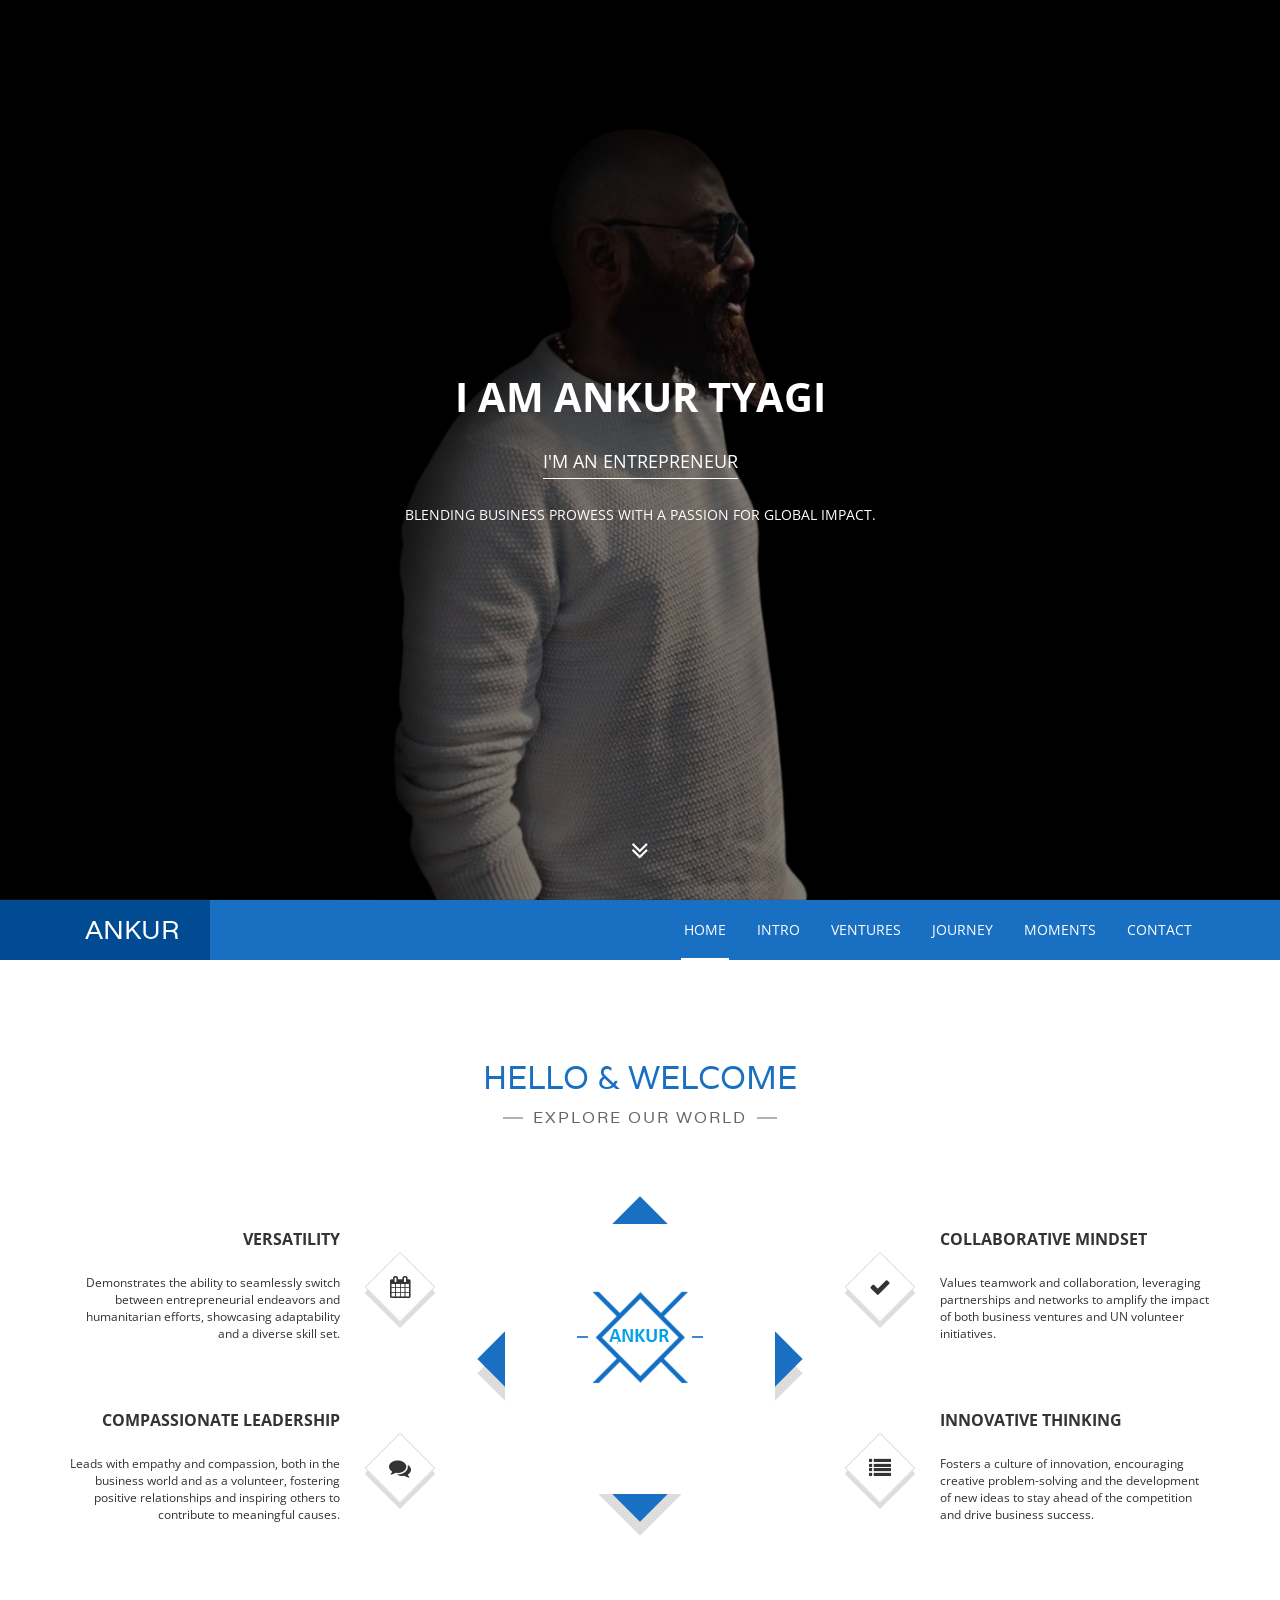
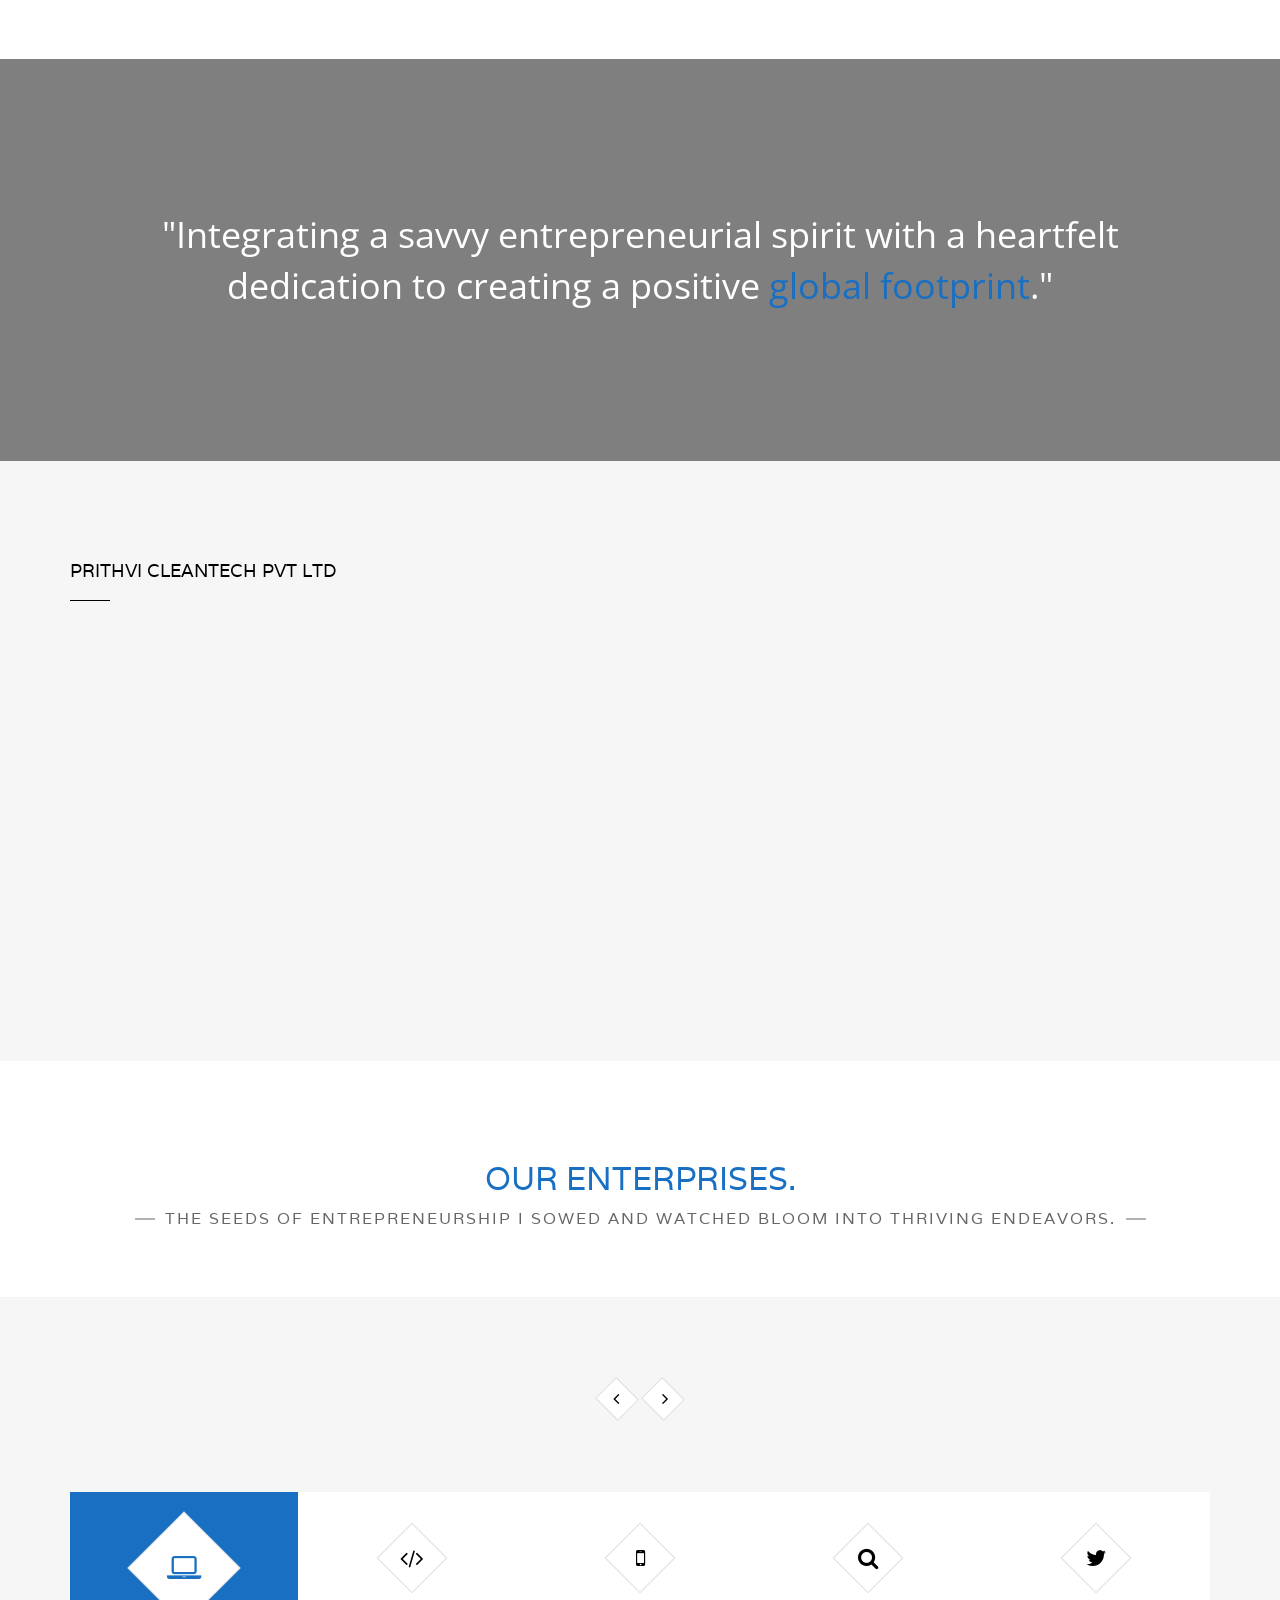
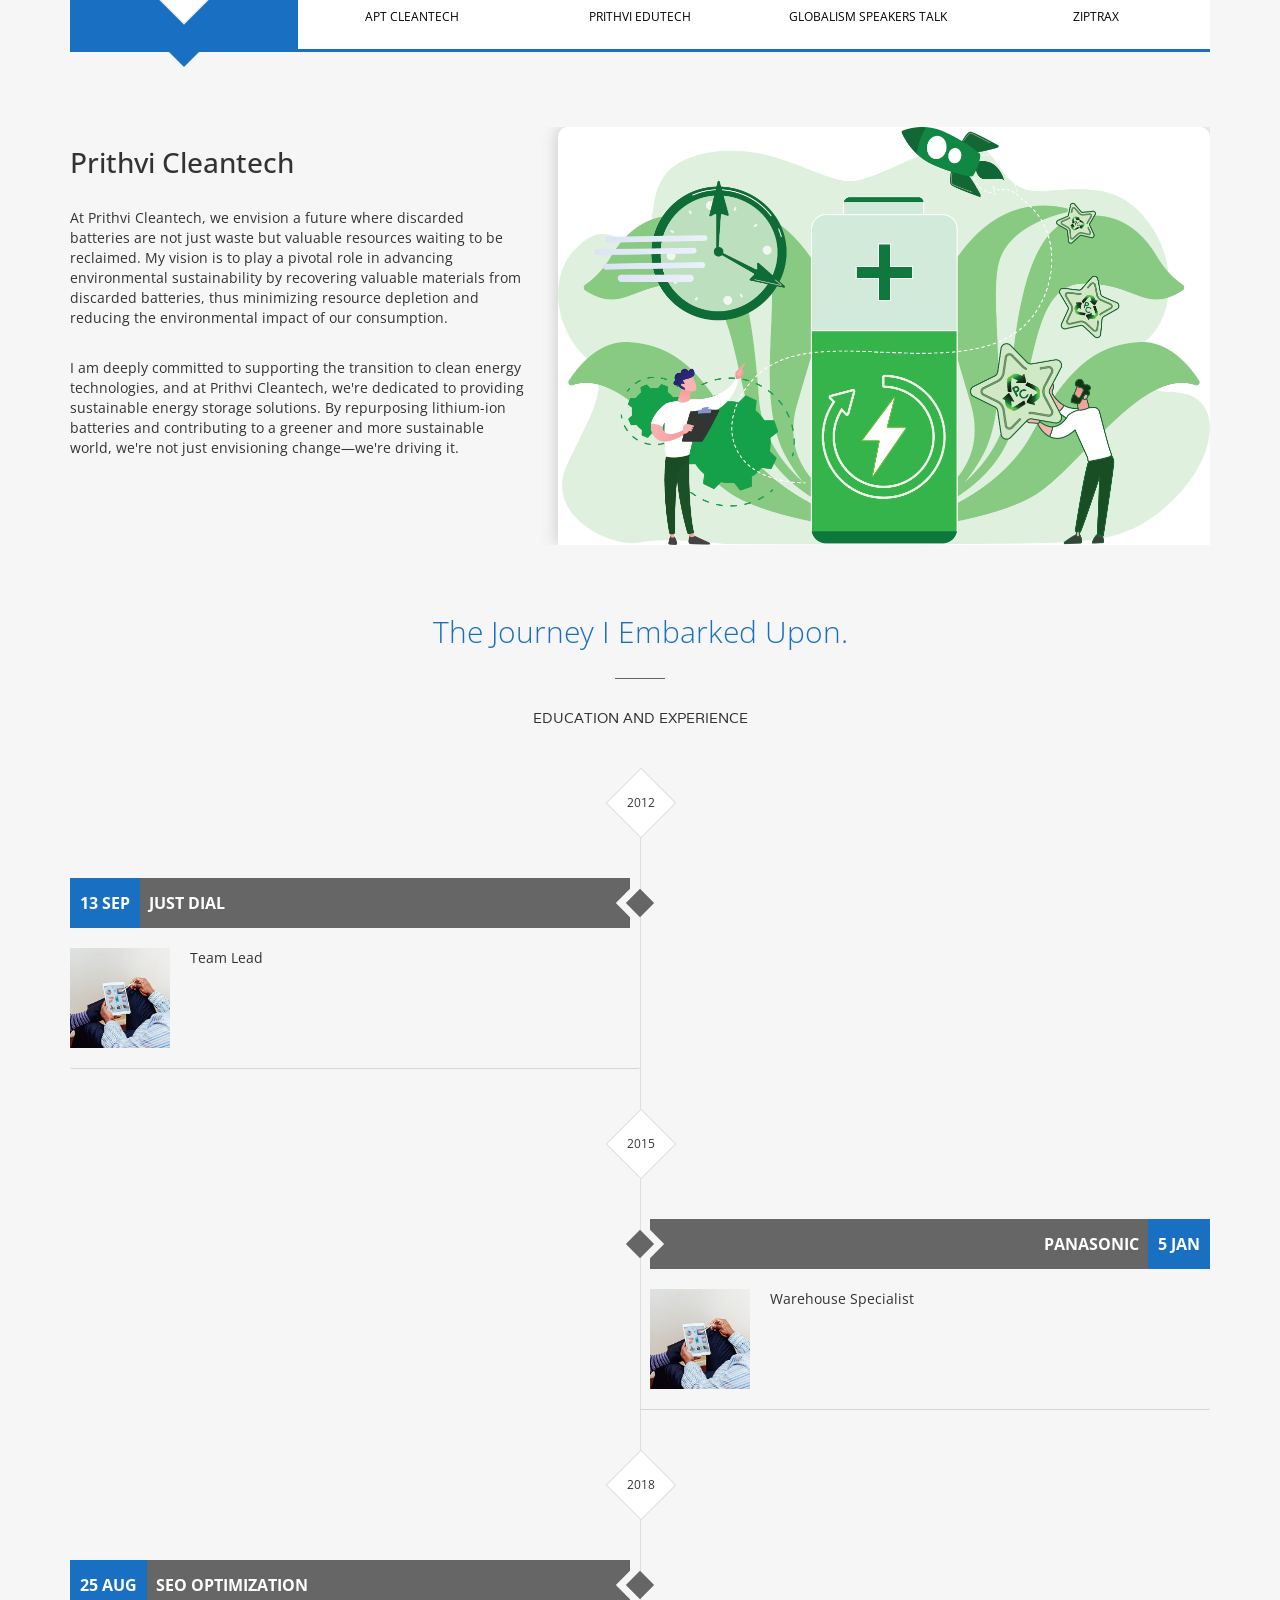
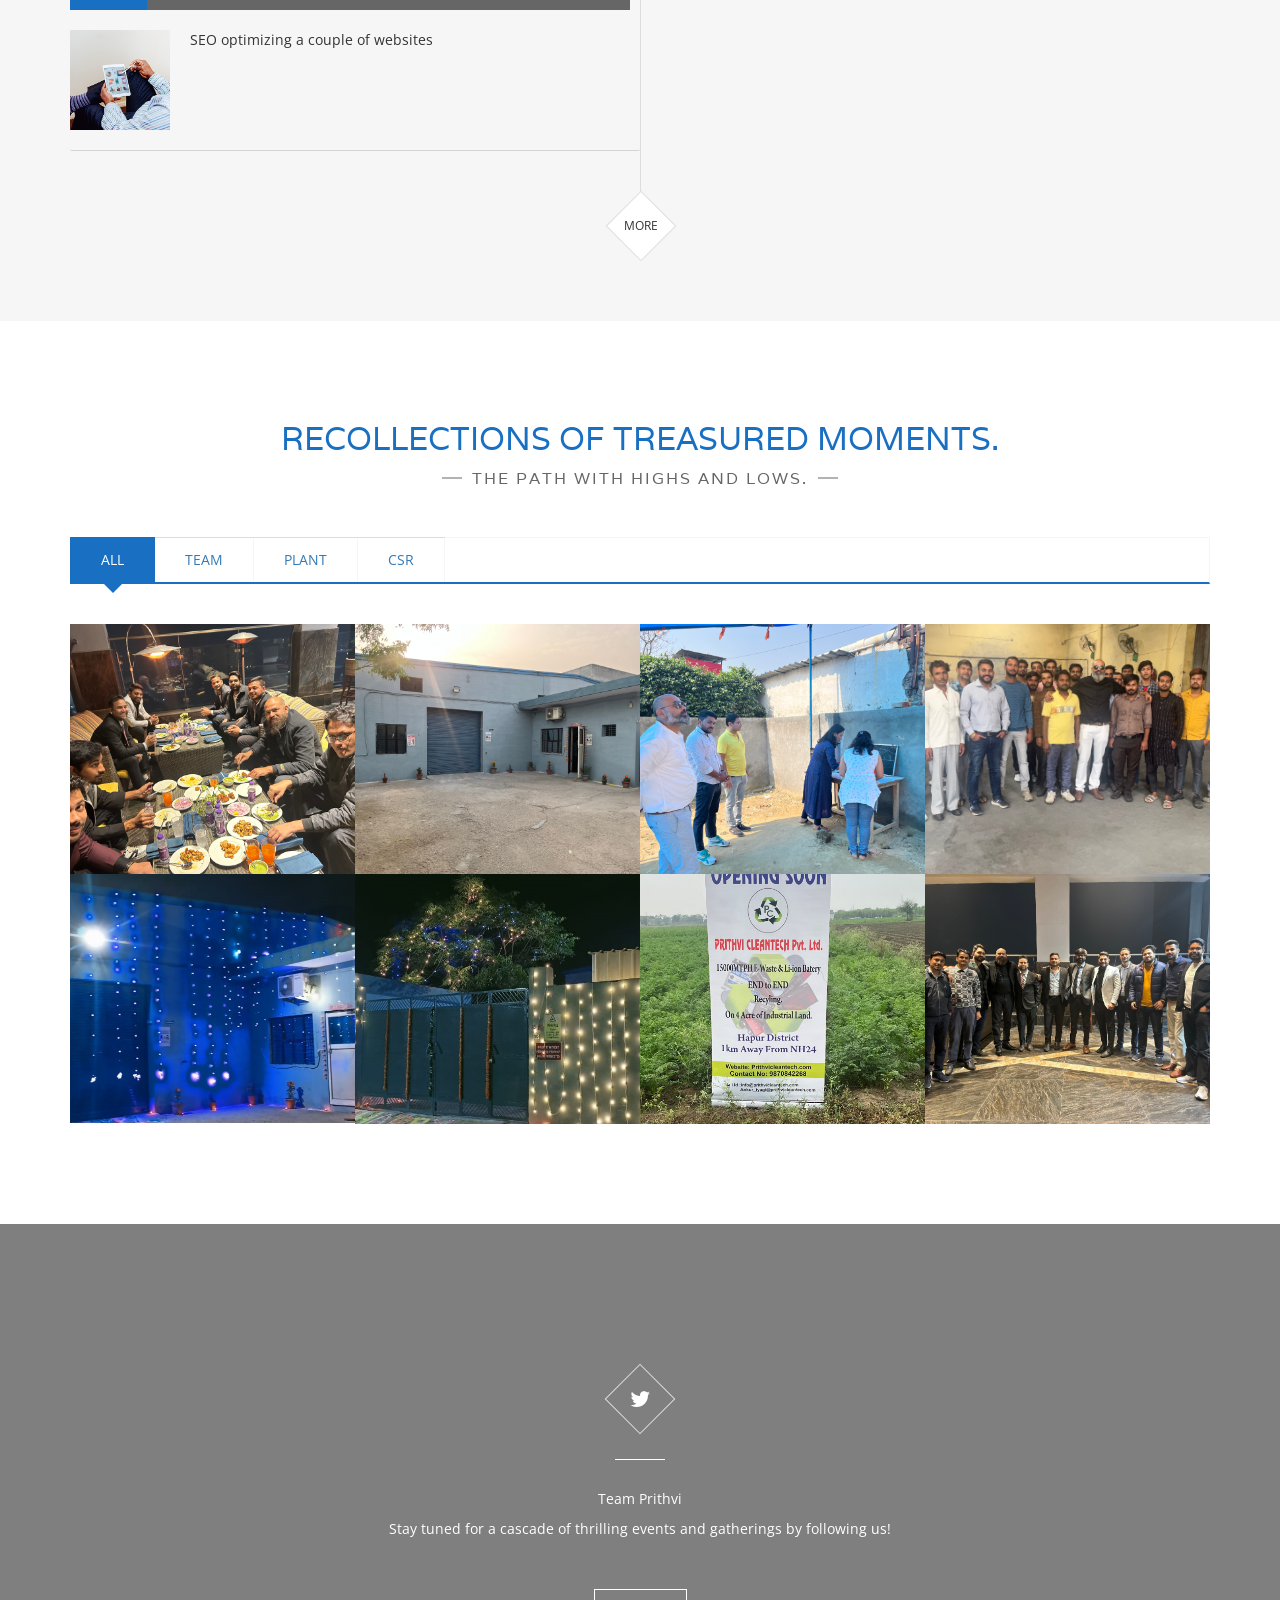
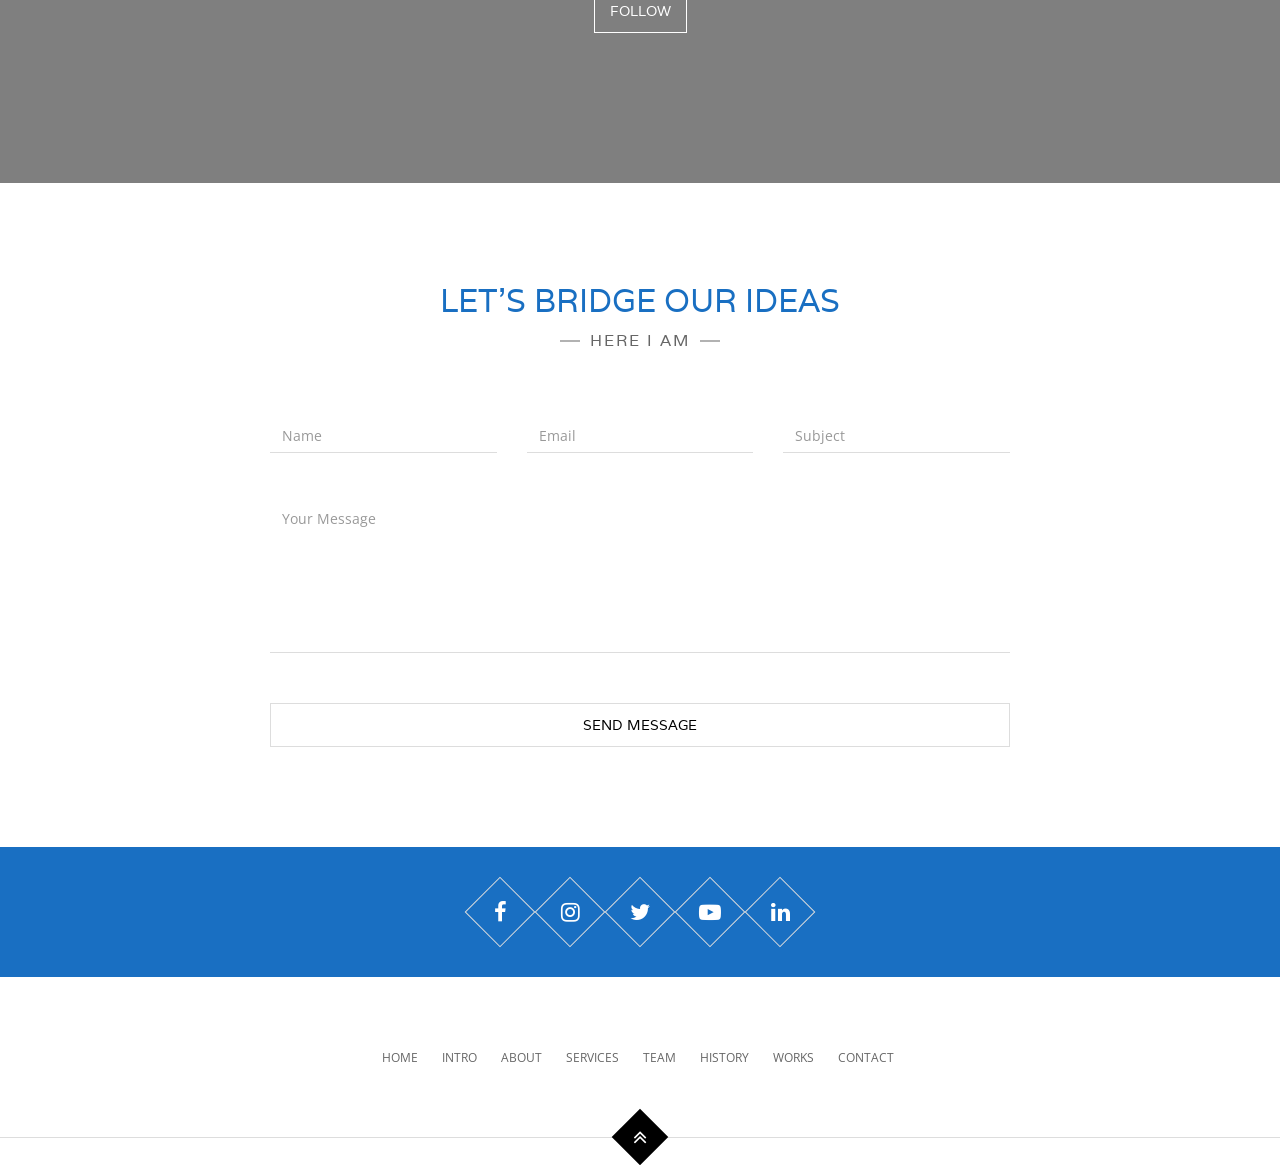
<file: index.html>
<!DOCTYPE html>
<html lang="en">
<head>

    <!-- Basic Page Needs
    ================================================== -->
    <meta http-equiv="Content-Type" content="text/html; charset=utf-8">
    <meta http-equiv="X-UA-Compatible" content="IE=edge">

    <title>Ankur Tyagi</title>

    <meta name="description" content="">
    <meta name="author" content="">
    <meta name="keywords" content="">

    <!-- Mobile Specific Metas
    ================================================== -->
    <meta name="viewport" content="width=device-width, minimum-scale=1.0">
    <meta name="apple-mobile-web-app-capable" content="yes">

    <!-- Fonts -->
    <link href="https://fonts.googleapis.com/css?family=Open+Sans:300,400,600,700|Varela" rel="stylesheet">

    <!-- Favicon
    ================================================== -->
    <link rel="apple-touch-icon" sizes="144x144" href="assets/img/apple-touch-icon.png">
    <link rel="icon" type="image/png" sizes="32x32" href="assets/img/favicon-32x32.png">
    <link rel="icon" type="image/png" sizes="16x16" href="assets/img/favicon-16x16.png">
    <link rel="icon" sizes="16x16" href="assets/img/favicon.ico">
    <link rel="manifest" href="assets/img/manifest.json">
    <link rel="mask-icon" href="assets/img/safari-pinned-tab.svg" color="#5bbad5">
    <meta name="theme-color" content="#ffffff">

    <!-- Stylesheets
    ================================================== -->
    <!-- Bootstrap core CSS -->
    <link rel="stylesheet" href="assets/css/bootstrap.min.css" />

    <!-- Font Awesome core CSS -->
    <link rel="stylesheet" href="assets/css/font-awesome.min.css" />
    
    <!-- Custom CSS -->
    <link rel="stylesheet" href="assets/css/style.css">

    <!-- HTML5 shim and Respond.js IE8 support of HTML5 elements and media queries -->
    <!--[if lt IE 9]>
    <script src="https://oss.maxcdn.com/libs/html5shiv/3.7.0/html5shiv.js"></script>
    <script src="https://oss.maxcdn.com/libs/respond.js/1.4.2/respond.min.js"></script>
    <![endif]-->

</head>
<body>

    <!-- Hero Section, Background Image change in css -->
    <div id="top" class="hero background-overlay">
    
        <!-- Name & Description -->
        <div class="hero-content">
            <h1>I am Ankur Tyagi</h1>
            <p class="hero-job"><span>I'M An Entrepreneur</span></p>
            <p class="hero-job-desc">Blending business prowess with a passion for global impact. </p>

        </div><!-- /.hero-content -->

        <div class="hero-arrow page-scroll home-arrow-down">
            <a class="" href="#intro"><i class="fa fa-angle-double-down" aria-hidden="true"></i></a>
        </div><!-- /.hero-arrow -->

    </div><!-- /.hero -->
    <!-- End Hero -->

    <!-- Header -->
    <header id="masthead" class="site-header">
        <nav id="primary-navigation" class="site-navigation" data-spy="affix">
            <div class="container">
                <div class="navbar-header page-scroll">

                    <button type="button" class="navbar-toggle collapsed" data-toggle="collapse" data-target="#portfolio-perfect-collapse" aria-expanded="false" >
                        <span class="icon-bar"></span>
                        <span class="icon-bar"></span>
                        <span class="icon-bar"></span>
                    </button>
                    
                    <!-- Name -->
                    <div class="page-scroll site-logo">
                        <a href="#top">Ankur</a>
                    </div>

                </div><!-- /.navbar-header -->

                <div class="main-menu collapse navbar-collapse" id="portfolio-perfect-collapse">

                    <!-- Navigation -->
                    <ul class="nav navbar-nav navbar-right">

                        <li class="page-scroll"><a href="#top">Home</a></li>
                        <li class="page-scroll"><a href="#intro">Intro</a></li>
                        
                        <li class="page-scroll"><a href="#services">Ventures</a></li>
                        
                        <li class="page-scroll"><a href="#history"> Journey</a></li>
                        <li class="page-scroll"><a href="#works">Moments</a></li>
                        <li class="page-scroll"><a href="#contact">Contact</a></li>
                        
                    </ul><!-- /.navbar-nav -->

                </div><!-- /.navbar-collapse -->
            </div>
        </nav><!-- /.primary-navigation -->
    </header><!-- /#header -->
    <!-- End Header -->

    <!-- Main content -->
    <main id="main" class="site-main">

        <!-- Hello section -->
		<section class="site-section section-hello" id="intro">
			<div class="container">
				<h2>HELLO &amp; WELCOME</h2>
				<p class="section-subtitle"><span>EXPLORE OUR WORLD</span></p>
				<div class="row">
					<div class="col-sm-4">
						<div class="main-service text-right">
							<div class="rectangle">
								<i class="fa fa-calendar" aria-hidden="true"></i>
							</div><!-- /.rectangle -->
							<h3>Versatility</h3>
							<p>Demonstrates the ability to seamlessly switch between entrepreneurial endeavors and humanitarian efforts, showcasing adaptability and a diverse skill set.</p>
						</div><!-- /.main-service -->
                        <div class="main-service text-right">
                            <div class="rectangle">
                                <i class="fa fa-comments" aria-hidden="true"></i>
                            </div>
                            <h3>Compassionate Leadership</h3>
                            <p>Leads with empathy and compassion, both in the business world and as a volunteer, fostering positive relationships and inspiring others to contribute to meaningful causes.</p>
                        </div><!-- /.main-service -->
					</div>
					<div class="col-sm-4">
						<div class="big-rectangle">
							<img src="assets/img/john-logo.png" alt="">
						</div><!-- /.big-rectangle -->
					</div>
					<div class="col-sm-4">
                        <div class="main-service text-left">
                            <div class="rectangle">
                                <i class="fa fa-check" aria-hidden="true"></i>
                            </div>
                            <h3>Collaborative Mindset</h3>
                            <p>Values teamwork and collaboration, leveraging partnerships and networks to amplify the impact of both business ventures and UN volunteer initiatives.</p>
                        </div><!-- /.main-service -->
						<div class="main-service text-left">
							<div class="rectangle">
								<i class="fa fa-list" aria-hidden="true"></i>
							</div><!-- /.rectangle -->
							<h3>Innovative Thinking</h3>
							<p>Fosters a culture of innovation, encouraging creative problem-solving and the development of new ideas to stay ahead of the competition and drive business success.</p>
						</div><!-- /.main-service -->
					</div>
				</div>
			</div>
		</section><!-- /.section-hello -->
        <!-- End Hello section -->

        <!-- Quote section -->
		<section class="section-background section-quote background-overlay text-center">
			<div class="container">
				<p>"Integrating a savvy entrepreneurial spirit with a heartfelt dedication to creating a positive <span>global footprint</span>."
				</p>
			</div>
		</section><!-- /.section-quote -->
        <!-- End Quote section -->

     
        <!-- Skills section -->
        <section class="site-section section-skills">
            <div class="container">
                <div class="row">
                    <div class="col-sm-6">
                        <h2>Prithvi Cleantech Pvt Ltd</h2>
                        <iframe width="100%" height="315" src="https://www.youtube.com/embed/Qrz7ajPCl7Q?si=CG9oe6v10E6kjrFm" title="YouTube video player" frameborder="0" allow="accelerometer; autoplay; clipboard-write; encrypted-media; gyroscope; picture-in-picture; web-share" allowfullscreen></iframe>
                    </div>
                  
                      
                   
                </div>
            </div>
        </section><!-- /.section-skills -->
        <!-- End Skills section -->

  

        <!-- Services section -->
        <section class="site-section section-services" id="services">

            <div class="container-fluid">
                <h2>Our Enterprises.</h2>
                <p class="section-subtitle"><span>The seeds of entrepreneurship I sowed and watched bloom into thriving endeavors.</span></p>
            </div>

            <div class="container">

                <div class="carousel slide" id="services-carousel">

                    <div class="item-controls text-center">
                        <a href="#services-carousel" class="left btn carousel-control" data-slide="prev"><i class="fa fa-angle-left" aria-hidden="true"></i>
                        </a>
                        <a href="#services-carousel" class="right btn carousel-control" data-slide="next"><i class="fa fa-angle-right" aria-hidden="true"></i>
                        </a>
                    </div><!-- /.item-controls -->

                    <div class="carousel-indicators nav-tabs text-center">
                        <a data-target="#services-carousel" href="#" data-slide-to="0" class="active">
                            <div class="col-xs-4 col-sm-fifth">
                                <div class="service">
                                    <div class="rectangle">
                                        <i class="fa fa-laptop" aria-hidden="true"></i>
                                    </div>
                                    <p class="hidden-xs">Prithvi Cleantech</p>
                                </div>
                            </div>
                        </a><!-- /.item -->
                        <a data-target="#services-carousel" href="#" data-slide-to="1">
                            <div class="col-xs-4 col-sm-fifth">
                                <div class="service">
                                    <div class="rectangle">
                                        <i class="fa fa-code" aria-hidden="true"></i>
                                    </div>
                                    <p class="hidden-xs">APT Cleantech</p>
                                </div>
                            </div>
                        </a><!-- /.item -->
                        <a data-target="#services-carousel" href="#" data-slide-to="2">
                            <div class="col-xs-4 col-sm-fifth">
                                <div class="service">
                                    <div class="rectangle">
                                        <i class="fa fa-mobile" aria-hidden="true"></i>
                                    </div>
                                    <p class="hidden-xs">Prithvi Edutech</p>
                                </div>
                            </div>
                        </a><!-- /.item -->
                        <a data-target="#services-carousel" href="#" data-slide-to="3">
                            <div class="col-xs-4 col-sm-fifth">
                                <div class="service">
                                    <div class="rectangle">
                                        <i class="fa fa-search" aria-hidden="true"></i>
                                    </div>
                                    <p class="hidden-xs">Globalism Speakers Talk</p>
                                </div>
                            </div>
                        </a><!-- /.item -->
                        <a data-target="#services-carousel" href="#" data-slide-to="4">
                            <div class="col-xs-4 col-sm-fifth">
                                <div class="service">
                                    <div class="rectangle">
                                        <i class="fa fa-twitter" aria-hidden="true"></i>
                                    </div>
                                    <p class="hidden-xs">Ziptrax</p>
                                </div>
                            </div>
                        </a><!-- /.item -->
                    </div><!-- /.carousel-indicators -->
                        
                           
                    <div class="carousel-inner">
                        <!-- Item 1 -->   
                        <div id="item1" class="item tab-pane active">
                            <div class="row">
                                <div class="col-md-5">
                                    <div class="service-info">
                                        <h3 class="service-title">Prithvi Cleantech</h3>
                                        <p>At Prithvi Cleantech, we envision a future where discarded batteries are not just waste but valuable resources waiting to be reclaimed. My vision is to play a pivotal role in advancing environmental sustainability by recovering valuable materials from discarded batteries, thus minimizing resource depletion and reducing the environmental impact of our consumption.
									</p>
									<p>
										I am deeply committed to supporting the transition to clean energy technologies, and at Prithvi Cleantech, we're dedicated to providing sustainable energy storage solutions. By repurposing lithium-ion batteries and contributing to a greener and more sustainable world, we're not just envisioning change—we're driving it.
									</p>
                                    </div>
                                </div>
                                <div class="col-md-7">
                                    <img src="assets/img/web-design.jpg" class="img-responsive" alt="">
                                </div>
                            </div>
                        </div><!-- /.item -->
                        <!-- Item 2 -->   
                        <div id="item2" class="item tab-pane">
                            <div class="row">
                                <div class="col-md-5">
                                    <div class="service-info">
                                        <h3 class="service-title">APT Cleantech</h3>
                                        <p>Once we have come up with a unique design and have finalized the textures and graphics to be added, the next step is to make it all come together. And that is what we aim to achieve at our web development agency India. Only a professionally designed website can justify the uniqueness of your idea and this is a fact clearly understood by our team. </p>

                                        <p>While a good design can impress the users, it is the codes and development process that ensures that your target users will find the browsing experience equally amazing as your design. </p>
                                    </div>
                                </div>
                                <div class="col-md-7">
                                    <img src="assets/img/web-development.jpg" class="img-responsive" alt="">
                                </div>
                            </div>
                        </div><!-- /.item -->
                        <!-- Item 3 -->   
                        <div id="item3" class="item tab-pane">
                            <div class="row">
                                <div class="col-md-5">
                                    <div class="service-info">
                                        <h3 class="service-title">Prithvi Edutech</h3>
                                        <p>With an increasing importance being given to smart phones, and mobile apps, it has become immensely important to include app development as part of web design services. Our team is known to provide excellent and extraordinary apps that are unique in every way. All the apps developed by our team are based on providing interesting features combined with enhanced functionality. With a mobile app in place, you can increase the reach of your brand and broaden its horizons too. You can have an easy to use professional app created that provides ease of functionality and an amazing appeal.</p>                                     
                                    </div>
                                </div>
                                <div class="col-md-7">
                                    <img src="assets/img/mobile-development.jpg" class="img-responsive" alt="">
                                </div>
                            </div>
                        </div><!-- /.item -->
                        <!-- Item 4 -->   
                        <div id="item4" class="item tab-pane">
                            <div class="row">
                                <div class="col-md-5">
                                    <div class="service-info">
                                        <h3 class="service-title">Globalism Speakers Talk</h3>
                                        <p>Search engine optimization (SEO) is the process of improving the visibility of a web site in search engines. Consumer puts a lot of trust in search engines to find what they need. Google receives 34,000 searches per second. Those searches involve finding products, reviewing brands, and looking up business locations.</p>
                                    </div>
                                </div>
                                <div class="col-md-7">
                                    <img src="assets/img/seo-optimization.jpg" class="img-responsive" alt="">
                                </div>
                            </div>
                        </div><!-- /.item -->
                        <!-- Item 5 -->   
                        <div id="item5" class="item tab-pane">
                            <div class="row">
                                <div class="col-md-5">
                                    <div class="service-info">
                                        <h3 class="service-title">Ziptrax Cleantech</h3>
                                        <p>As the co-founder of Ziptrax Cleantech, I've been at the forefront of revolutionizing the way we approach energy storage. With a background in research and development, particularly in the repurposing of lithium-ion batteries, I've dedicated myself to creating innovative solutions that not only extend the lifespan of these batteries but also contribute to a cleaner, greener future. At Ziptrax Cleantech, we're not just dreaming of a sustainable world—we're actively building it, one repurposed battery at a time.</p>
                                    </div>
                                </div>
                                <div class="col-md-7">
                                    <img src="assets/img/social-media.jpg" class="img-responsive" alt="">
                                </div>
                            </div>
                        </div><!-- /.item -->
                    </div><!-- /.carousel-inner -->
                </div><!-- /.carousel -->
            </div>
        </section><!-- /.section-services -->
        <!-- End Services section -->

       
        <!-- History section --> 
        <section class="section-history" id="history">
            <div class="container">          
                <div class="text-center section-diff-title">     
                    <h2>The Journey I Embarked Upon.</h2>
                    <p>Education and Experience</p>
                </div> 
                <!-- Timeline --> 
                <ul class="timeline">
                    <!-- Timeline badge --> 
                    <li class="timeline-start">
                        <div class="rectangle"><span>2012</span></div>
                    </li><!-- /.timeline-start -->

                    <!-- Timeline job & description  --> 
                    <li>
                        <div class="rectangle timeline-rectangle"></div>
                        <div class="timeline-panel">
                            <div class="timeline-heading">
                                <div class="timeline-date">
                                    <p>13 sep</p>
                                </div><!-- /.timeline-date -->
                                <div class="timeline-position">
                                    <p>Just Dial</p>
                                </div><!-- /.timeline-position -->
                            </div><!-- /.timeline-heading -->
                            <div class="timeline-body">
                                <div class="timeline-body-thumb">
                                    <img src="assets/img/timeline-img.jpg" class="img-res" alt="">
                                </div><!-- /.timeline-body-thumb -->
                                <p>Team Lead</p>
                            </div><!-- /.timeline-body -->
                        </div><!-- /.timeline-panel -->
                    </li>

                    <!-- Timeline badge --> 
                    <li class="timeline-start">
                        <div class="rectangle"><span>2015</span></div>
                    </li><!-- /.timeline-start -->

                    <!-- Timeline job & description, inverted  --> 
                    <li class="timeline-inverted">
                        <div class="rectangle timeline-rectangle"></div>
                        <div class="timeline-panel">
                            <div class="timeline-heading">
                               <div class="timeline-position">
                                    <p>Panasonic</p>
                                </div><!-- /.timeline-position -->
                                <div class="timeline-date">
                                    <p>5 Jan</p>
                                </div><!-- /.timeline-date -->
                            </div><!-- /.timeline-heading -->
                            <div class="timeline-body">
                                <div class="timeline-body-thumb">
                                    <img src="assets/img/timeline-img.jpg" class="img-res" alt="">
                                </div><!-- /.timeline-body-thumb -->
                                <p>Warehouse Specialist</p>
                            </div><!-- /.timeline-body -->
                        </div><!-- /.timeline-panel -->
                    </li><!-- /.timeline-inverted -->

   <!-- Timeline badge --> 
                    <li class="timeline-start">
                        <div class="rectangle"><span>2018</span></div>
                    </li><!-- /.timeline-start -->



                    <!-- Timeline job & description  --> 
                    <li>
                        <div class="rectangle timeline-rectangle"></div>
                        <div class="timeline-panel">
                            <div class="timeline-heading">
                                <div class="timeline-date">
                                    <p>25 Aug</p>
                                </div><!-- /.timeline-date -->
                                <div class="timeline-position">
                                    <p>Seo Optimization</p>
                                </div><!-- /.timeline-position -->
                            </div><!-- /.timeline-heading -->
                            <div class="timeline-body">
                                <div class="timeline-body-thumb">
                                    <img src="assets/img/timeline-img.jpg" class="img-res" alt="">
                                </div><!-- /.timeline-body-thumb -->
                                <p>SEO optimizing a couple of websites</p>
                            </div><!-- /.timeline-body -->
                        </div><!-- /.timeline-panel -->
                    </li>

                    <!-- Timeline Badge  --> 
                    <li class="timeline-end">
                        <div class="rectangle"><span>More</span></div>
                    </li><!-- /.timeline-end -->
                </ul><!-- /.timeline -->
            </div>
        </section><!-- /.section-history -->
        <!-- End History section --> 

        <!-- Portfolio/Works section --> 
        <section class="site-section section-works" id="works">
            <div class="container">
                <h2>Recollections of treasured moments.</h2>
                <p class="section-subtitle"><span>The path with highs and lows.</span></p>

                <div class="portfolio">
                    <ul class="portfolio-sorting list-inline">
                        <li><a href="#" class=" active" data-group="all">all</a></li>
                        <li><a href="#" class="" data-group="webdesign">Team</a></li>
                        <li><a href="#" class="" data-group="webdev">Plant</a></li>
                        <li><a href="#" class="" data-group="mobileapps">CSR</a></li>
                    </ul><!-- /.portfolio-sorting  -->

                    <div id="grid">
                        
                        <!-- Portfolio item --> 
                        <div class="col-md-3 col-sm-4 col-xs-6" data-groups='["webdesign"]'>
                            <div class="portfolio-item">
                                <div class="portfolio-item-thumb">
                                    <img src="assets/img/portfolio-1.jpg" alt="" class="img-res">
                                    <a href="#" class="rectangle" data-toggle="modal" data-target="#portfolioItem1">
                                        <i class="fa fa-plus"></i>
                                    </a>
                                </div><!-- /.portfolio-item-thumb  -->
                                <div class="portfolio-info">
                                    <h3>Team Dinner</h3>
                                    <p>Quaterly meet</p>
                                </div><!-- /.portfolio-info  -->
                            </div>
                        </div><!-- /.col-md-3  -->
                        <!-- Portfolio item -->
                        <div class="col-md-3 col-sm-4 col-xs-6" data-groups='["webdev"]'>
                            <div class="portfolio-item">
                                <div class="portfolio-item-thumb">
                                    <img src="assets/img/portfolio-2.jpg" alt="" class="img-res">
                                    <a href="#" class="rectangle" data-toggle="modal" data-target="#portfolioItem2">
                                        <i class="fa fa-plus"></i>
                                    </a>
                                </div><!-- /.portfolio-item-thumb  -->
                                <div class="portfolio-info">
                                    <h3>Morta Recycling plant</h3>
                                    <p>Prithvi Cleantech</p>
                                </div><!-- /.portfolio-info  -->
                            </div>
                        </div><!-- /.col-md-3  -->
                        <!-- Portfolio item -->
                        <div class="col-md-3 col-sm-4 col-xs-6" data-groups='["mobileapps"]'>
                            <div class="portfolio-item">
                                <div class="portfolio-item-thumb">
                                    <img src="assets/img/portfolio-4.jpg" alt="" class="img-res">
                                    <a href="#" class="rectangle" data-toggle="modal" data-target="#portfolioItem3">
                                        <i class="fa fa-plus"></i>
                                    </a>
                                </div><!-- /.portfolio-item-thumb  -->
                                <div class="portfolio-info">
                                    <h3>Educational Camp at NGO</h3>
                                    <p>APT Cleantech</p>
                                </div><!-- /.portfolio-info  -->
                            </div>
                        </div><!-- /.col-md-3  -->
                        <!-- Portfolio item -->
                        <div class="col-md-3 col-sm-4 col-xs-6" data-groups='["webdesign"]'>
                            <div class="portfolio-item">
                                <div class="portfolio-item-thumb">
                                    <img src="assets/img/portfolio-3.jpg" alt="" class="img-res">
                                    <a href="#" class="rectangle" data-toggle="modal" data-target="#portfolioItem4">
                                        <i class="fa fa-plus"></i>
                                    </a>
                                </div><!-- /.portfolio-item-thumb  -->
                                <div class="portfolio-info">
                                    <h3>Team Prithvi Cleantech</h3>
                                    <p>At Morta Plant</p>
                                </div><!-- /.portfolio-info  -->
                            </div>
                        </div><!-- /.col-md-3  -->
                        <!-- Portfolio item -->
                        <div class="col-md-3 col-sm-4 col-xs-6" data-groups='["webdev"]'>
                            <div class="portfolio-item">
                                <div class="portfolio-item-thumb">
                                    <img src="assets/img/portfolio-5.jpg" alt="" class="img-res">
                                    <a href="#" class="rectangle" data-toggle="modal" data-target="#portfolioItem5">
                                        <i class="fa fa-plus"></i>
                                    </a>
                                </div><!-- /.portfolio-item-thumb  -->
                                <div class="portfolio-info">
                                    <h3>Morta Recycling Plant</h3>
                                    <p>Diwali Decor</p>
                                </div><!-- /.portfolio-info  -->
                            </div>
                        </div><!-- /.col-md-3  -->
                        <!-- Portfolio item -->
                        <div class="col-md-3 col-sm-4 col-xs-6" data-groups='["mobileapps"]'>
                            <div class="portfolio-item">
                                <div class="portfolio-item-thumb">
                                    <img src="assets/img/portfolio-6.jpg" alt="" class="img-res">
                                    <a href="#" class="rectangle" data-toggle="modal" data-target="#portfolioItem6">
                                        <i class="fa fa-plus"></i>
                                    </a>
                                </div><!-- /.portfolio-item-thumb  -->
                                <div class="portfolio-info">
                                    <h3>Morta Recycling Plant</h3>
                                    <p>Diwali Decor</p>
                                </div><!-- /.portfolio-info  -->
                            </div>
                        </div><!-- /.col-md-3  -->
                        <!-- Portfolio item -->
                        <div class="col-md-3 col-sm-4 col-xs-6" data-groups='["webdev"]'>
                            <div class="portfolio-item">
                                <div class="portfolio-item-thumb">
                                    <img src="assets/img/portfolio-7.jpg" alt="" class="img-res">
                                    <a href="#" class="rectangle" data-toggle="modal" data-target="#portfolioItem7">
                                        <i class="fa fa-plus"></i>
                                    </a>
                                </div><!-- /.portfolio-item-thumb  -->
                                <div class="portfolio-info">
                                    <h3>Inauguration</h3>
                                    <p>for over all Facility</p>
                                </div><!-- /.portfolio-info  -->
                            </div>
                        </div><!-- /.col-md-3  -->
                        <!-- Portfolio item -->
                        <div class="col-md-3 col-sm-4 col-xs-6" data-groups='["webdesign"]'>
                            <div class="portfolio-item">
                                <div class="portfolio-item-thumb">
                                    <img src="assets/img/portfolio-8.jpg" alt="" class="img-res">
                                    <a href="#" class="rectangle" data-toggle="modal" data-target="#portfolioItem8">
                                        <i class="fa fa-plus"></i>
                                    </a>
                                </div><!-- /.portfolio-item-thumb  -->
                                <div class="portfolio-info">
                                    <h3>Team Dinner</h3>
                                    <p>Quaterly meet</p>
                                </div><!-- /.portfolio-info  -->
                            </div>
                        </div><!-- /.col-md-3  -->

                    </div><!-- /#grid -->
                </div>
            </div>
        </section><!-- /.section-works -->
        <!-- End Works section --> 

        
     

        <!-- Twitter section --> 
        <section class="section-background section-twitter background-overlay text-center">
            <div class="container">
                <div class="rectangle">
                    <i class="fa fa-twitter"></i>
                </div>
                <p>Team Prithvi</p>
                <p>Stay tuned for a cascade of thrilling events and gatherings by following us!</p>
                <a href="#" class="btn btn-inverted">follow</a>
            </div>
        </section><!-- /.section-twitter-->
        <!-- End Twitter section --> 

        <!-- Contacts section --> 
        <section class="site-section section-contact" id="contact">
            <div class="container">
                <h2>Let's bridge Our Ideas</h2>
                <p class="section-subtitle"><span>Here i am</span></p>
                <div class="row">
                    <form>
                        <div class="col-md-4">
                            <input class="form-control" type="text" placeholder="Name" required>
                        </div>
                        <div class="col-md-4">
                            <input class="form-control" type="email" placeholder="Email" required>
                        </div>
                        <div class="col-md-4">
                            <input class="form-control" type="text" placeholder="Subject" required>
                        </div>
                        <div class="col-sm-12">
                            <textarea class="form-control" placeholder="Your Message"  required></textarea>
                        </div>

                        <div class="col-sm-12">
                            <button class="btn btn-inverted">Send Message</button>
                        </div>  
                    </form>
                </div>
            </div>
        </section><!-- /.section-contact-->
        <!-- End Contacts section --> 
        
        <!-- Social Networks section --> 
        <section class="section-networks blue-bg">
            <div class="container">
                <a href="#" class="rectangle">
                    <i class="fa fa-facebook"></i>
                </a>
                <a href="#" class="rectangle">
                    <i class="fa fa-instagram"></i>
                </a>
                <a href="#" class="rectangle">
                    <i class="fa fa-twitter"></i>
                </a>
                <a href="#" class="rectangle">
                    <i class="fa fa-youtube-play"></i>
                </a>
                <a href="#" class="rectangle">
                    <i class="fa fa-linkedin"></i>
                </a>
              
            </div>
        </section><!-- /.section-networks-->
        <!-- End Social Networks section --> 

    </main><!-- /#main -->
    <!-- End Main content -->

    <!-- Footer --> 
    <footer id="colophon" class="site-footer">

        <div class="container-fluid">

            <ul class="list-unstyled list-inline">
                <li class="page-scroll"><a href="#top">Home</a></li>
                <li class="page-scroll"><a href="#intro">Intro</a></li>
                <li class="page-scroll"><a href="#about">About</a></li>
                <li class="page-scroll"><a href="#services">Services</a></li>
                <li class="page-scroll"><a href="#team">Team</a></li>
                <li class="page-scroll"><a href="#history">History</a></li>
                <li class="page-scroll"><a href="#works">Works</a></li>
                <li class="page-scroll"><a href="#contact">Contact</a></li>
            </ul>

            <div class="page-scroll">
                <a href="#top" class="rectangle">
                    <i class="fa fa-angle-double-up"></i>
                </a>
            </div>

        </div>

        

    </footer><!-- /#footer -->
    <!-- End Footer --> 

    <!-- Modals -->
    <div id="portfolioItem1" class="modal fade fade-scale" role="dialog">
        <div class="modal-dialog">
            <div class="modal-content">
                <div class="modal-header">
                    <a class="rectangle" data-dismiss="modal"><i class="fa fa-times"></i></a>
                    <img class="img-res" src="assets/img/portfolio-1.jpg" alt="">
                </div>
                <div class="modal-body">
                    <h4 class="modal-title">Project title</h4>
                    <p>Lorem ipsum dolor sit amet, consectetur adipiscing elit. Donec commodo finibus tristique. Maecenas dignissim condimentum sem eu tincidunt. Curabitur in dui quis magna vestibulum pulvinar a ut urna. Nam pellentesque mattis urna. Aenean eget lectus sit amet turpis facilisis consectetur quis vel ante. Integer in massa ut nibh ultricies sagittis imperdiet in ante. Nam sed turpis vel ante placerat feugiat ac tempus magna. Nam aliquet ullamcorper dolor non hendrerit.</p>
                </div>
                <div class="modal-footer">
                    <a href="#" class="btn">Visit Page</a>
                </div>
            </div><!-- /.modal-content -->
        </div><!-- /.modal-dialog -->
    </div><!-- /.modal -->

    <div id="portfolioItem2" class="modal fade fade-scale" role="dialog">
        <div class="modal-dialog">
            <div class="modal-content">
                <div class="modal-header">
                    <a class="rectangle" data-dismiss="modal"><i class="fa fa-times"></i></a>
                    <img class="img-res" src="assets/img/portfolio-2.jpg" alt="">
                </div>
                <div class="modal-body">
                    <h4 class="modal-title">Project title</h4>
                    <p>Lorem ipsum dolor sit amet, consectetur adipiscing elit. Donec commodo finibus tristique. Maecenas dignissim condimentum sem eu tincidunt. Curabitur in dui quis magna vestibulum pulvinar a ut urna. Nam pellentesque mattis urna. Aenean eget lectus sit amet turpis facilisis consectetur quis vel ante. Integer in massa ut nibh ultricies sagittis imperdiet in ante. Nam sed turpis vel ante placerat feugiat ac tempus magna. Nam aliquet ullamcorper dolor non hendrerit.</p>
                </div>
                <div class="modal-footer">
                    <a href="#" class="btn">Visit Page</a>
                </div>
            </div><!-- /.modal-content -->
        </div><!-- /.modal-dialog -->
    </div><!-- /.modal -->

    <div id="portfolioItem3" class="modal fade fade-scale" role="dialog">
        <div class="modal-dialog">
            <div class="modal-content">
                <div class="modal-header">
                    <a class="rectangle" data-dismiss="modal"><i class="fa fa-times"></i></a>
                    <img class="img-res" src="assets/img/portfolio-4.jpg" alt="">
                </div>
                <div class="modal-body">
                    <h4 class="modal-title">Project title</h4>
                    <p>Lorem ipsum dolor sit amet, consectetur adipiscing elit. Donec commodo finibus tristique. Maecenas dignissim condimentum sem eu tincidunt. Curabitur in dui quis magna vestibulum pulvinar a ut urna. Nam pellentesque mattis urna. Aenean eget lectus sit amet turpis facilisis consectetur quis vel ante. Integer in massa ut nibh ultricies sagittis imperdiet in ante. Nam sed turpis vel ante placerat feugiat ac tempus magna. Nam aliquet ullamcorper dolor non hendrerit.</p>
                </div>
                <div class="modal-footer">
                    <a href="#" class="btn">Visit Page</a>
                </div>
            </div><!-- /.modal-content -->
        </div><!-- /.modal-dialog -->
    </div><!-- /.modal -->

    <div id="portfolioItem4" class="modal fade fade-scale" role="dialog">
        <div class="modal-dialog">
            <div class="modal-content">
                <div class="modal-header">
                    <a class="rectangle" data-dismiss="modal"><i class="fa fa-times"></i></a>
                    <img class="img-res" src="assets/img/portfolio-3.jpg" alt="">
                </div>
                <div class="modal-body">
                    <h4 class="modal-title">Project title</h4>
                    <p>Lorem ipsum dolor sit amet, consectetur adipiscing elit. Donec commodo finibus tristique. Maecenas dignissim condimentum sem eu tincidunt. Curabitur in dui quis magna vestibulum pulvinar a ut urna. Nam pellentesque mattis urna. Aenean eget lectus sit amet turpis facilisis consectetur quis vel ante. Integer in massa ut nibh ultricies sagittis imperdiet in ante. Nam sed turpis vel ante placerat feugiat ac tempus magna. Nam aliquet ullamcorper dolor non hendrerit.</p>
                </div>
                <div class="modal-footer">
                    <a href="#" class="btn">Visit Page</a>
                </div>
            </div><!-- /.modal-content -->
        </div><!-- /.modal-dialog -->
    </div><!-- /.modal -->

    <div id="portfolioItem5" class="modal fade fade-scale" role="dialog">
        <div class="modal-dialog">
            <div class="modal-content">
                <div class="modal-header">
                    <a class="rectangle" data-dismiss="modal"><i class="fa fa-times"></i></a>
                    <img class="img-res" src="assets/img/portfolio-5.jpg" alt="">
                </div>
                <div class="modal-body">
                    <h4 class="modal-title">Project title</h4>
                    <p>Lorem ipsum dolor sit amet, consectetur adipiscing elit. Donec commodo finibus tristique. Maecenas dignissim condimentum sem eu tincidunt. Curabitur in dui quis magna vestibulum pulvinar a ut urna. Nam pellentesque mattis urna. Aenean eget lectus sit amet turpis facilisis consectetur quis vel ante. Integer in massa ut nibh ultricies sagittis imperdiet in ante. Nam sed turpis vel ante placerat feugiat ac tempus magna. Nam aliquet ullamcorper dolor non hendrerit.</p>
                </div>
                <div class="modal-footer">
                    <a href="#" class="btn">Visit Page</a>
                </div>
            </div><!-- /.modal-content -->
        </div><!-- /.modal-dialog -->
    </div><!-- /.modal -->

    <div id="portfolioItem6" class="modal fade fade-scale" role="dialog">
        <div class="modal-dialog">
            <div class="modal-content">
                <div class="modal-header">
                    <a class="rectangle" data-dismiss="modal"><i class="fa fa-times"></i></a>
                    <img class="img-res" src="assets/img/portfolio-6.jpg" alt="">
                </div>
                <div class="modal-body">
                    <h4 class="modal-title">Project title</h4>
                    <p>Lorem ipsum dolor sit amet, consectetur adipiscing elit. Donec commodo finibus tristique. Maecenas dignissim condimentum sem eu tincidunt. Curabitur in dui quis magna vestibulum pulvinar a ut urna. Nam pellentesque mattis urna. Aenean eget lectus sit amet turpis facilisis consectetur quis vel ante. Integer in massa ut nibh ultricies sagittis imperdiet in ante. Nam sed turpis vel ante placerat feugiat ac tempus magna. Nam aliquet ullamcorper dolor non hendrerit.</p>
                </div>
                <div class="modal-footer">
                    <a href="#" class="btn">Visit Page</a>
                </div>
            </div><!-- /.modal-content -->
        </div><!-- /.modal-dialog -->
    </div><!-- /.modal -->

    <div id="portfolioItem7" class="modal fade fade-scale" role="dialog">
        <div class="modal-dialog">
            <div class="modal-content">
                <div class="modal-header">
                    <a class="rectangle" data-dismiss="modal"><i class="fa fa-times"></i></a>
                    <img class="img-res" src="assets/img/portfolio-7.jpg" alt="">
                </div>
                <div class="modal-body">
                    <h4 class="modal-title">Project title</h4>
                    <p>Lorem ipsum dolor sit amet, consectetur adipiscing elit. Donec commodo finibus tristique. Maecenas dignissim condimentum sem eu tincidunt. Curabitur in dui quis magna vestibulum pulvinar a ut urna. Nam pellentesque mattis urna. Aenean eget lectus sit amet turpis facilisis consectetur quis vel ante. Integer in massa ut nibh ultricies sagittis imperdiet in ante. Nam sed turpis vel ante placerat feugiat ac tempus magna. Nam aliquet ullamcorper dolor non hendrerit.</p>
                </div>
                <div class="modal-footer">
                    <a href="#" class="btn">Visit Page</a>
                </div>
            </div><!-- /.modal-content -->
        </div><!-- /.modal-dialog -->
    </div><!-- /.modal -->

    <div id="portfolioItem8" class="modal fade fade-scale" role="dialog">
        <div class="modal-dialog">
            <div class="modal-content">
                <div class="modal-header">
                    <a class="rectangle" data-dismiss="modal"><i class="fa fa-times"></i></a>
                    <img class="img-res" src="assets/img/portfolio-8.jpg" alt="">
                </div>
                <div class="modal-body">
                    <h4 class="modal-title">Project title</h4>
                    <p>Lorem ipsum dolor sit amet, consectetur adipiscing elit. Donec commodo finibus tristique. Maecenas dignissim condimentum sem eu tincidunt. Curabitur in dui quis magna vestibulum pulvinar a ut urna. Nam pellentesque mattis urna. Aenean eget lectus sit amet turpis facilisis consectetur quis vel ante. Integer in massa ut nibh ultricies sagittis imperdiet in ante. Nam sed turpis vel ante placerat feugiat ac tempus magna. Nam aliquet ullamcorper dolor non hendrerit.</p>
                </div>
                <div class="modal-footer">
                    <a href="#" class="btn">Visit Page</a>
                </div>
            </div><!-- /.modal-content -->
        </div><!-- /.modal-dialog -->
    </div><!-- /.modal -->

    <!-- Bootstrap core JavaScript
    ================================================== -->
    <!-- Placed at the end of the document so the pages load faster -->
    <!-- jQuery core js | Do not Delete -->
    <script src="assets/js/jquery.min.js"></script>

    <!-- Bootstrap core js | Do not Delete -->
    <script src="assets/js/bootstrap.min.js"></script>

    <!-- Bootstrap progressbar JS -->
    <script src="assets/js/bootstrap-progressbar.min.js"></script>

    <!-- Count To JS -->
    <script src="assets/js/jquery.countTo.min.js"></script>

    <!-- Easing JS -->
    <script src="assets/js/jquery.easing.min.js"></script>

    <!-- Shuffle JS -->
    <script src="assets/js/jquery.shuffle.min.js"></script>

    <!-- Slick Carousel JS -->
    <script src="assets/js/slick.min.js"></script>

    <!-- Touchswipe JS -->
    <script src="assets/js/touchswipe.min.js"></script>

    <!-- Custom JS -->
    <script src="assets/js/script.js"></script>
  
</body>
</html>
</file>
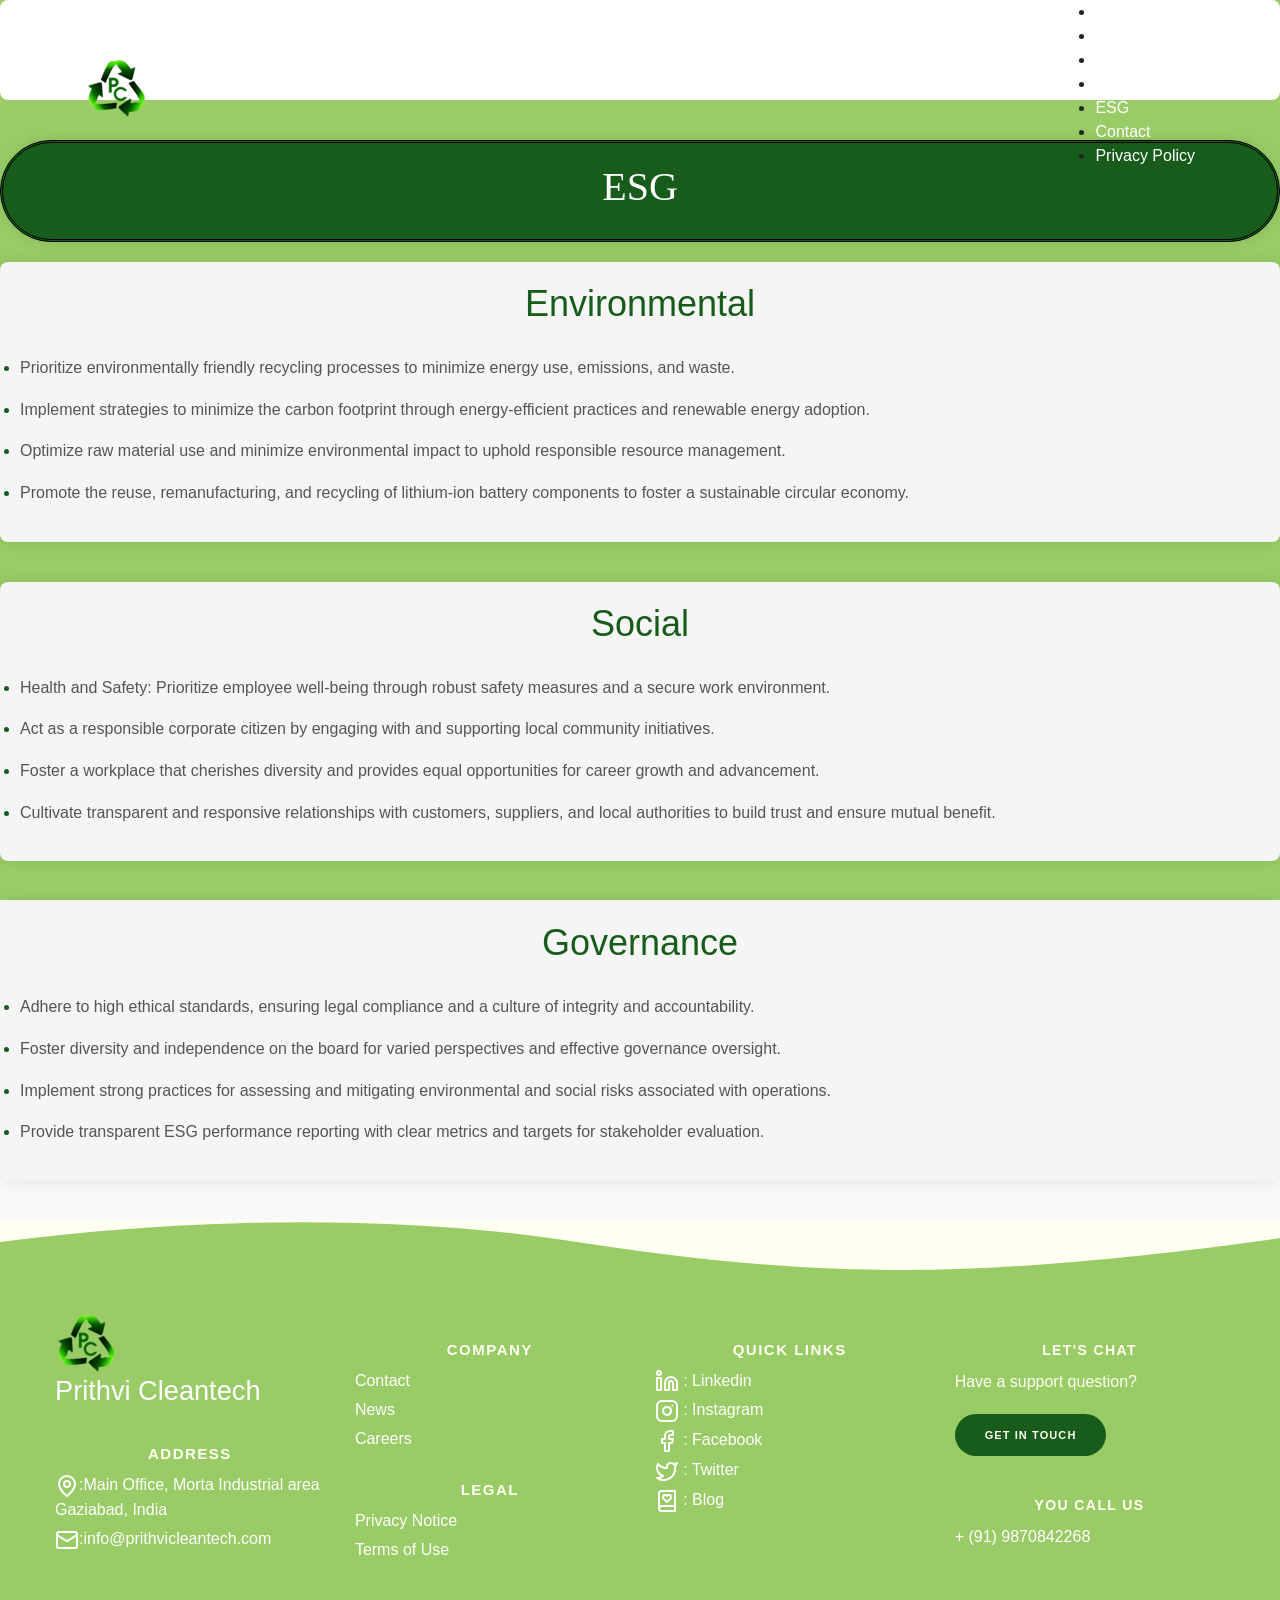
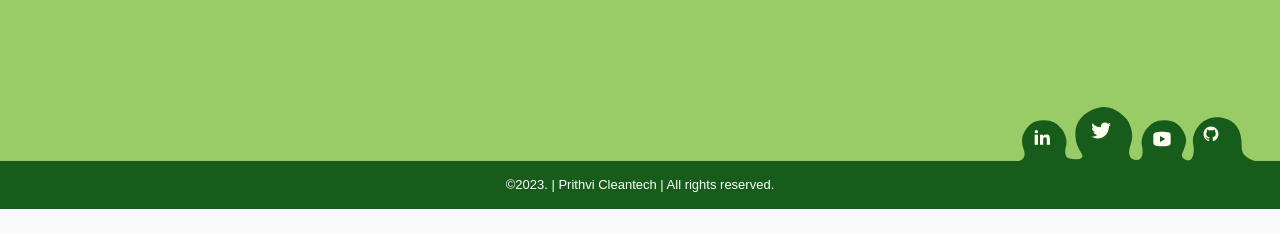
<file: ESG.html>
<!DOCTYPE html>
<html lang="en">

<head>
  <meta charset="utf-8">
  <meta content="width=device-width, initial-scale=1.0" name="viewport">

  <title>Prithvi Cleantech</title>
  <meta content="" name="descriptison">
  <meta content="" name="keywords">

  <!-- Favicons -->
  <link href="assets/img/favicon.png" rel="icon">
  <link href="assets/img/apple-touch-icon.png" rel="apple-touch-icon">

  <!-- Google Fonts -->
  <link href="https://fonts.googleapis.com/css?family=Open+Sans:300,300i,400,400i,600,600i,700,700i|Montserrat:300,300i,400,400i,500,500i,600,600i,700,700i|Poppins:300,300i,400,400i,500,500i,600,600i,700,700i" rel="stylesheet">

  <!-- Vendor CSS Files -->
  <link href="assets/vendor/bootstrap/css/bootstrap.min.css" rel="stylesheet">
  <link href="assets/vendor/icofont/icofont.min.css" rel="stylesheet">
  <link href="assets/vendor/boxicons/css/boxicons.min.css" rel="stylesheet">
  <link href="assets/vendor/venobox/venobox.css" rel="stylesheet">
  <link href="assets/vendor/remixicon/remixicon.css" rel="stylesheet">
  <link href="assets/vendor/owl.carousel/assets/owl.carousel.min.css" rel="stylesheet">
  <link href="assets/vendor/aos/aos.css" rel="stylesheet">

  <link href="assets/css/style.css" rel="stylesheet">
  <link href="footer.css" rel="stylesheet">
  <style>
    #hero:before {
      content: "";
      background: #99CC66;
      position: absolute;
      bottom: 0;
      top: 0;
      left: 0;
      right: 0;
      z-index: -1;
    }
    body {
      font-family: 'Arial', sans-serif;
      margin: 0;
      padding: 0;
      background-color: #f8f9fa;
    }

    section {
      background-color: #ffffff;
      padding: 50px;
      margin-bottom: 40px;
      border-radius: 8px;
    }

    h2 {
      color: #175C1A;
      font-size: 36px;
      margin-bottom: 30px;
      text-align: center;
    }

    .esg-heading {
      background-color: #175C1A;
      font-family: Arial sans-serif;
      color: #ffffff;
      padding: 20px;
      border-radius: 8px;
      margin-bottom: 20px;
      box-shadow: 0 0 15px rgba(0, 0, 0, 0.1);
    }

    .box {
      background-color: #f5f5f5;
      padding: 20px;
      border-radius: 8px;
      box-shadow: 0 0 15px rgba(0, 0, 0, 0.1);
    }

    p {
      color: #555;
      font-size: 16px;
      line-height: 1.6;
    }
    ul.k{
      color: #175C1A;
      
    }
  </style>
</head>

<body>

  <!-- ======= Header ======= -->
  <header id="header" class="fixed-top d-flex align-items-center">
    <div class="container d-flex align-items-center">
      <div class="logo mr-auto">
        <h1 class="text-light"><a href="index.html"><span><img src="logo.png"></span><span>Prithvi Cleantech</span></a></h1>
      </div>
            <nav class="nav-menu d-none d-lg-block">
        <ul>
          <li><a href=index.html>Home</a></li>
          <li><a href="#about">About us</a></li>
          <li><a href=process.html>Our Process</a></li>
          <li><a href=product.html>Product</a></li>
          <li class="active"><a href="ESG.html">ESG</a></li>
          <li><a href="#contact">Contact</a></li>
          <li><a href="pp.pdf" target="_blank">Privacy Policy</a></li>

        </ul>
      </nav><!-- .nav-menu -->
    </div>
  </header><!-- End Header -->

  <section id="hero">
    <main>
      <!-- Add your content here -->
    </main>
  </section>

  <section class="esg-heading" style="border: 3px double black; border-radius: 100px; ">
    <h1 style="text-align: center; font-family: 'Times New Roman', serif;" >ESG</h1>
  </section>

  <section class="box">
    <h2>Environmental</h2>
    <ul class="k">
   <li>  <p>Prioritize environmentally friendly recycling processes to minimize energy use, emissions, and waste.</p> </li>
   <li> <p>Implement strategies to minimize the carbon footprint through energy-efficient practices and renewable energy adoption.</p> </li>
   <li> <p>Optimize raw material use and minimize environmental impact to uphold responsible resource management.</p> </li>
   <li><p>Promote the reuse, remanufacturing, and recycling of lithium-ion battery components to foster a sustainable circular economy.</p> </li> 
  </ul>
  </section>

  <section class="box">
    <h2>Social</h2>
    <ul class="k">
  <li>  <p>Health and Safety: Prioritize employee well-being through robust safety measures and 
            a secure work environment.</p></li>
  <li>  <p>Act as a responsible corporate citizen by engaging with and supporting local community initiatives.</p></li>
  <li>  <p>Foster a workplace that cherishes diversity and provides equal opportunities for career growth and advancement.</p></li>
  <li>  <p>Cultivate transparent and responsive relationships with customers, suppliers, and local authorities to build trust and ensure mutual benefit.</p></li>
    </ul>
  </section>

  <section class="box">
    <h2>Governance</h2>
    <ul class="k">
  <li><p>Adhere to high ethical standards, ensuring legal compliance and a culture of integrity and accountability.</p></li>
  <li><p>Foster diversity and independence on the board for varied perspectives and effective governance oversight.</p></li>
  <li><p>Implement strong practices for assessing and mitigating environmental and social risks associated with operations.</p></li>
  <li><p>Provide transparent ESG performance reporting with clear metrics and targets for stakeholder evaluation.</p></li>
  </ul>
  </section>


  <div class="pg-footer">
  <footer class="footer">
    <svg class="footer-wave-svg" xmlns="http://www.w3.org/2000/svg" viewBox="0 0 1200 100" preserveAspectRatio="none">
      <path class="footer-wave-path" d="M851.8,100c125,0,288.3-45,348.2-64V0H0v44c3.7-1,7.3-1.9,11-2.9C80.7,22,151.7,10.8,223.5,6.3C276.7,2.9,330,4,383,9.8 c52.2,5.7,103.3,16.2,153.4,32.8C623.9,71.3,726.8,100,851.8,100z"></path>
    </svg>
    <div class="footer-content">
      <div class="footer-content-column">
        <div class="footer-logo">
          <a class="footer-logo-link" href="#">
            <span class="hidden-link-text">Prithvi Cleantech</span>
            <img src="logo.png">
            <h1 style="font-family:'Franklin Gothic Medium', 'Arial Narrow', Arial, sans-serif; font-size: 1.7rem;">Prithvi Cleantech</h1>
          
          </a>
        </div>
        <div class="footer-menu">
          <h2 class="footer-menu-name"> address</h2>
          <ul id="menu-get-started" class="footer-menu-list">
            <li class="menu-item menu-item-type-post_type menu-item-object-product">
              <a href="#"><svg xmlns="http://www.w3.org/2000/svg" width="24" height="24" viewBox="0 0 24 24" fill="none" stroke="currentColor" stroke-width="2" stroke-linecap="round" stroke-linejoin="round" class="lucide lucide-map-pin"><path d="M20 10c0 6-8 12-8 12s-8-6-8-12a8 8 0 0 1 16 0Z"/><circle cx="12" cy="10" r="3"/></svg>:Main Office, Morta Industrial area Gaziabad, India</a>
            </li>
            <li class="menu-item menu-item-type-post_type menu-item-object-product">
              <a href="#"><svg xmlns="http://www.w3.org/2000/svg" width="24" height="24" viewBox="0 0 24 24" fill="none" stroke="currentColor" stroke-width="2" stroke-linecap="round" stroke-linejoin="round" class="lucide lucide-mail"><rect width="20" height="16" x="2" y="4" rx="2"/><path d="m22 7-8.97 5.7a1.94 1.94 0 0 1-2.06 0L2 7"/></svg>:info@prithvicleantech.com</a>
            </li>
           
          </ul>
        </div>
      </div>
      <div class="footer-content-column">
        <div class="footer-menu">
          <h2 class="footer-menu-name"> Company</h2>
          <ul id="menu-company" class="footer-menu-list">
            <li class="menu-item menu-item-type-post_type menu-item-object-page">
              <a href="#">Contact</a>
            </li>
            <li class="menu-item menu-item-type-taxonomy menu-item-object-category">
              <a href="#">News</a>
            </li>
            <li class="menu-item menu-item-type-post_type menu-item-object-page">
              <a href="#">Careers</a>
            </li>
          </ul>
        </div>
        <div class="footer-menu">
          <h2 class="footer-menu-name"> Legal</h2>
          <ul id="menu-legal" class="footer-menu-list">
            <li class="menu-item menu-item-type-post_type menu-item-object-page menu-item-privacy-policy menu-item-170434">
              <a href="#">Privacy Notice</a>
            </li>
            <li class="menu-item menu-item-type-post_type menu-item-object-page">
              <a href="#">Terms of Use</a>
            </li>
          </ul>
        </div>
      </div>
      <div class="footer-content-column">
        <div class="footer-menu">
          <h2 class="footer-menu-name"> Quick Links</h2>
          <ul id="menu-quick-links" class="footer-menu-list">
            <li class="menu-item menu-item-type-custom menu-item-object-custom">
              <a target="_blank" rel="noopener noreferrer" href="#"><svg xmlns="http://www.w3.org/2000/svg" width="24" height="24" viewBox="0 0 24 24" fill="none" stroke="currentColor" stroke-width="2" stroke-linecap="round" stroke-linejoin="round" class="lucide lucide-linkedin"><path d="M16 8a6 6 0 0 1 6 6v7h-4v-7a2 2 0 0 0-2-2 2 2 0 0 0-2 2v7h-4v-7a6 6 0 0 1 6-6z"/><rect width="4" height="12" x="2" y="9"/><circle cx="4" cy="4" r="2"/></svg> : Linkedin</a>
            </li>
            <li class="menu-item menu-item-type-custom menu-item-object-custom">
              <a target="_blank" rel="noopener noreferrer" href="#"><svg xmlns="http://www.w3.org/2000/svg" width="24" height="24" viewBox="0 0 24 24" fill="none" stroke="currentColor" stroke-width="2" stroke-linecap="round" stroke-linejoin="round" class="lucide lucide-instagram"><rect width="20" height="20" x="2" y="2" rx="5" ry="5"/><path d="M16 11.37A4 4 0 1 1 12.63 8 4 4 0 0 1 16 11.37z"/><line x1="17.5" x2="17.51" y1="6.5" y2="6.5"/></svg> : Instagram</a>
            </li>
            <li class="menu-item menu-item-type-post_type menu-item-object-page">
              <a href="#"><svg xmlns="http://www.w3.org/2000/svg" width="24" height="24" viewBox="0 0 24 24" fill="none" stroke="currentColor" stroke-width="2" stroke-linecap="round" stroke-linejoin="round" class="lucide lucide-facebook"><path d="M18 2h-3a5 5 0 0 0-5 5v3H7v4h3v8h4v-8h3l1-4h-4V7a1 1 0 0 1 1-1h3z"/></svg> : Facebook</a>
            </li>
            <li class="menu-item menu-item-type-post_type menu-item-object-page">
              <a href="#"><svg xmlns="http://www.w3.org/2000/svg" width="24" height="24" viewBox="0 0 24 24" fill="none" stroke="currentColor" stroke-width="2" stroke-linecap="round" stroke-linejoin="round" class="lucide lucide-twitter"><path d="M22 4s-.7 2.1-2 3.4c1.6 10-9.4 17.3-18 11.6 2.2.1 4.4-.6 6-2C3 15.5.5 9.6 3 5c2.2 2.6 5.6 4.1 9 4-.9-4.2 4-6.6 7-3.8 1.1 0 3-1.2 3-1.2z"/></svg> : Twitter</a>
            </li>
            <li class="menu-item menu-item-type-post_type_archive menu-item-object-customer">
              <a href="#"><svg xmlns="http://www.w3.org/2000/svg" width="24" height="24" viewBox="0 0 24 24" fill="none" stroke="currentColor" stroke-width="2" stroke-linecap="round" stroke-linejoin="round" class="lucide lucide-book-heart"><path d="M4 19.5v-15A2.5 2.5 0 0 1 6.5 2H20v20H6.5a2.5 2.5 0 0 1 0-5H20"/><path d="M16 8.2C16 7 15 6 13.8 6c-.8 0-1.4.3-1.8.9-.4-.6-1-.9-1.8-.9C9 6 8 7 8 8.2c0 .6.3 1.2.7 1.6h0C10 11.1 12 13 12 13s2-1.9 3.3-3.1h0c.4-.4.7-1 .7-1.7z"/></svg> : Blog</a></li>
        
          </ul>
        </div>
      </div>
      <div class="footer-content-column">
        <div class="footer-call-to-action">
          <h2 class="footer-call-to-action-title"> Let's Chat</h2>
          <p class="footer-call-to-action-description"> Have a support question?</p>
          <a class="footer-call-to-action-button button" href="#" target="_self"> Get in Touch </a>
        </div>
        <div class="footer-call-to-action">
          <h2 class="footer-call-to-action-title"> You Call Us</h2>
          <p class="footer-call-to-action-link-wrapper"> <a class="footer-call-to-action-link" href="tel:0124-64XXXX" target="_self"> + (91) 9870842268 </a></p>
        </div>
      </div>
      <div class="footer-social-links"> <svg class="footer-social-amoeba-svg" xmlns="http://www.w3.org/2000/svg" viewBox="0 0 236 54">
          <path class="footer-social-amoeba-path" d="M223.06,43.32c-.77-7.2,1.87-28.47-20-32.53C187.78,8,180.41,18,178.32,20.7s-5.63,10.1-4.07,16.7-.13,15.23-4.06,15.91-8.75-2.9-6.89-7S167.41,36,167.15,33a18.93,18.93,0,0,0-2.64-8.53c-3.44-5.5-8-11.19-19.12-11.19a21.64,21.64,0,0,0-18.31,9.18c-2.08,2.7-5.66,9.6-4.07,16.69s.64,14.32-6.11,13.9S108.35,46.5,112,36.54s-1.89-21.24-4-23.94S96.34,0,85.23,0,57.46,8.84,56.49,24.56s6.92,20.79,7,24.59c.07,2.75-6.43,4.16-12.92,2.38s-4-10.75-3.46-12.38c1.85-6.6-2-14-4.08-16.69a21.62,21.62,0,0,0-18.3-9.18C13.62,13.28,9.06,19,5.62,24.47A18.81,18.81,0,0,0,3,33a21.85,21.85,0,0,0,1.58,9.08,16.58,16.58,0,0,1,1.06,5A6.75,6.75,0,0,1,0,54H236C235.47,54,223.83,50.52,223.06,43.32Z"></path>
        </svg>
        <a class="footer-social-link linkedin" href="#" target="_blank">
          <span class="hidden-link-text">Linkedin</span>
          <svg class="footer-social-icon-svg" xmlns="http://www.w3.org/2000/svg"
            viewBox="0 0 30 30">
            <path class="footer-social-icon-path" d="M9,25H4V10h5V25z M6.501,8C5.118,8,4,6.879,4,5.499S5.12,3,6.501,3C7.879,3,9,4.121,9,5.499C9,6.879,7.879,8,6.501,8z M27,25h-4.807v-7.3c0-1.741-0.033-3.98-2.499-3.98c-2.503,0-2.888,1.896-2.888,3.854V25H12V9.989h4.614v2.051h0.065 c0.642-1.18,2.211-2.424,4.551-2.424c4.87,0,5.77,3.109,5.77,7.151C27,16.767,27,25,27,25z"></path>
          </svg>
        </a>
        <a class="footer-social-link twitter" href="#" target="_blank">
          <span class="hidden-link-text">Twitter</span>
          <svg class="footer-social-icon-svg" xmlns="http://www.w3.org/2000/svg" viewBox="0 0 26 26">
            <path class="footer-social-icon-path" d="M 25.855469 5.574219 C 24.914063 5.992188 23.902344 6.273438 22.839844 6.402344 C 23.921875 5.75 24.757813 4.722656 25.148438 3.496094 C 24.132813 4.097656 23.007813 4.535156 21.8125 4.769531 C 20.855469 3.75 19.492188 3.113281 17.980469 3.113281 C 15.082031 3.113281 12.730469 5.464844 12.730469 8.363281 C 12.730469 8.773438 12.777344 9.175781 12.867188 9.558594 C 8.503906 9.339844 4.636719 7.246094 2.046875 4.070313 C 1.59375 4.847656 1.335938 5.75 1.335938 6.714844 C 1.335938 8.535156 2.261719 10.140625 3.671875 11.082031 C 2.808594 11.054688 2 10.820313 1.292969 10.425781 C 1.292969 10.449219 1.292969 10.46875 1.292969 10.492188 C 1.292969 13.035156 3.101563 15.15625 5.503906 15.640625 C 5.0625 15.761719 4.601563 15.824219 4.121094 15.824219 C 3.78125 15.824219 3.453125 15.792969 3.132813 15.730469 C 3.800781 17.8125 5.738281 19.335938 8.035156 19.375 C 6.242188 20.785156 3.976563 21.621094 1.515625 21.621094 C 1.089844 21.621094 0.675781 21.597656 0.265625 21.550781 C 2.585938 23.039063 5.347656 23.90625 8.3125 23.90625 C 17.96875 23.90625 23.25 15.90625 23.25 8.972656 C 23.25 8.742188 23.246094 8.515625 23.234375 8.289063 C 24.261719 7.554688 25.152344 6.628906 25.855469 5.574219 "></path>
          </svg>
        </a>
        <a class="footer-social-link youtube" href="#" target="_blank">
          <span class="hidden-link-text">Youtube</span>
          <svg class="footer-social-icon-svg" xmlns="http://www.w3.org/2000/svg" viewBox="0 0 30 30">
            <path class="footer-social-icon-path" d="M 15 4 C 10.814 4 5.3808594 5.0488281 5.3808594 5.0488281 L 5.3671875 5.0644531 C 3.4606632 5.3693645 2 7.0076245 2 9 L 2 15 L 2 15.001953 L 2 21 L 2 21.001953 A 4 4 0 0 0 5.3769531 24.945312 L 5.3808594 24.951172 C 5.3808594 24.951172 10.814 26.001953 15 26.001953 C 19.186 26.001953 24.619141 24.951172 24.619141 24.951172 L 24.621094 24.949219 A 4 4 0 0 0 28 21.001953 L 28 21 L 28 15.001953 L 28 15 L 28 9 A 4 4 0 0 0 24.623047 5.0546875 L 24.619141 5.0488281 C 24.619141 5.0488281 19.186 4 15 4 z M 12 10.398438 L 20 15 L 12 19.601562 L 12 10.398438 z"></path>
          </svg>
        </a>
        <a class="footer-social-link github" href="#" target="_blank">
          <span class="hidden-link-text">Github</span>
          <svg class="footer-social-icon-svg" xmlns="http://www.w3.org/2000/svg" viewBox="0 0 32 32">
            <path class="footer-social-icon-path" d="M 16 4 C 9.371094 4 4 9.371094 4 16 C 4 21.300781 7.4375 25.800781 12.207031 27.386719 C 12.808594 27.496094 13.027344 27.128906 13.027344 26.808594 C 13.027344 26.523438 13.015625 25.769531 13.011719 24.769531 C 9.671875 25.492188 8.96875 23.160156 8.96875 23.160156 C 8.421875 21.773438 7.636719 21.402344 7.636719 21.402344 C 6.546875 20.660156 7.71875 20.675781 7.71875 20.675781 C 8.921875 20.761719 9.554688 21.910156 9.554688 21.910156 C 10.625 23.746094 12.363281 23.214844 13.046875 22.910156 C 13.15625 22.132813 13.46875 21.605469 13.808594 21.304688 C 11.144531 21.003906 8.34375 19.972656 8.34375 15.375 C 8.34375 14.0625 8.8125 12.992188 9.578125 12.152344 C 9.457031 11.851563 9.042969 10.628906 9.695313 8.976563 C 9.695313 8.976563 10.703125 8.65625 12.996094 10.207031 C 13.953125 9.941406 14.980469 9.808594 16 9.804688 C 17.019531 9.808594 18.046875 9.941406 19.003906 10.207031 C 21.296875 8.65625 22.300781 8.976563 22.300781 8.976563 C 22.957031 10.628906 22.546875 11.851563 22.421875 12.152344 C 23.191406 12.992188 23.652344 14.0625 23.652344 15.375 C 23.652344 19.984375 20.847656 20.996094 18.175781 21.296875 C 18.605469 21.664063 18.988281 22.398438 18.988281 23.515625 C 18.988281 25.121094 18.976563 26.414063 18.976563 26.808594 C 18.976563 27.128906 19.191406 27.503906 19.800781 27.386719 C 24.566406 25.796875 28 21.300781 28 16 C 28 9.371094 22.628906 4 16 4 Z "></path>
          </svg>
        </a>
      </div>
    </div>
    <div class="footer-copyright">
      <div class="footer-copyright-wrapper">
        <p class="footer-copyright-text">
          <a class="footer-copyright-link" href="#" target="_self"> ©2023. | Prithvi Cleantech | All rights reserved. </a>
        </p>
      </div>
    </div>
  </footer>
</div>


  <a href="#" class="back-to-top"><i class="icofont-simple-up"></i></a>
  <div id="preloader"></div>

  <script src="assets/vendor/jquery/jquery.min.js"></script>
  <script src="assets/vendor/bootstrap/js/bootstrap.bundle.min.js"></script>
  <script src="assets/vendor/jquery.easing/jquery.easing.min.js"></script>
  <script src="assets/vendor/php-email-form/validate.js"></script>
  <script src="assets/vendor/venobox/venobox.min.js"></script>
  <script src="assets/vendor/waypoints/jquery.waypoints.min.js"></script>
  <script src="assets/vendor/counterup/counterup.min.js"></script>
  <script src="assets/vendor/owl.carousel/owl.carousel.min.js"></script>
  <script src="assets/vendor/aos/aos.js"></script>
  <script src="assets/js/main.js"></script>
</body>

</html>
</file>
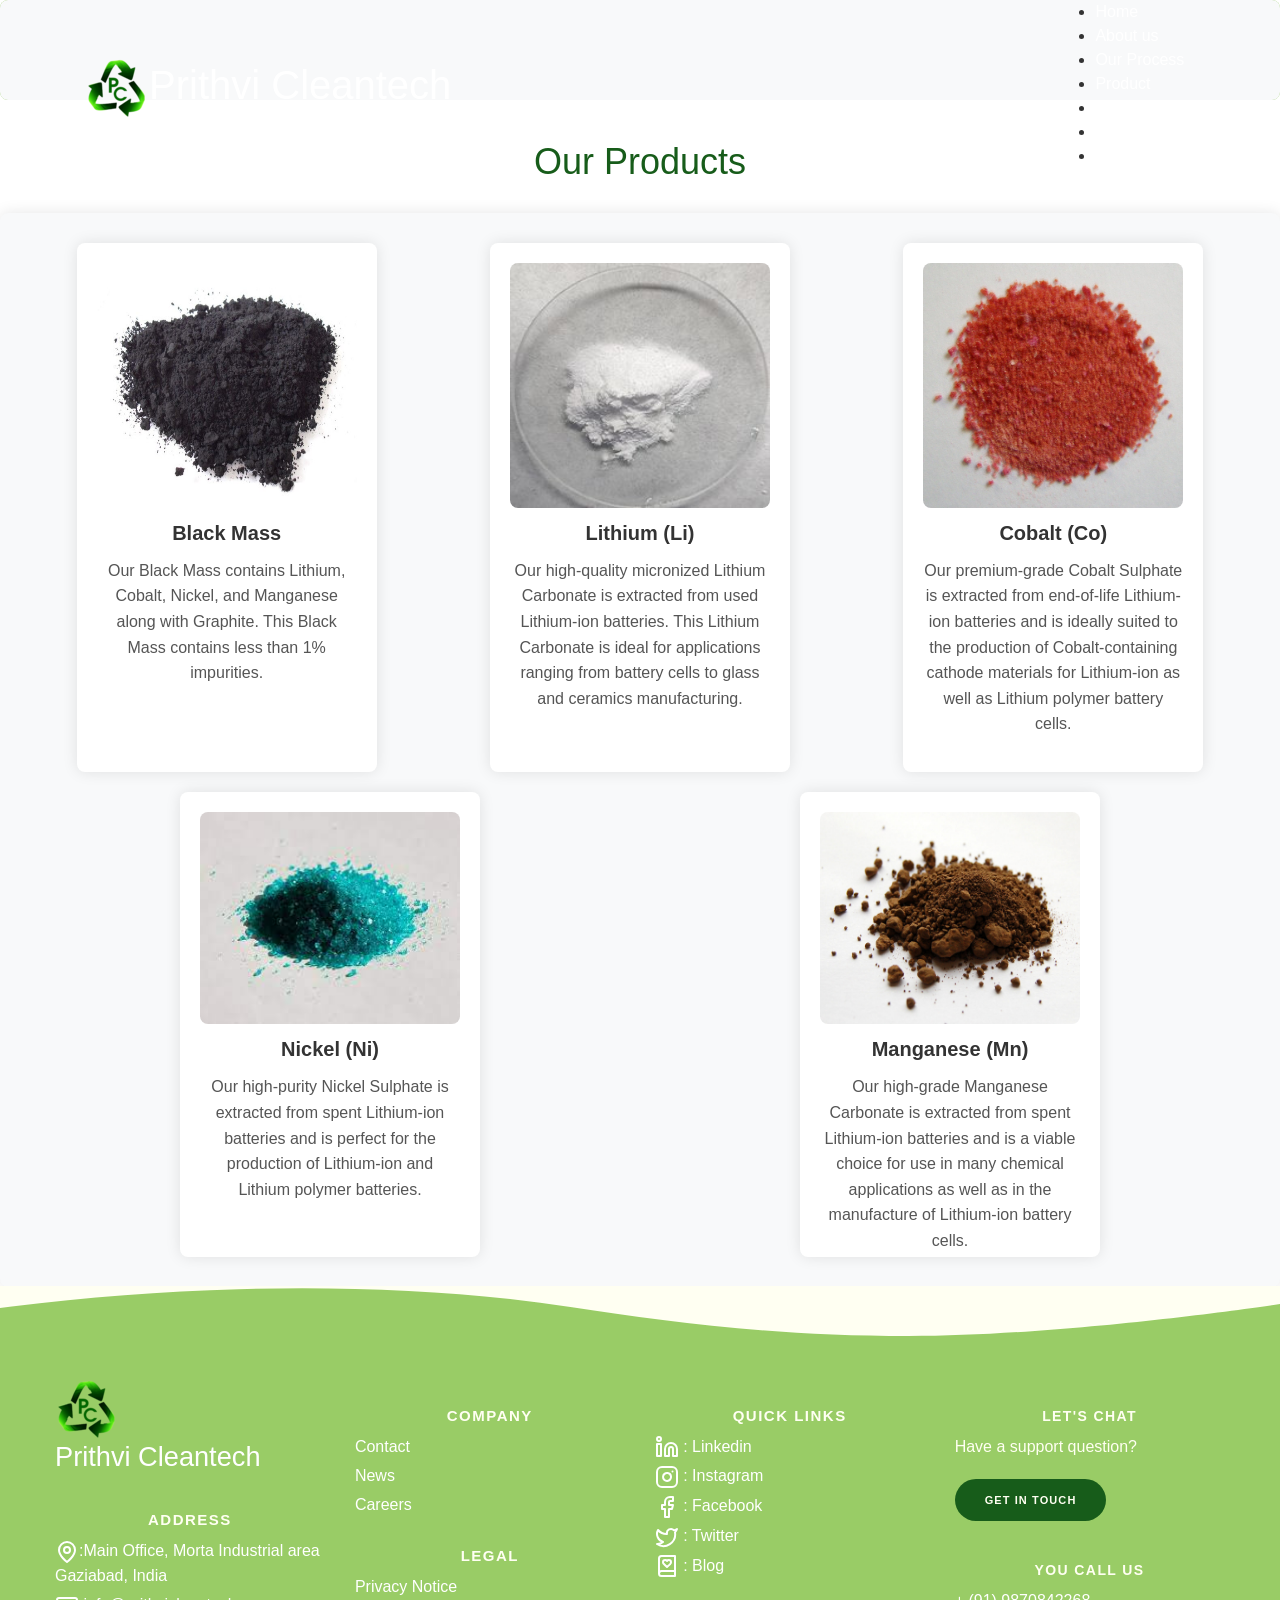
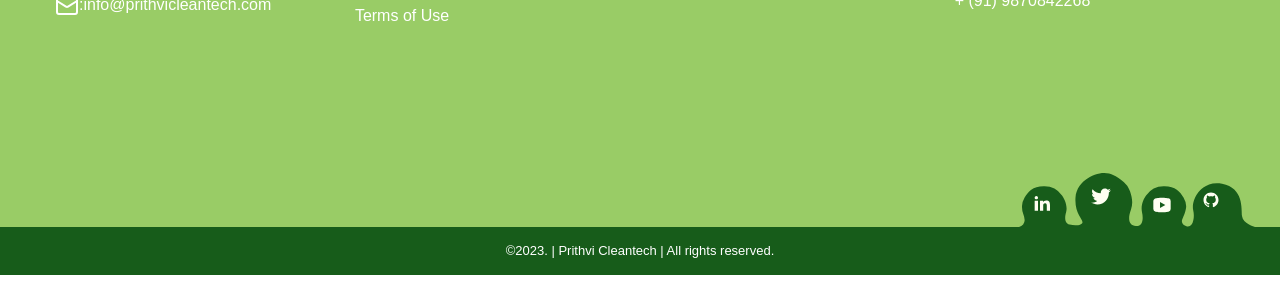
<file: product.html>
<!DOCTYPE html>
<html lang="en">

<head>
  <meta charset="utf-8">
  <meta content="width=device-width, initial-scale=1.0" name="viewport">

  <title>Products</title>
  <meta content="" name="descriptison">
  <meta content="" name="keywords">

  <!-- Favicons -->
  <link href="assets/img/favicon.png" rel="icon">
  <link href="assets/img/apple-touch-icon.png" rel="apple-touch-icon">

  <!-- Google Fonts -->
  <link href="https://fonts.googleapis.com/css?family=Open+Sans:300,300i,400,400i,600,600i,700,700i|Montserrat:300,300i,400,400i,500,500i,600,600i,700,700i|Poppins:300,300i,400,400i,500,500i,600,600i,700,700i" rel="stylesheet">

  <!-- Vendor CSS Files -->
  <link href="assets/vendor/bootstrap/css/bootstrap.min.css" rel="stylesheet">
  <link href="assets/vendor/icofont/icofont.min.css" rel="stylesheet">
  <link href="assets/vendor/boxicons/css/boxicons.min.css" rel="stylesheet">
  <link href="assets/vendor/venobox/venobox.css" rel="stylesheet">
  <link href="assets/vendor/remixicon/remixicon.css" rel="stylesheet">
  <link href="assets/vendor/owl.carousel/assets/owl.carousel.min.css" rel="stylesheet">
  <link href="assets/vendor/aos/aos.css" rel="stylesheet">

  <link href="assets/css/style.css" rel="stylesheet">
  <link href="footer.css" rel="stylesheet">
<style>
   body {
        font-family: 'Arial', sans-serif;
        margin: 0;
        padding: 0;
        background-color: #ffffff;  
        color: #333;  
          }
        
      
      
      section {
        position: relative;
        background-color: #f8f9fa; /* Soft background color for sections */
        padding: 50px;
        margin-bottom: 40px;
        border-radius: 8px;
        overflow: hidden;
      }
      
      #hero:before {
        content: "";
        background:#99CC66;
        position: absolute;
        bottom: 0;
        top: 0;
        left: 0;
        right: 0;
        z-index: -1;
      }
      
      h2 {
        color: #175C1A;
        font-size: 36px;
        margin-bottom: 30px;
        text-align: center;
      }
      
      .product-container {
        display: flex;
        flex-wrap: wrap;
        justify-content: space-around;
        background-color: #f8f9fa;
        padding: 20px; /* Added padding to the product container */
        border-radius: 8px;
        box-shadow: 0 0 15px rgba(0, 0, 0, 0.1);
      }
      
      .product-box {
        background-color: #ffffff; /* White background for product boxes */
        padding: 20px;
        border-radius: 8px;
        box-shadow: 0 0 15px rgba(0, 0, 0, 0.1);
        margin: 10px;
        width: 300px;
        text-align: center;
        transition: transform 0.3s ease-in-out;
      }
      
      .product-box:hover {
        transform: scale(1.05);
      }
      
      .product-box img {
        width: 100%;
        height: 50%;
        border-radius: 8px;
        margin-bottom: 10px;
      }
      
      .product-title {
        font-size: 20px;
        color: #333;
        font-weight: bold;
        margin-bottom: 10px;
      }
      
      .product-description {
        color: #555;
        font-size: 16px;
        line-height: 1.6;
      }
      
</style>  
</head>

<body>

  <!-- ======= Header ======= -->
    <header id="header" class="fixed-top d-flex align-items-center">
    <div class="container d-flex align-items-center">

      <div class="logo mr-auto">
        <h1 class="text-light"><a href="index.html"><span><img src="logo.png"
          class="img-fluid"></span><span>Prithvi Cleantech</span></a></h1>
        <!-- Uncomment below if you prefer to use an image logo -->
        <!-- <a href="index.html"><img src="assets/img/logo.png" alt="" class="img-fluid"></a>-->
      </div>

      <nav class="nav-menu d-none d-lg-block">
        <ul>
          <li><a href="index.html">Home</a></li>
          <li><a href="#about">About us</a></li>
          <li><a href="process.html">Our Process</a></li>
          <li class="active"><a href="product.html">Product</a></li>
          <li><a href="ESG.html">ESG</a></li>
          <li><a href="#contact">Contact</a></li>
          <li><a href="pp.pdf" target="_blank">Privacy Policy</a></li>

        </ul>
      </nav><!-- .nav-menu -->

    </div>
  </header><!-- End Header -->

  <section id="hero">
    <main>
      <!-- Add your content here -->
    </main>
  </section>
  <h2>Our Products</h2>
    <div class="product-container">
      <!-- Black Mass Product -->
      <div class="product-box">
        <img src="assets/img/products/Carbon_black.jpg" alt="Black Mass">
        <div class="product-title">Black Mass</div>
        <div class="product-description">
          Our Black Mass contains Lithium, Cobalt, Nickel, and Manganese along with Graphite. This Black Mass contains less than 1% impurities.
        </div>
      </div>
    
      <!-- Lithium Product -->
      <div class="product-box">
        <img src="assets/img/products/Lithium_carbonate_A.jpg" alt="Lithium">
        <div class="product-title">Lithium (Li)</div>
        <div class="product-description">
          Our high-quality micronized Lithium Carbonate is extracted from used Lithium-ion batteries. This Lithium Carbonate is ideal for applications ranging from battery cells to glass and ceramics manufacturing.
        </div>
      </div>
    
      <!-- Cobalt Product -->
      <div class="product-box">
        <img src="assets/img/products/Cobaltsulfat.jpeg" alt="Cobalt">
        <div class="product-title">Cobalt (Co)</div>
        <div class="product-description">
          Our premium-grade Cobalt Sulphate is extracted from end-of-life Lithium-ion batteries and is ideally suited to the production of Cobalt-containing cathode materials for Lithium-ion as well as Lithium polymer battery cells.
        </div>
      </div>
    
      <!-- Nickel Product -->
      <div class="product-box">
        <img src="assets/img/products/nickel sulphate.jpeg" alt="Nickel">
        <div class="product-title">Nickel (Ni)</div>
        <div class="product-description">
          Our high-purity Nickel Sulphate is extracted from spent Lithium-ion batteries and is perfect for the production of Lithium-ion and Lithium polymer batteries.
        </div>
      </div>
    
      <!-- Manganese Product -->
      <div class="product-box">
        <img src="assets/img/products/Manganese(II)-carbonate-sample.jpg" alt="Manganese">
        <div class="product-title">Manganese (Mn)</div>
        <div class="product-description">
          Our high-grade Manganese Carbonate is extracted from spent Lithium-ion batteries and is a viable choice for use in many chemical applications as well as in the manufacture of Lithium-ion battery cells.
        </div>
      </div>
    </div>
    </main>
  </main>
  </section>


  <div class="pg-footer">
  <footer class="footer">
    <svg class="footer-wave-svg" xmlns="http://www.w3.org/2000/svg" viewBox="0 0 1200 100" preserveAspectRatio="none">
      <path class="footer-wave-path" d="M851.8,100c125,0,288.3-45,348.2-64V0H0v44c3.7-1,7.3-1.9,11-2.9C80.7,22,151.7,10.8,223.5,6.3C276.7,2.9,330,4,383,9.8 c52.2,5.7,103.3,16.2,153.4,32.8C623.9,71.3,726.8,100,851.8,100z"></path>
    </svg>
    <div class="footer-content">
      <div class="footer-content-column">
        <div class="footer-logo">
          <a class="footer-logo-link" href="#">
            <span class="hidden-link-text">Prithvi Cleantech</span>
            <img src="logo.png">
            <h1 style="font-family:'Franklin Gothic Medium', 'Arial Narrow', Arial, sans-serif; font-size: 1.7rem;">Prithvi Cleantech</h1>
          
          </a>
        </div>
        <div class="footer-menu">
          <h2 class="footer-menu-name"> address</h2>
          <ul id="menu-get-started" class="footer-menu-list">
            <li class="menu-item menu-item-type-post_type menu-item-object-product">
              <a href="#"><svg xmlns="http://www.w3.org/2000/svg" width="24" height="24" viewBox="0 0 24 24" fill="none" stroke="currentColor" stroke-width="2" stroke-linecap="round" stroke-linejoin="round" class="lucide lucide-map-pin"><path d="M20 10c0 6-8 12-8 12s-8-6-8-12a8 8 0 0 1 16 0Z"/><circle cx="12" cy="10" r="3"/></svg>:Main Office, Morta Industrial area Gaziabad, India</a>
            </li>
            <li class="menu-item menu-item-type-post_type menu-item-object-product">
              <a href="#"><svg xmlns="http://www.w3.org/2000/svg" width="24" height="24" viewBox="0 0 24 24" fill="none" stroke="currentColor" stroke-width="2" stroke-linecap="round" stroke-linejoin="round" class="lucide lucide-mail"><rect width="20" height="16" x="2" y="4" rx="2"/><path d="m22 7-8.97 5.7a1.94 1.94 0 0 1-2.06 0L2 7"/></svg>:info@prithvicleantech.com</a>
            </li>
           
          </ul>
        </div>
      </div>
      <div class="footer-content-column">
        <div class="footer-menu">
          <h2 class="footer-menu-name"> Company</h2>
          <ul id="menu-company" class="footer-menu-list">
            <li class="menu-item menu-item-type-post_type menu-item-object-page">
              <a href="#">Contact</a>
            </li>
            <li class="menu-item menu-item-type-taxonomy menu-item-object-category">
              <a href="#">News</a>
            </li>
            <li class="menu-item menu-item-type-post_type menu-item-object-page">
              <a href="#">Careers</a>
            </li>
          </ul>
        </div>
        <div class="footer-menu">
          <h2 class="footer-menu-name"> Legal</h2>
          <ul id="menu-legal" class="footer-menu-list">
            <li class="menu-item menu-item-type-post_type menu-item-object-page menu-item-privacy-policy menu-item-170434">
              <a href="#">Privacy Notice</a>
            </li>
            <li class="menu-item menu-item-type-post_type menu-item-object-page">
              <a href="#">Terms of Use</a>
            </li>
          </ul>
        </div>
      </div>
      <div class="footer-content-column">
        <div class="footer-menu">
          <h2 class="footer-menu-name"> Quick Links</h2>
          <ul id="menu-quick-links" class="footer-menu-list">
            <li class="menu-item menu-item-type-custom menu-item-object-custom">
              <a target="_blank" rel="noopener noreferrer" href="#"><svg xmlns="http://www.w3.org/2000/svg" width="24" height="24" viewBox="0 0 24 24" fill="none" stroke="currentColor" stroke-width="2" stroke-linecap="round" stroke-linejoin="round" class="lucide lucide-linkedin"><path d="M16 8a6 6 0 0 1 6 6v7h-4v-7a2 2 0 0 0-2-2 2 2 0 0 0-2 2v7h-4v-7a6 6 0 0 1 6-6z"/><rect width="4" height="12" x="2" y="9"/><circle cx="4" cy="4" r="2"/></svg> : Linkedin</a>
            </li>
            <li class="menu-item menu-item-type-custom menu-item-object-custom">
              <a target="_blank" rel="noopener noreferrer" href="#"><svg xmlns="http://www.w3.org/2000/svg" width="24" height="24" viewBox="0 0 24 24" fill="none" stroke="currentColor" stroke-width="2" stroke-linecap="round" stroke-linejoin="round" class="lucide lucide-instagram"><rect width="20" height="20" x="2" y="2" rx="5" ry="5"/><path d="M16 11.37A4 4 0 1 1 12.63 8 4 4 0 0 1 16 11.37z"/><line x1="17.5" x2="17.51" y1="6.5" y2="6.5"/></svg> : Instagram</a>
            </li>
            <li class="menu-item menu-item-type-post_type menu-item-object-page">
              <a href="#"><svg xmlns="http://www.w3.org/2000/svg" width="24" height="24" viewBox="0 0 24 24" fill="none" stroke="currentColor" stroke-width="2" stroke-linecap="round" stroke-linejoin="round" class="lucide lucide-facebook"><path d="M18 2h-3a5 5 0 0 0-5 5v3H7v4h3v8h4v-8h3l1-4h-4V7a1 1 0 0 1 1-1h3z"/></svg> : Facebook</a>
            </li>
            <li class="menu-item menu-item-type-post_type menu-item-object-page">
              <a href="#"><svg xmlns="http://www.w3.org/2000/svg" width="24" height="24" viewBox="0 0 24 24" fill="none" stroke="currentColor" stroke-width="2" stroke-linecap="round" stroke-linejoin="round" class="lucide lucide-twitter"><path d="M22 4s-.7 2.1-2 3.4c1.6 10-9.4 17.3-18 11.6 2.2.1 4.4-.6 6-2C3 15.5.5 9.6 3 5c2.2 2.6 5.6 4.1 9 4-.9-4.2 4-6.6 7-3.8 1.1 0 3-1.2 3-1.2z"/></svg> : Twitter</a>
            </li>
            <li class="menu-item menu-item-type-post_type_archive menu-item-object-customer">
              <a href="#"><svg xmlns="http://www.w3.org/2000/svg" width="24" height="24" viewBox="0 0 24 24" fill="none" stroke="currentColor" stroke-width="2" stroke-linecap="round" stroke-linejoin="round" class="lucide lucide-book-heart"><path d="M4 19.5v-15A2.5 2.5 0 0 1 6.5 2H20v20H6.5a2.5 2.5 0 0 1 0-5H20"/><path d="M16 8.2C16 7 15 6 13.8 6c-.8 0-1.4.3-1.8.9-.4-.6-1-.9-1.8-.9C9 6 8 7 8 8.2c0 .6.3 1.2.7 1.6h0C10 11.1 12 13 12 13s2-1.9 3.3-3.1h0c.4-.4.7-1 .7-1.7z"/></svg> : Blog</a></li>
        
          </ul>
        </div>
      </div>
      <div class="footer-content-column">
        <div class="footer-call-to-action">
          <h2 class="footer-call-to-action-title"> Let's Chat</h2>
          <p class="footer-call-to-action-description"> Have a support question?</p>
          <a class="footer-call-to-action-button button" href="#" target="_self"> Get in Touch </a>
        </div>
        <div class="footer-call-to-action">
          <h2 class="footer-call-to-action-title"> You Call Us</h2>
          <p class="footer-call-to-action-link-wrapper"> <a class="footer-call-to-action-link" href="tel:0124-64XXXX" target="_self"> + (91) 9870842268 </a></p>
        </div>
      </div>
      <div class="footer-social-links"> <svg class="footer-social-amoeba-svg" xmlns="http://www.w3.org/2000/svg" viewBox="0 0 236 54">
          <path class="footer-social-amoeba-path" d="M223.06,43.32c-.77-7.2,1.87-28.47-20-32.53C187.78,8,180.41,18,178.32,20.7s-5.63,10.1-4.07,16.7-.13,15.23-4.06,15.91-8.75-2.9-6.89-7S167.41,36,167.15,33a18.93,18.93,0,0,0-2.64-8.53c-3.44-5.5-8-11.19-19.12-11.19a21.64,21.64,0,0,0-18.31,9.18c-2.08,2.7-5.66,9.6-4.07,16.69s.64,14.32-6.11,13.9S108.35,46.5,112,36.54s-1.89-21.24-4-23.94S96.34,0,85.23,0,57.46,8.84,56.49,24.56s6.92,20.79,7,24.59c.07,2.75-6.43,4.16-12.92,2.38s-4-10.75-3.46-12.38c1.85-6.6-2-14-4.08-16.69a21.62,21.62,0,0,0-18.3-9.18C13.62,13.28,9.06,19,5.62,24.47A18.81,18.81,0,0,0,3,33a21.85,21.85,0,0,0,1.58,9.08,16.58,16.58,0,0,1,1.06,5A6.75,6.75,0,0,1,0,54H236C235.47,54,223.83,50.52,223.06,43.32Z"></path>
        </svg>
        <a class="footer-social-link linkedin" href="#" target="_blank">
          <span class="hidden-link-text">Linkedin</span>
          <svg class="footer-social-icon-svg" xmlns="http://www.w3.org/2000/svg"
            viewBox="0 0 30 30">
            <path class="footer-social-icon-path" d="M9,25H4V10h5V25z M6.501,8C5.118,8,4,6.879,4,5.499S5.12,3,6.501,3C7.879,3,9,4.121,9,5.499C9,6.879,7.879,8,6.501,8z M27,25h-4.807v-7.3c0-1.741-0.033-3.98-2.499-3.98c-2.503,0-2.888,1.896-2.888,3.854V25H12V9.989h4.614v2.051h0.065 c0.642-1.18,2.211-2.424,4.551-2.424c4.87,0,5.77,3.109,5.77,7.151C27,16.767,27,25,27,25z"></path>
          </svg>
        </a>
        <a class="footer-social-link twitter" href="#" target="_blank">
          <span class="hidden-link-text">Twitter</span>
          <svg class="footer-social-icon-svg" xmlns="http://www.w3.org/2000/svg" viewBox="0 0 26 26">
            <path class="footer-social-icon-path" d="M 25.855469 5.574219 C 24.914063 5.992188 23.902344 6.273438 22.839844 6.402344 C 23.921875 5.75 24.757813 4.722656 25.148438 3.496094 C 24.132813 4.097656 23.007813 4.535156 21.8125 4.769531 C 20.855469 3.75 19.492188 3.113281 17.980469 3.113281 C 15.082031 3.113281 12.730469 5.464844 12.730469 8.363281 C 12.730469 8.773438 12.777344 9.175781 12.867188 9.558594 C 8.503906 9.339844 4.636719 7.246094 2.046875 4.070313 C 1.59375 4.847656 1.335938 5.75 1.335938 6.714844 C 1.335938 8.535156 2.261719 10.140625 3.671875 11.082031 C 2.808594 11.054688 2 10.820313 1.292969 10.425781 C 1.292969 10.449219 1.292969 10.46875 1.292969 10.492188 C 1.292969 13.035156 3.101563 15.15625 5.503906 15.640625 C 5.0625 15.761719 4.601563 15.824219 4.121094 15.824219 C 3.78125 15.824219 3.453125 15.792969 3.132813 15.730469 C 3.800781 17.8125 5.738281 19.335938 8.035156 19.375 C 6.242188 20.785156 3.976563 21.621094 1.515625 21.621094 C 1.089844 21.621094 0.675781 21.597656 0.265625 21.550781 C 2.585938 23.039063 5.347656 23.90625 8.3125 23.90625 C 17.96875 23.90625 23.25 15.90625 23.25 8.972656 C 23.25 8.742188 23.246094 8.515625 23.234375 8.289063 C 24.261719 7.554688 25.152344 6.628906 25.855469 5.574219 "></path>
          </svg>
        </a>
        <a class="footer-social-link youtube" href="#" target="_blank">
          <span class="hidden-link-text">Youtube</span>
          <svg class="footer-social-icon-svg" xmlns="http://www.w3.org/2000/svg" viewBox="0 0 30 30">
            <path class="footer-social-icon-path" d="M 15 4 C 10.814 4 5.3808594 5.0488281 5.3808594 5.0488281 L 5.3671875 5.0644531 C 3.4606632 5.3693645 2 7.0076245 2 9 L 2 15 L 2 15.001953 L 2 21 L 2 21.001953 A 4 4 0 0 0 5.3769531 24.945312 L 5.3808594 24.951172 C 5.3808594 24.951172 10.814 26.001953 15 26.001953 C 19.186 26.001953 24.619141 24.951172 24.619141 24.951172 L 24.621094 24.949219 A 4 4 0 0 0 28 21.001953 L 28 21 L 28 15.001953 L 28 15 L 28 9 A 4 4 0 0 0 24.623047 5.0546875 L 24.619141 5.0488281 C 24.619141 5.0488281 19.186 4 15 4 z M 12 10.398438 L 20 15 L 12 19.601562 L 12 10.398438 z"></path>
          </svg>
        </a>
        <a class="footer-social-link github" href="#" target="_blank">
          <span class="hidden-link-text">Github</span>
          <svg class="footer-social-icon-svg" xmlns="http://www.w3.org/2000/svg" viewBox="0 0 32 32">
            <path class="footer-social-icon-path" d="M 16 4 C 9.371094 4 4 9.371094 4 16 C 4 21.300781 7.4375 25.800781 12.207031 27.386719 C 12.808594 27.496094 13.027344 27.128906 13.027344 26.808594 C 13.027344 26.523438 13.015625 25.769531 13.011719 24.769531 C 9.671875 25.492188 8.96875 23.160156 8.96875 23.160156 C 8.421875 21.773438 7.636719 21.402344 7.636719 21.402344 C 6.546875 20.660156 7.71875 20.675781 7.71875 20.675781 C 8.921875 20.761719 9.554688 21.910156 9.554688 21.910156 C 10.625 23.746094 12.363281 23.214844 13.046875 22.910156 C 13.15625 22.132813 13.46875 21.605469 13.808594 21.304688 C 11.144531 21.003906 8.34375 19.972656 8.34375 15.375 C 8.34375 14.0625 8.8125 12.992188 9.578125 12.152344 C 9.457031 11.851563 9.042969 10.628906 9.695313 8.976563 C 9.695313 8.976563 10.703125 8.65625 12.996094 10.207031 C 13.953125 9.941406 14.980469 9.808594 16 9.804688 C 17.019531 9.808594 18.046875 9.941406 19.003906 10.207031 C 21.296875 8.65625 22.300781 8.976563 22.300781 8.976563 C 22.957031 10.628906 22.546875 11.851563 22.421875 12.152344 C 23.191406 12.992188 23.652344 14.0625 23.652344 15.375 C 23.652344 19.984375 20.847656 20.996094 18.175781 21.296875 C 18.605469 21.664063 18.988281 22.398438 18.988281 23.515625 C 18.988281 25.121094 18.976563 26.414063 18.976563 26.808594 C 18.976563 27.128906 19.191406 27.503906 19.800781 27.386719 C 24.566406 25.796875 28 21.300781 28 16 C 28 9.371094 22.628906 4 16 4 Z "></path>
          </svg>
        </a>
      </div>
    </div>
    <div class="footer-copyright">
      <div class="footer-copyright-wrapper">
        <p class="footer-copyright-text">
          <a class="footer-copyright-link" href="#" target="_self"> ©2023. | Prithvi Cleantech | All rights reserved. </a>
        </p>
      </div>
    </div>
  </footer>

  

  <a href="#" class="back-to-top"><i class="icofont-simple-up"></i></a>
  <div id="preloader"></div>

  <script src="assets/vendor/jquery/jquery.min.js"></script>
  <script src="assets/vendor/bootstrap/js/bootstrap.bundle.min.js"></script>
  <script src="assets/vendor/jquery.easing/jquery.easing.min.js"></script>
  <script src="assets/vendor/php-email-form/validate.js"></script>
  <script src="assets/vendor/venobox/venobox.min.js"></script>
  <script src="assets/vendor/waypoints/jquery.waypoints.min.js"></script>
  <script src="assets/vendor/counterup/counterup.min.js"></script>
  <script src="assets/vendor/owl.carousel/owl.carousel.min.js"></script>
  <script src="assets/vendor/aos/aos.js"></script>
  <script src="assets/js/main.js"></script>

</body>

</html>
</file>
<file: assets/css/style.css>
/* CUSTOM RESETS
================================================== */
a, button {
  -webkit-transition: all 0.25s ease-in-out;
  -o-transition: all 0.25s ease-in-out;
  -moz-transition: all 0.25s ease-in-out;
  transition: all 0.25s ease-in-out;
  cursor: pointer;
  outline: 0 none;
}

a:hover, a:focus {
  outline: 0 none;
  text-decoration: none;
}

/* LAYOUT
================================================== */
html, body {
  width: 100%;
  height: 100%;
  margin: 0;
  padding: 0;
  font-family: "Open Sans", sans-serif;
}

/* 
 * Background colors 
 */
.blue-bg {
  background-color: #196fc2;
}

/* 
 * Button
 */
.btn {
  font-family: "Varela", sans-serif;
  background-color: #196fc2;
  padding: 0 15px;
  color: #ffffff;
  height: 44px;
  line-height: 42px;
  border-radius: 0;
  border: 1px solid #196fc2;
  text-transform: uppercase;
}

.btn-inverted {
  color: #ffffff;
  background-color: transparent;
  border-color: #ffffff;
}

.btn:hover,
.btn:focus {
  color: #ffffff;
  background-color: transparent;
  border-color: #ffffff;
}

.btn-inverted:hover,
.btn-inverted:focus {
  color: #ffffff;
  background-color: #196fc2;
  border-color: #196fc2;
}

/* 
 * Rectangle 
 */
.rectangle,
.big-rectangle {
  display: inline-block;
  width: 50px;
  height: 50px;
  border: 1px solid #dddddd;
  transform: rotate(45deg);
  -webkit-transform: rotate(45deg);
  -moz-transform: rotate(45deg);
  -o-transform: rotate(45deg);
  -ms-transform: rotate(45deg);
  -webkit-box-shadow: 4px 4px 0px 0px #dddddd;
  -o-box-shadow: 4px 4px 0px 0px #dddddd;
  -moz-box-shadow: 4px 4px 0px 0px #dddddd;
  box-shadow: 4px 4px 0px 0px #dddddd;
}

.rectangle i,
.big-rectangle img,
.rectangle span,
.rectangle img {
  position: absolute;
  top: 50%;
  left: 50%;
  font-size: 22px;
  transform: translate(-50%, -50%) rotate(-45deg);
  -webkit-transform: translate(-50%, -50%) rotate(-45deg);
  -moz-transform: translate(-50%, -50%) rotate(-45deg);
  -o-transform: translate(-50%, -50%) rotate(-45deg);
  -ms-transform: translate(-50%, -50%) rotate(-45deg);
}

.big-rectangle {
  position: absolute;
  right: auto;
  top: 50%;
  left: 50%;
  margin: 0 auto;
  width: 230px;
  height: 230px;
  background-color: #196fc2;
  border: 0;
  transform: translate(-50%, -50%) rotate(45deg);
  -webkit-transform: translate(-50%, -50%) rotate(45deg);
  -moz-transform: translate(-50%, -50%) rotate(45deg);
  -o-transform: translate(-50%, -50%) rotate(45deg);
  -ms-transform: translate(-50%, -50%) rotate(45deg);
  -webkit-box-shadow: 10px 10px 0px 0px #dddddd;
  -o-box-shadow: 10px 10px 0px 0px #dddddd;
  -moz-box-shadow: 10px 10px 0px 0px #dddddd;
  box-shadow: 10px 10px 0px 0px #dddddd;
}

.medium-rectangle {
  width: 75px;
  height: 75px;
}

/*
 * Slick Slider
 */
.slick-slider {
  position: relative;
  -khtml-user-select: none;
  -webkit-user-select: none;
  -moz-user-select: none;
  -ms-user-select: none;
  user-select: none;
  -webkit-touch-callout: none;
  -ms-touch-action: pan-y;
  touch-action: pan-y;
  -webkit-tap-highlight-color: transparent;
}

.slick-slider.slick-track, .slick-slider.slick-list {
  transform: translate3d(0, 0, 0);
  -webkit-transform: translate3d(0, 0, 0);
  -moz-transform: translate3d(0, 0, 0);
  -o-transform: translate3d(0, 0, 0);
  -ms-transform: translate3d(0, 0, 0);
}

.slick-list {
  position: relative;
  overflow: hidden;
}

.slick-list:focus, .slick-list:hover {
  outline: none;
}

.slick-list.dragging {
  cursor: pointer;
  cursor: hand;
}

.slick-track:before, .slick-track:after {
  display: table;
  content: '';
}

.slick-track:after {
  clear: both;
}

.slick-loading .slick-track {
  visibility: hidden;
}

.slick-slide {
  display: none;
  float: left;
  height: 100%;
  min-height: 1px;
}

[dir='rtl'] .slick-slide {
  float: right;
}

.slick-slide.slick-loading img {
  display: none;
}

.slick-slide.dragging img {
  pointer-events: none;
}

.slick-initialized .slick-slide {
  display: block;
}

.slick-loading .slick-slide {
  visibility: hidden;
}

.carousel-control.left i,
.review-carousel .slick.rectangle.slick-prev i {
  padding-right: 3px;
}

.carousel-control.right i,
.review-carousel .slick.rectangle.slick-next i {
  padding-left: 3px;
}

/*
 * Social Network
 */
.social-icons.small {
  margin: 50px auto 0;
}

.social-icons.small .rectangle {
  margin: 0 4px;
  width: 30px;
  height: 30px;
  color: #fff;
}

.social-icons.small .rectangle i {
  font-size: 14px;
  -webkit-transition: all 0.25s ease-in-out;
  -o-transition: all 0.25s ease-in-out;
  -moz-transition: all 0.25s ease-in-out;
  transition: all 0.25s ease-in-out;
}

.social-icons.small .rectangle:hover {
  background-color: #fff;
}

.social-icons.small .rectangle:hover i {
  color: #196fc0;
}

.social-icons .rectangle {
  box-shadow: none;
  display: inline-block;
}

/* Image responsive */
.img-res {
  display: block;
  width: 100vw;
  height: 100vh;
  max-width: 100%;
  max-height: 100%;
  object-fit: cover;
}

/* HEADER
================================================== */
.site-header {
  height: 60px;
}

.site-logo {
  display: inline-block;
  position: relative;
  padding: 0 30px 0 15px;
  height: 60px;
  background-color: #004b91;
  z-index: 2;
}

.site-logo:before {
  content: '';
  position: absolute;
  width: 2000px;
  height: 100%;
  top: 0;
  right: 0;
  background-color: #004b91;
}

.site-logo a {
  position: relative;
  font-family: "Varela", sans-serif;
  display: inline-block;
  margin-top: 17px;
  font-size: 26px;
  line-height: 26px;
  color: #ffffff;
  text-transform: uppercase;
}

/* Navigation */
.site-navigation {
  background-color: #196fc2;
}

.site-navigation.affix {
  top: 0;
  left: 0;
  right: 0;
  width: 100%;
  z-index: 1005;
}

.site-navigation .navbar-nav {
  padding-top: 23px;
}

.site-navigation .navbar-nav > li > a {
  padding: 0px 3px 21px;
  font-size: 14px;
  line-height: 14px;
  color: #ffffff;
  text-transform: uppercase;
  border-bottom: 2px solid transparent;
  -webkit-transition: border-color 0.25s ease-in-out;
  -o-transition: border-color 0.25s ease-in-out;
  -moz-transition: border-color 0.25s ease-in-out;
  transition: border-color 0.25s ease-in-out;
}

.site-navigation .navbar-nav.navbar-right {
  margin-right: 0;
}

.site-navigation .navbar-nav > li + li > a {
  margin-left: 25px;
}

.navbar-nav > li > a:hover,
.navbar-nav > li.active > a,
.nav > li > a:hover,
.nav > li.active > a {
  background-color: transparent;
  border-color: #ffffff;
}

.nav > li > a:focus {
  background-color: transparent;
}

@media only screen and (max-width: 1199px) {
  /* HEADER */
  .site-navigation .navbar-nav > li + li > a {
    margin-left: 15px;
  }
  .service p {
    bottom: 10px;
  }
}

@media only screen and (max-width: 991px) {
  /* HEADER */
  .site-navigation .navbar-nav > li + li > a {
    margin-left: 8px;
  }
}

@media only screen and (max-width: 767px) {
  /* HEADER */
  /* Navigation */
  .site-navigation .navbar-nav {
    padding-top: 0;
  }
  .site-navigation .navbar-toggle {
    margin: 0 5px 0 0;
    height: 60px;
    line-height: 60px;
    border: 0;
  }
  .site-navigation .navbar-toggle .icon-bar {
    position: relative;
    background-color: #fff;
    transition: top 0.25s ease-in-out;
    -moz-transition: top 0.25s ease-in-out;
    -webkit-transition: top 0.25s ease-in-out;
    -o-transition: top 0.25s ease-in-out;
    -ms-transition: top 0.25s ease-in-out;
  }
  .site-navigation .navbar-toggle .icon-bar:first-child {
    top: 6px;
  }
  .site-navigation .navbar-toggle .icon-bar:last-child {
    top: -6px;
  }
  .site-navigation .navbar-toggle.collapsed .icon-bar {
    top: 0;
  }
  .site-navigation .navbar-collapse {
    position: relative;
    background-color: #196fc0;
    z-index: 99;
    text-align: center;
    border-top: 0;
    box-shadow: none;
  }
  .site-navigation .navbar-nav {
    margin: 0;
  }
  .site-navigation .navbar-nav > li > a {
    display: inline-block;
    margin: 10px 0;
    padding-bottom: 5px;
  }
  .site-navigation .navbar-nav > li + li > a {
    margin-left: 0;
  }
}

/* HERO
================================================== */
.hero {
  background: url(../img/hero.jpg) center no-repeat;
  height: 100%;
  width: 100%;
  display: table;
  position: relative;
  background-size: cover;
}

.background-overlay:before {
  content: '';
  background-color: rgba(0, 0, 0, 0.5);
  height: 100%;
  width: 100%;
  position: absolute;
  top: 0;
  left: 0;
  z-index: 0;
}

.hero-content {
  color: #ffffff;
  display: table-cell;
  vertical-align: middle;
  position: relative;
}

.hero-content h1 {
  width: 100%;
  padding: 0 15px;
  font-size: 40px;
  font-weight: 700;
  text-align: center;
  margin: 0 auto;
  text-transform: uppercase;
}

.hero-content p {
  padding: 0 15px;
  margin: 30px auto 0;
  text-align: center;
  text-transform: uppercase;
}

.hero-content .hero-job {
  font-size: 18px;
}

.hero-content .hero-job span {
  padding-bottom: 5px;
  border-bottom: 1px solid #ffffff;
}

.hero-content .hero-job-desc {
  font-size: 14px;
  max-width: 700px;
}

.hero-arrow {
  position: absolute;
  left: 0;
  right: 0;
  bottom: 30px;
  width: 20px;
  margin: 0 auto;
  text-align: center;
}

.hero-arrow a {
  font-size: 28px;
  color: #ffffff;
}

@-webkit-keyframes home-arrow-down {
  from {
    transform: translate3d(0, 0px, 0);
    -webkit-transform: translate3d(0, 0px, 0);
    -moz-transform: translate3d(0, 0px, 0);
    -o-transform: translate3d(0, 0px, 0);
    -ms-transform: translate3d(0, 0px, 0);
    filter: alpha(opacity=0);
    -webkit-filter: alpha(opacity=0);
    opacity: 0;
  }
  10% {
    transform: translate3d(0, 5px, 0);
    -webkit-transform: translate3d(0, 5px, 0);
    -moz-transform: translate3d(0, 5px, 0);
    -o-transform: translate3d(0, 5px, 0);
    -ms-transform: translate3d(0, 5px, 0);
    filter: alpha(opacity=100);
    -webkit-filter: alpha(opacity=100);
    opacity: 1;
  }
  to {
    transform: translate3d(0, 30px, 0);
    -webkit-transform: translate3d(0, 30px, 0);
    -moz-transform: translate3d(0, 30px, 0);
    -o-transform: translate3d(0, 30px, 0);
    -ms-transform: translate3d(0, 30px, 0);
    filter: alpha(opacity=0);
    -webkit-filter: alpha(opacity=0);
    opacity: 0;
  }
}

@keyframes home-arrow-down {
  from {
    transform: translate3d(0, 0px, 0);
    -webkit-transform: translate3d(0, 0px, 0);
    -moz-transform: translate3d(0, 0px, 0);
    -o-transform: translate3d(0, 0px, 0);
    -ms-transform: translate3d(0, 0px, 0);
    filter: alpha(opacity=0);
    -webkit-filter: alpha(opacity=0);
    opacity: 0;
  }
  10% {
    transform: translate3d(0, 5px, 0);
    -webkit-transform: translate3d(0, 5px, 0);
    -moz-transform: translate3d(0, 5px, 0);
    -o-transform: translate3d(0, 5px, 0);
    -ms-transform: translate3d(0, 5px, 0);
    filter: alpha(opacity=100);
    -webkit-filter: alpha(opacity=100);
    opacity: 1;
  }
  to {
    transform: translate3d(0, 30px, 0);
    -webkit-transform: translate3d(0, 30px, 0);
    -moz-transform: translate3d(0, 30px, 0);
    -o-transform: translate3d(0, 30px, 0);
    -ms-transform: translate3d(0, 30px, 0);
    filter: alpha(opacity=0);
    -webkit-filter: alpha(opacity=0);
    opacity: 0;
  }
}

.home-arrow-down {
  -moz-animation: home-arrow-down 2s infinite;
  -webkit-animation: home-arrow-down 2s infinite;
  animation: home-arrow-down 2s infinite;
  -webkit-animation-play-state: running;
  animation-play-state: running;
}

.home-arrow-down:hover {
  -webkit-animation-play-state: paused;
  animation-play-state: paused;
}

@media only screen and (max-width: 767px) {
  /* HEADER */
  /* HERO */
  .hero-content h1 {
    font-size: 32px;
  }
  .hero-content p {
    margin: 20px auto 0;
  }
}

/* SITEMAIN
================================================== */
.site-main {
  background-color: #ffffff;
  z-index: 1;
}

/*
 * Sections
 */
.site-section {
  padding: 100px 0;
}

.site-section h2 {
  font-family: "Varela", sans-serif;
  margin: 0;
  font-size: 32px;
  color: #196fc2;
  text-align: center;
  text-transform: uppercase;
}

.section-subtitle {
  position: relative;
  font-family: "Varela", sans-serif;
  margin: 15px 0 0;
  font-size: 16px;
  line-height: 16px;
  color: #666;
  letter-spacing: 2px;
  text-align: center;
  text-transform: uppercase;
}

.section-subtitle span {
  position: relative;
}

.section-subtitle span:before, .section-subtitle span:after {
  display: inline-block;
  content: '';
  height: 1px;
  background-color: #666;
  width: 20px;
  position: absolute;
  top: 50%;
  transform: translateY(-50%);
  -webkit-transform: translateY(-50%);
  -moz-transform: translateY(-50%);
  -o-transform: translateY(-50%);
  -ms-transform: translateY(-50%);
}

.section-subtitle span:before {
  left: -30px;
}

.section-subtitle span:after {
  right: -30px;
}

.section-diff-title h2 {
  margin: 0;
  font-weight: 300;
  color: #666;
}

.section-diff-title p {
  position: relative;
  font-family: "Varela", sans-serif;
  margin: 60px 0 0;
}

.section-diff-title p:before {
  content: '';
  display: block;
  position: absolute;
  top: -30px;
  left: 0;
  right: 0;
  margin: 0 auto;
  height: 1px;
  width: 50px;
  background-color: #666;
}

@media only screen and (max-width: 991px) {
  /* Sections */
  .site-section {
    padding: 80px 0;
  }
}

@media only screen and (max-width: 767px) {
  /* Sections */
  .site-section {
    padding: 60px 0;
  }
  .site-section h2 {
    font-size: 24px;
  }
  .section-subtitle span {
    display: inline-block;
    max-width: 230px;
    font-size: 14px;
  }
}

/* Section: Hello */
.section-hello .row {
  margin-top: 70px;
}

.section-hello .col-sm-4 {
  min-height: 325px;
}

.main-service {
  position: relative;
  padding: 35px 0;
  min-height: 180px;
}

.main-service .rectangle {
  position: absolute;
  right: 5px;
  top: 50%;
  transform: translateY(-50%) rotate(45deg);
  -webkit-transform: translateY(-50%) rotate(45deg);
  -moz-transform: translateY(-50%) rotate(45deg);
  -o-transform: translateY(-50%) rotate(45deg);
  -ms-transform: translateY(-50%) rotate(45deg);
}

.main-service.text-right {
  padding-right: 90px;
}

.main-service.text-left {
  padding-left: 90px;
}

.main-service.text-left .rectangle {
  right: auto;
  left: 5px;
}

.main-service h3 {
  margin: 0;
  font-size: 16px;
  text-transform: uppercase;
  font-weight: 700;
}

.main-service p {
  margin: 25px 0 0;
  font-size: 12px;
}

@media only screen and (max-width: 1199px) {
  /* Section: Hello */
  .main-service {
    padding: 25px 0;
  }
}

@media only screen and (max-width: 991px) {
  /* Section: Hello */
  .big-rectangle {
    height: 170px;
    width: 170px;
  }
  .main-service {
    padding: 20px 0;
  }
  .main-service h3 {
    font-size: 14px;
  }
  .main-service.text-right {
    padding-right: 75px;
  }
  .main-service.text-left {
    padding-left: 75px;
  }
}

@media only screen and (max-width: 767px) {
  /* Section: Hello */
  .section-hello .row {
    margin-top: 30px;
  }
  .section-hello .col-sm-4 {
    min-height: 240px;
  }
  .section-hello .main-service {
    min-height: 100%;
  }
  .section-hello .main-service p {
    margin-top: 15px;
  }
}

/* Section: About */
.section-about .row {
  margin-top: 70px;
}

.section-about .col-sm-3 {
  min-height: 250px;
}

.section-about .rectangle {
  margin: 15px auto 10px;
}

.section-about .rectangle i {
  font-size: 28px;
}

.feature-about h3 {
  margin: 50px 0 0;
  font-size: 16px;
  font-weight: 700;
  text-transform: uppercase;
}

.feature-about p {
  margin: 30px 0 0;
}

@media only screen and (max-width: 767px) {
  .section-about .row {
    margin-top: 30px;
  }
  .section-about .col-xs-6:nth-child(n+3) .feature-about {
    margin-top: 20px;
  }
  .section-about .feature-about h3 {
    margin-top: 30px;
  }
  .section-about .feature-about p {
    margin-top: 15px;
  }
}

@media only screen and (max-width: 479px) {
  .section-about .col-xs-6 {
    width: 100%;
    min-height: 100%;
  }
  .section-about .col-xs-6:nth-child(n+2) .feature-about {
    margin-top: 20px;
  }
}

/* Section: Skills */
.section-skills {
  background-color: #f6f6f6;
}

.section-skills h2 {
  position: relative;
  padding-bottom: 20px;
  margin-bottom: 40px;
  font-size: 18px;
  color: #000;
  text-transform: uppercase;
  text-align: left;
}

.section-skills h2:before {
  content: '';
  position: absolute;
  bottom: 0;
  display: block;
  width: 40px;
  height: 1px;
  background-color: #000;
}

.section-skills p {
  margin: 10px 0 0;
}

.progress-group p {
  margin: 0;
  text-transform: uppercase;
}

.progress-group + .progress-group {
  margin-top: 20px;
}

.progress {
  position: relative;
  margin: 10px 0 0;
  background-color: #666;
  border-radius: 0;
  height: 10px;
  box-shadow: none;
  overflow: visible;
}

.progress-bar {
  position: relative;
  background-color: #196fc2;
  height: 10px;
}

.progress-bar:before {
  content: '';
  position: absolute;
  right: 0;
  top: -10px;
  width: 0;
  height: 0;
  border-style: solid;
  border-width: 0 15px 20px 15px;
  border-color: transparent transparent #196fc2 transparent;
  z-index: 2;
}

.progress-bar:after {
  content: '';
  position: absolute;
  right: -8px;
  top: -10px;
  width: 0;
  height: 0;
  border-style: solid;
  border-width: 0 15px 20px 15px;
  border-color: transparent transparent #f6f6f6 transparent;
  z-index: 1;
}

.progress-bar span {
  width: 40px !important;
  position: absolute;
  top: -30px;
  right: -7px;
  color: #000;
  z-index: 3;
}

.progressbar-back-text {
  display: none;
}

@media only screen and (max-width: 767px) {
  /* Section: Skills */
  .section-skills .col-sm-6 + .col-sm-6 {
    margin-top: 40px;
  }
  .section-skills h2 {
    margin-bottom: 20px;
    font-size: 18px;
  }
}

/* Section: Counters */
.site-section.section-counters {
  padding-bottom: 0;
}

.site-section.section-counters .rectangle {
  margin: 15px auto 10px;
}

.site-section.section-counters .rectangle i,
.site-section.section-counters .rectangle span {
  font-size: 18px;
}

.site-section.section-counters .rectangle i {
  padding-bottom: 20px;
}

.site-section.section-counters .rectangle i + span {
  padding-top: 20px;
}

.site-section.section-counters .row p {
  margin: 30px 0 0;
  text-transform: uppercase;
}

@media only screen and (max-width: 767px) {
  /* Section: Counters */
  .section-counters .col-sm-2:nth-child(n+3) {
    margin-top: 20px;
  }
  .section-counters .row p {
    margin-top: 15px;
  }
}

@media only screen and (max-width: 479px) {
  /* Section: Counters */
  .section-counters .col-sm-2 {
    width: 100%;
  }
  .section-counters .col-sm-2:nth-child(n+2) {
    margin-top: 20px;
  }
}

/* Section: Services */
.section-services.site-section {
  padding: 0;
  background-color: #f6f6f6;
}

.section-services .container-fluid {
  padding: 100px 15px 70px;
  background-color: #ffffff;
}

.section-services .container-fluid + .container {
  margin-top: 80px;
}

.section-services .col-sm-fifth {
  width: 20%;
  display: table;
}

.section-services .nav-tabs {
  position: relative;
  min-height: 160px;
  width: 100%;
  margin: 70px 0 0;
  bottom: 0;
  left: 0;
  border-bottom: 0;
}

.section-services .nav-tabs .col-sm-fifth {
  height: 160px;
  background: #ffffff;
  border-bottom: 3px solid #196fc2;
}

.section-services .carousel-inner {
  margin-top: 75px;
}

.section-services .carousel-inner img {
  border-radius: 10px 10px 0 0;
  -webkit-box-shadow: 0px 0px 18px 0px rgba(0, 0, 0, 0.2);
  -o-box-shadow: 0px 0px 18px 0px rgba(0, 0, 0, 0.2);
  -moz-box-shadow: 0px 0px 18px 0px rgba(0, 0, 0, 0.2);
  box-shadow: 0px 0px 18px 0px rgba(0, 0, 0, 0.2);
}

.section-services .item-controls {
  height: 45px;
}

.section-services .item-controls .carousel-control {
  margin: 7px 5px 0;
  position: relative;
  border: 1px solid #dddddd;
  background: #ffffff;
  width: 30px;
  height: 30px;
  transform: rotate(45deg);
  -webkit-transform: rotate(45deg);
  -moz-transform: rotate(45deg);
  -o-transform: rotate(45deg);
  -ms-transform: rotate(45deg);
  opacity: 1;
}

.section-services .item-controls .carousel-control i {
  position: absolute;
  top: 50%;
  left: 50%;
  color: #000;
  font-size: 18px;
  transform: translate(-50%, -50%) rotate(-45deg);
  -webkit-transform: translate(-50%, -50%) rotate(-45deg);
  -moz-transform: translate(-50%, -50%) rotate(-45deg);
  -o-transform: translate(-50%, -50%) rotate(-45deg);
  -ms-transform: translate(-50%, -50%) rotate(-45deg);
  text-shadow: none;
}

.section-services .item-controls .carousel-control:hover, .section-services .item-controls .carousel-control:focus {
  background-color: #196fc2;
  border-color: #196fc2;
}

.section-services .item-controls .carousel-control:hover i, .section-services .item-controls .carousel-control:focus i {
  color: #ffffff;
}

.section-services .item-controls.left i {
  padding-right: 3px;
}

.section-services .item-controls.right i {
  padding-left: 3px;
}

.service {
  position: relative;
  display: table-cell;
  vertical-align: middle;
  color: #000;
}

.service .rectangle {
  margin: 0 auto 20px;
  box-shadow: none;
}

.service p {
  position: absolute;
  left: 0;
  right: 0;
  margin-bottom: 0;
  text-transform: uppercase;
  font-size: 12px;
}

.section-services .col-sm-7 {
  position: absolute;
  right: 0;
  bottom: 0;
}

.section-services .col-sm-5 {
  min-height: 390px;
}

.service-info h3 {
  font-size: 28px;
  margin: 20px 0 0;
}

.service-info p {
  margin: 30px 0 0;
}

.nav-tabs .col-sm-fifth,
.item-controls .carousel-control i,
.service .rectangle,
.service p,
.carousel-indicators .service .rectangle i {
  -webkit-transition: all 0.15s ease-in-out;
  -o-transition: all 0.15s ease-in-out;
  -moz-transition: all 0.15s ease-in-out;
  transition: all 0.15s ease-in-out;
}

.carousel-indicators .active .col-sm-fifth,
.carousel-indicators a:hover .col-sm-fifth {
  background-color: #196fc2;
}

.carousel-indicators .active .service p,
.carousel-indicators a:hover .service p {
  opacity: 0;
  visibility: hidden;
}

.carousel-indicators .active .service .rectangle,
.carousel-indicators a:hover .service .rectangle {
  background-color: #ffffff;
  height: 80px;
  width: 80px;
  margin-bottom: 0;
}

.carousel-indicators .active .service .rectangle i,
.carousel-indicators a:hover .service .rectangle i {
  font-size: 32px;
}

.carousel-indicators .active .service .rectangle {
  color: #196fc2;
}

.carousel-indicators .active .service:after {
  content: '';
  position: absolute;
  left: 0;
  right: 0;
  bottom: -18px;
  margin: 0 auto;
  width: 0;
  height: 0;
  border-style: solid;
  border-width: 15px 15px 0 15px;
  border-color: #196fc2 transparent transparent transparent;
  z-index: 99;
}

@media only screen and (max-width: 991px) {
  /* Section: Services */
  .section-services .container-fluid {
    padding: 80px 15px 50px;
  }
  .section-services .container-fluid + .container {
    margin-top: 60px;
  }
  .section-services .nav-tabs {
    margin-top: 50px;
  }
  .section-services .carousel-inner {
    margin-top: 55px;
  }
  .section-services .service-info h3 {
    margin-top: 0;
  }
  .section-services img {
    margin: 30px auto 0;
  }
}

@media only screen and (max-width: 767px) {
  /* Section: Services */
  .section-services .container-fluid {
    padding: 60px 15px 30px;
  }
  .section-services .container-fluid + .container {
    margin-top: 40px;
  }
  .section-services .nav-tabs {
    margin-top: 30px;
    min-height: 70px;
  }
  .section-services .nav-tabs .col-sm-fifth {
    height: 70px;
  }
  .section-services .carousel-inner {
    margin-top: 35px;
  }
  .section-services .carousel-indicators .active .service .rectangle,
  .section-services .carousel-indicators a:hover .service .rectangle,
  .section-services .carousel-indicators .service .rectangle {
    margin-bottom: 0;
    height: 28px;
    width: 28px;
  }
  .section-services .carousel-indicators .active .service .rectangle i,
  .section-services .carousel-indicators a:hover .service .rectangle i,
  .section-services .carousel-indicators .service .rectangle i {
    font-size: 14px;
  }
  .section-services .col-sm-5 {
    min-height: 100%;
  }
  .section-services .col-sm-7 {
    position: relative;
  }
  .section-services .service-info h3 {
    font-size: 22px;
  }
  .section-services .service-info p {
    margin: 15px 0 0;
  }
}

/* Section: Reviews */
.site-section.section-reviews {
  padding-bottom: 0;
}

.site-section.section-reviews .blue-bg {
  margin-top: 50px;
  padding: 70px 0px;
}

.review-carousel {
  padding: 0 50px;
}

.review-carousel .slick.rectangle {
  position: absolute;
  top: 50%;
  width: 30px;
  height: 30px;
  box-shadow: none;
  z-index: 99;
  background-color: transparent;
  color: #ffffff;
  border: 1px solid #ffffff;
}

.review-carousel .slick.rectangle:hover {
  background-color: #ffffff;
  color: #196fc2;
}

.review-carousel .slick.rectangle.slick-next {
  right: 0;
}

.review-carousel .slick.rectangle.slick-prev {
  left: 0;
}

.review .rectangle {
  width: 80px;
  height: 80px;
  border: 0;
  margin: 20px auto 0;
  overflow: hidden;
  box-shadow: none;
}

.review .img-res {
  max-width: 150%;
  max-height: 150%;
}

.review p {
  margin: 45px auto 0;
  color: #ffffff;
  max-width: 1000px;
  overflow-x: hidden;
}

.review .review-author {
  position: relative;
  margin-top: 70px;
}

.review .review-author:before {
  content: '';
  position: absolute;
  top: -35px;
  left: 0;
  right: 0;
  display: block;
  height: 1px;
  width: 50px;
  background-color: #ffffff;
  margin: 0 auto;
}

.review .review-author h3 {
  margin: 0;
  font-size: 14px;
  color: #ffffff;
}

.review .review-author p {
  margin-top: 5px;
}

@media only screen and (max-width: 767px) {
  /* Section: Reviews */
  .section-reviews.site-section .blue-bg {
    margin-top: 30px;
    padding: 40px 0;
  }
  .section-reviews.site-section .review-carousel {
    padding: 0 15px;
  }
  .section-reviews.site-section .review-carousel .slick.rectangle {
    top: 45px;
  }
  .section-reviews.site-section .review-author {
    margin-top: 50px;
  }
  .section-reviews.site-section .review-author:before {
    top: -25px;
  }
}

/* Section: Team */
.team {
  margin-top: 50px;
}

.team-member {
  height: 335px;
  perspective: 1000;
  -webkit-perspective: 1000;
  -moz-perspective: 1000;
  -o-perspective: 1000;
  -ms-perspective: 1000;
  transform: perspective(1000px);
  -webkit-transform: perspective(1000px);
  -moz-transform: perspective(1000px);
  -o-transform: perspective(1000px);
  -ms-transform: perspective(1000px);
  transform-style: preserve-3d;
  -webkit-transform-style: preserve-3d;
  -moz-transform-style: preserve-3d;
  -o-transform-style: preserve-3d;
  -ms-transform-style: preserve-3d;
}

.team-member:hover .flipper {
  transform: rotateY(180deg);
  -webkit-transform: rotateY(180deg);
  -moz-transform: rotateY(180deg);
  -o-transform: rotateY(180deg);
  -ms-transform: rotateY(180deg);
}

.team-member .flipper {
  -webkit-transition: 0.6s;
  -o-transition: 0.6s;
  -moz-transition: 0.6s;
  transition: 0.6s;
  transform-style: preserve-3d;
  -webkit-transform-style: preserve-3d;
  -moz-transform-style: preserve-3d;
  -o-transform-style: preserve-3d;
  -ms-transform-style: preserve-3d;
  position: relative;
}

.team-member .team-member-front,
.team-member .team-member-back {
  height: 335px;
  backface-visibility: hidden;
  -webkit-backface-visibility: hidden;
  -moz-backface-visibility: hidden;
  -o-backface-visibility: hidden;
  -ms-backface-visibility: hidden;
  -webkit-transition: 0.6s;
  -o-transition: 0.6s;
  -moz-transition: 0.6s;
  transition: 0.6s;
  transform-style: preserve-3d;
  -webkit-transform-style: preserve-3d;
  -moz-transform-style: preserve-3d;
  -o-transform-style: preserve-3d;
  -ms-transform-style: preserve-3d;
  transform: rotateY(0deg);
  -webkit-transform: rotateY(0deg);
  -moz-transform: rotateY(0deg);
  -o-transform: rotateY(0deg);
  -ms-transform: rotateY(0deg);
  position: absolute;
  top: 0;
  left: 0;
}

.team-member .team-member-front {
  z-index: 2;
  border: 1px solid #ccc;
  width: 100%;
}

.team-member .team-member-front .team-member-thumb {
  height: 260px;
  border: 2px solid #cccccc;
}

.team-member .team-member-front .team-member-thumb img {
  margin: 0 auto;
}

.team-member .team-member-front .team-member-front-name {
  text-align: center;
  margin: 20px 0 0;
  font-weight: 600;
}

.team-member .team-member-back {
  padding: 0 20px;
  display: table;
  background: #196fc2;
  text-align: center;
  color: #ffffff;
  transform: rotateY(-180deg);
  -webkit-transform: rotateY(-180deg);
  -moz-transform: rotateY(-180deg);
  -o-transform: rotateY(-180deg);
  -ms-transform: rotateY(-180deg);
  z-index: 5;
}

.team-member .team-member-back .team-member-info {
  display: table-cell;
  vertical-align: middle;
  margin: 0 auto;
}

.team-member .team-member-back .team-member-back-name {
  margin: 0;
  font-size: 16px;
  font-weight: 600;
}

.team-member .team-member-back .team-member-back-position {
  margin: 10px 0 0;
  font-size: 12px;
}

.team-member .team-member-back .team-member-back-info {
  position: relative;
  margin: 60px 0 0;
  font-size: 12px;
}

.team-member .team-member-back .team-member-back-info:before {
  content: '';
  position: absolute;
  top: -30px;
  left: 0;
  right: 0;
  display: block;
  height: 1px;
  width: 30px;
  background-color: #ffffff;
  margin: 0 auto;
}

@media only screen and (max-width: 991px) {
  /* Section: Team */
  .section-team .col-xs-6:nth-child(n+3) {
    margin-top: 30px;
  }
}

@media only screen and (max-width: 767px) {
  /* Section: Team */
  .team {
    margin-top: 30px;
  }
}

@media only screen and (max-width: 479px) {
  /* Section: Team */
  .section-team .col-xs-6 {
    width: 100%;
  }
  .section-team .col-xs-6:nth-child(n+2) {
    margin-top: 30px;
  }
}

/* Section: History */
.section-history {
  padding: 70px 0;
  background-color: #f6f6f6;
}

.section-history .section-diff-title h2 {
  color: #196fc2;
}

.section-history .section-diff-title p {
  text-transform: uppercase;
}

.timeline {
  margin: 50px 0 0;
  padding-left: 0;
  list-style: none;
  position: relative;
}

.timeline:before {
  top: 0;
  bottom: 0;
  position: absolute;
  content: " ";
  width: 1px;
  background-color: #dddddd;
  left: 50%;
  margin-left: -0.5px;
}

.timeline > li {
  position: relative;
}

.timeline > li + li {
  margin-top: 50px;
}

.timeline > li:before, .timeline > li:after {
  content: " ";
  display: table;
}

.timeline > li:after {
  clear: both;
}

.timeline > li.timeline-start .rectangle, .timeline > li.timeline-end .rectangle {
  display: block;
  position: relative;
  left: 0.5px;
  margin: 0 auto;
  background-color: #ffffff;
  box-shadow: none;
}

.timeline > li.timeline-start .rectangle span, .timeline > li.timeline-end .rectangle span {
  font-size: 12px;
  text-transform: uppercase;
}

.timeline > li > .timeline-panel {
  width: 50%;
  float: left;
  border-bottom: 1px solid #d4d4d4;
  border-radius: 2px;
  position: relative;
  padding-right: 10px;
}

.timeline > li > .timeline-panel:before {
  content: " ";
  position: absolute;
  top: 15px;
  right: 0px;
  background-color: #f6f6f6;
  width: 20px;
  height: 20px;
  transform: rotate(45deg);
  -webkit-transform: rotate(45deg);
  -moz-transform: rotate(45deg);
  -o-transform: rotate(45deg);
  -ms-transform: rotate(45deg);
  z-index: 2;
}

.timeline > li > .timeline-panel .timeline-heading {
  background-color: #666;
  line-height: 50px;
  height: 50px;
}

.timeline > li > .timeline-panel .timeline-heading p {
  font-size: 16px;
  font-weight: 700;
  text-transform: uppercase;
  margin-bottom: 0;
  color: #ffffff;
}

.timeline > li > .timeline-panel .timeline-heading .timeline-date,
.timeline > li > .timeline-panel .timeline-heading .timeline-position {
  display: inline-block;
}

.timeline > li > .timeline-panel .timeline-heading .timeline-date {
  padding: 0 10px;
  background-color: #196fc2;
}

.timeline > li > .timeline-panel .timeline-heading .timeline-position {
  padding-left: 5px;
}

.timeline > li > .timeline-panel .timeline-body {
  position: relative;
  padding: 20px 0;
  min-height: 140px;
}

.timeline > li > .timeline-panel .timeline-body .timeline-body-thumb {
  width: 100px;
  height: 100px;
  position: absolute;
  top: 20px;
}

.timeline > li > .timeline-panel .timeline-body p {
  padding-left: 120px;
  margin-bottom: 0;
}

.timeline > li .timeline-rectangle {
  position: absolute;
  margin: 0 auto;
  top: 15px;
  left: 0.5px;
  right: 0;
  background-color: #666;
  width: 20px;
  height: 20px;
  border: 0;
  box-shadow: none;
  z-index: 99;
}

.timeline > li.timeline-inverted .timeline-heading {
  text-align: right;
}

.timeline > li.timeline-inverted .timeline-panel {
  float: right;
  padding: 0 0 0 10px;
}

.timeline > li.timeline-inverted .timeline-panel .timeline-position {
  padding: 0 5px 0 0;
}

.timeline > li.timeline-inverted .timeline-panel:before {
  left: 0px;
  right: auto;
}

@media only screen and (max-width: 767px) {
  /* Section: History */
  .section-history {
    padding: 50px 0;
  }
  .section-history h2 {
    font-size: 22px;
  }
  .section-diff-title p {
    margin-top: 40px;
  }
  .section-diff-title p:before {
    top: -20px;
  }
  .timeline {
    margin: 30px 0 0;
  }
  .timeline:before {
    left: 88%;
  }
  .timeline > li + li {
    margin-top: 30px;
  }
  .timeline > li.timeline-start .rectangle, .timeline > li.timeline-end .rectangle {
    left: 38%;
  }
  .timeline > li > .timeline-panel {
    width: 88%;
  }
  .timeline > li > .timeline-panel .timeline-heading p {
    font-size: 12px;
  }
  .timeline > li > .timeline-panel .timeline-heading .timeline-date,
  .timeline > li > .timeline-panel .timeline-heading .timeline-position {
    padding: 0 8px;
  }
  .timeline > li > .timeline-panel .timeline-heading .timeline-date {
    float: left;
  }
  .timeline > li .timeline-rectangle {
    left: 76%;
  }
  .timeline > li.timeline-inverted .timeline-heading {
    text-align: left;
  }
  .timeline > li.timeline-inverted .timeline-date {
    float: left;
  }
  .timeline > li.timeline-inverted > .timeline-panel {
    float: left;
    padding: 0 10px 0 0;
  }
  .timeline > li.timeline-inverted > .timeline-panel:before {
    left: auto;
    right: 0;
  }
}

@media only screen and (max-width: 479px) {
  .timeline {
    margin: 30px 0 0;
  }
  .timeline:before {
    left: 50%;
  }
  .timeline > li.timeline-start .rectangle, .timeline > li.timeline-end .rectangle {
    left: auto;
  }
  .timeline > li > .timeline-panel {
    background-color: #f6f6f6;
    width: 100%;
    padding-right: 0;
  }
  .timeline > li .timeline-panel:before {
    content: none;
  }
  .timeline > li .timeline-rectangle {
    disply: none;
  }
}

/* Section: Portfolio */
.portfolio {
  margin-top: 50px;
}

.portfolio-sorting {
  margin: 0;
  border-top: 1px solid #f6f6f6;
  border-right: 1px solid #f6f6f6;
  border-bottom: 2px solid #196fc2;
  height: 47px;
}

.portfolio-sorting li {
  padding: 0;
  float: left;
}

.portfolio-sorting li a {
  position: relative;
  display: inline-block;
  padding: 0 30px;
  line-height: 44px;
  height: 44px;
  border-left: 1px solid #f6f6f6;
  border-right: 1px solid #f6f6f6;
  text-transform: uppercase;
}

.portfolio-sorting li a:hover, .portfolio-sorting li a.active {
  background-color: #196fc2;
  color: #ffffff;
  border-color: #196fc2;
}

.portfolio-sorting li a:hover:after, .portfolio-sorting li a.active:after {
  border-color: #196fc2;
}

.portfolio-sorting li a:after, .portfolio-sorting li a.acitve:after {
  content: '';
  position: absolute;
  top: -1px;
  left: -1px;
  right: -1px;
  display: block;
  border-top: 1px solid #dddddd;
  -webkit-transition: all 0.25s ease-in-out;
  -o-transition: all 0.25s ease-in-out;
  -moz-transition: all 0.25s ease-in-out;
  transition: all 0.25s ease-in-out;
}

.portfolio-sorting li a.active:before {
  content: '';
  position: absolute;
  left: 0;
  right: 0;
  bottom: -11px;
  margin: 0 auto;
  width: 0;
  height: 0;
  border-style: solid;
  border-width: 10px 10px 0 10px;
  border-color: #196fc2 transparent transparent transparent;
  z-index: 99;
}

.portfolio-sorting li + li a {
  border-left: 0;
}

.portfolio-sorting li + li a:after, .portfolio-sorting li + li a.active:after {
  left: 0px;
}

#grid {
  margin-top: 40px;
}

#grid .col-md-3 {
  padding: 0;
}

.portfolio-item {
  overflow: hidden;
}

.portfolio-item .portfolio-item-thumb {
  position: relative;
  height: 250px;
}

.portfolio-item .portfolio-item-thumb:after {
  content: '';
  background-color: #196fc2;
  position: absolute;
  left: 0;
  right: 0;
  top: 0;
  bottom: 0;
  opacity: 0;
  -webkit-transition: all 0.25s ease-in-out;
  -o-transition: all 0.25s ease-in-out;
  -moz-transition: all 0.25s ease-in-out;
  transition: all 0.25s ease-in-out;
}

.portfolio-item .portfolio-item-thumb .rectangle {
  position: absolute;
  left: 0;
  right: 0;
  bottom: 62px;
  margin: 0 auto;
  background-color: #ffffff;
  opacity: 0;
  visibility: hidden;
  -webkit-box-shadow: 4px 4px 0px 0px rgba(238, 238, 238, 0.5);
  -o-box-shadow: 4px 4px 0px 0px rgba(238, 238, 238, 0.5);
  -moz-box-shadow: 4px 4px 0px 0px rgba(238, 238, 238, 0.5);
  box-shadow: 4px 4px 0px 0px rgba(238, 238, 238, 0.5);
  z-index: 99;
}

.portfolio-item .portfolio-item-thumb,
.portfolio-item .portfolio-info {
  -webkit-transition: all 0.25s ease-in-out;
  -o-transition: all 0.25s ease-in-out;
  -moz-transition: all 0.25s ease-in-out;
  transition: all 0.25s ease-in-out;
}

.portfolio-item .portfolio-info {
  position: absolute;
  bottom: 0;
  left: 0;
  right: 0;
  height: 75px;
  padding: 0 10px;
  text-align: center;
  transform: translateY(75px);
  -webkit-transform: translateY(75px);
  -moz-transform: translateY(75px);
  -o-transform: translateY(75px);
  -ms-transform: translateY(75px);
  opacity: 0;
  visibility: hidden;
}

.portfolio-item .portfolio-info h3 {
  margin: 20px 0 0;
  font-size: 16px;
  font-weight: 600;
}

.portfolio-item .portfolio-info h3 + p {
  margin: 10px 0 0;
  font-size: 12px;
  font-weight: 300;
  color: #bbbbbb;
}

.portfolio-item:hover .portfolio-item-thumb {
  transform: translateY(-75px);
  -webkit-transform: translateY(-75px);
  -moz-transform: translateY(-75px);
  -o-transform: translateY(-75px);
  -ms-transform: translateY(-75px);
}

.portfolio-item:hover .portfolio-item-thumb:after {
  opacity: 0.8;
}

.portfolio-item:hover .portfolio-item-thumb .rectangle {
  opacity: 1;
  visibility: visible;
}

.portfolio-item:hover .portfolio-item-thumb .rectangle:hover {
  background-color: #196fc2;
  border-color: #196fc2;
  color: #ffffff;
}

.portfolio-item:hover .portfolio-info {
  transform: translateY(0);
  -webkit-transform: translateY(0);
  -moz-transform: translateY(0);
  -o-transform: translateY(0);
  -ms-transform: translateY(0);
  opacity: 1;
  visibility: visible;
}

@media only screen and (max-width: 991px) {
  /* Section: Portfolio */
  .portfolio-sorting li a {
    padding: 0 15px;
  }
}

@media only screen and (max-width: 767px) {
  /* Section: Portfolio */
  .portfolio {
    margin-top: 30px;
  }
  .portfolio-sorting {
    height: 100%;
    border-right: 1px solid #f6f6f6;
    border-left: 1px solid #f6f6f6;
  }
  .portfolio-sorting li {
    float: none;
    width: 50%;
  }
  .portfolio-sorting li:nth-child(even) {
    margin-left: -4px;
  }
  .portfolio-sorting li a {
    border: 0;
    width: 100%;
    padding: 0;
    text-align: center;
    font-size: 10px;
  }
  .portfolio-sorting li a.active:before, .portfolio-sorting li a:after, .portfolio-sorting li a:hover:after, .portfolio-sorting li a.active::after {
    content: none;
  }
}

@media only screen and (max-width: 479px) {
  /* Section: Portfolio */
  .section-works .col-xs-6 {
    width: 100%;
  }
}

/*
 * Sections: Background;
 */
.section-background {
  position: relative;
  background-size: cover;
  padding: 150px 0;
  width: 100%;
  text-align: center;
}

.section-background p {
  position: relative;
  margin: 10px 0 0;
  color: #ffffff;
}

.section-background .btn {
  position: relative;
  margin-top: 50px;
}

/* Sections background: Quote */
.section-quote {
  background: url(../img/2.jpg) center no-repeat fixed;
}

.section-quote p {
  margin-top: 0;
  font-size: 36px;
}

.section-quote p span {
  color: #196fc2;
}

/* Sections background: Me */
.section-me {
  background: url(../img/portfolio-7.jpg) center no-repeat fixed;
}

.section-me h2 {
  margin: 0;
  color: #ffffff;
  position: relative;
}

/* Sections background: Twitter */
.section-twitter {
  background: url(../img/portfolio-8.jpg) center no-repeat fixed;
}

.section-twitter .container {
  max-width: 770px;
}

.section-twitter .rectangle {
  margin: 0 auto;
  box-shadow: none;
  display: inline-block;
}

.section-twitter .rectangle i {
  color: #ffffff;
}

.section-twitter .rectangle + p {
  margin-top: 60px;
}

.section-twitter .rectangle + p:before {
  content: '';
  position: absolute;
  top: -30px;
  left: 0;
  right: 0;
  margin: 0 auto;
  display: block;
  width: 50px;
  height: 1px;
  background-color: #ffffff;
}

@media only screen and (max-width: 767px) {
  /*
     * Sections: Background;
     */
  .section-background {
    padding: 100px 0;
  }
  .section-background .btn {
    margin-top: 30px;
  }
  .section-quote p {
    font-size: 28px;
  }
  .section-twitter .rectangle + p {
    margin-top: 40px;
  }
  .section-twitter .rectangle + p:before {
    top: -20px;
  }
}

/* Section: Clients */
.section-clients {
  padding: 80px 0;
}

.client {
  height: 85px;
  line-height: 85px;
  text-align: center;
  margin: 0 15px;
  filter: grayscale(100%);
  -webkit-filter: grayscale(100%);
}

.client:hover {
  filter: grayscale(0%);
  -webkit-filter: grayscale(0%);
}

.client img {
  display: inline-block;
  height: 80px;
}

@media only screen and (max-width: 767px) {
  /* Section: Clients */
  .section-clients {
    padding: 40px 0;
  }
}

/* Section: Contact */
.section-contact .container {
  max-width: 770px;
}

.section-contact .container form {
  margin-top: 70px;
}

.section-contact .btn {
  margin-top: 50px;
  width: 100%;
  border-color: #dddddd;
  color: #000;
}

.section-contact .btn:hover {
  color: #ffffff;
  border-color: #196fc2;
}

.form-control {
  border: 0;
  border-bottom: 1px solid #dddddd;
  box-shadow: none;
  border-radius: 0;
  -webkit-appearance: none;
}

.form-control:focus {
  box-shadow: none;
  border-bottom-color: #196fc2;
}

textarea.form-control {
  margin-top: 50px;
  min-height: 150px;
  resize: none;
}

@media only screen and (max-width: 767px) {
  /* Section: Contact */
  .section-contact .container form {
    margin-top: 30px;
  }
  .section-contact .btn {
    margin-top: 30px;
  }
  .form-control,
  textarea.form-control {
    margin-top: 15px;
  }
}

/* Section: Social Networks */
.section-networks {
  padding: 30px 0;
  text-align: center;
}

.section-networks .container {
  max-width: 460px;
}

.section-networks a {
  margin: 10px 8px 5px;
  color: #ffffff;
  box-shadow: none;
}

.section-networks a:hover, .section-networks a:focus {
  background-color: #ffffff;
  color: #196fc2;
}

/* FOOTER
================================================== */
.site-footer .container-fluid {
  position: relative;
  padding: 70px 15px;
  text-align: center;
  border-bottom: 1px solid #dddddd;
}

.site-footer .container {
  padding: 70px 15px 100px;
}

.site-footer ul {
  margin-bottom: 0;
}

.site-footer ul li {
  padding: 0 10px;
}

.site-footer ul a {
  font-size: 12px;
  color: #666;
  text-transform: uppercase;
}

.site-footer ul a:hover {
  color: #196fc2;
}

.site-footer a {
  font-size: 12px;
  color: #666;
  text-transform: uppercase;
}

.site-footer a:hover {
  color: #196fc2;
}

.site-footer .rectangle {
  position: absolute;
  bottom: -20px;
  right: 0;
  left: 0;
  margin: 0 auto;
  width: 40px;
  height: 40px;
  background-color: #000;
  border: none;
  color: #ffffff;
  box-shadow: none;
}

.site-footer .rectangle:hover {
  background-color: #196fc2;
  color: #ffffff;
}

.site-footer .copyright {
  margin-bottom: 0;
}

@media only screen and (max-width: 767px) {
  /* FOOTER*/
  .site-footer .container-fluid {
    padding: 40px 15px;
  }
  .site-footer .container {
    padding: 40px 15px 80px;
  }
}

/* MODALS 
================================================== */
.modal.fade-scale {
  transform: scale(0);
  opacity: 0;
  -webkit-transition: all 0.25s linear;
  -o-transition: all 0.25s linear;
  -moz-transition: all 0.25s linear;
  transition: all 0.25s linear;
}

.modal.fade-scale.in {
  opacity: 1;
  transform: scale(1);
}

.modal.fade-scale .modal-dialog {
  margin-top: 50px;
  -webkit-transition: all 0.25s ease-in-out;
  -o-transition: all 0.25s ease-in-out;
  -moz-transition: all 0.25s ease-in-out;
  transition: all 0.25s ease-in-out;
  transform: translate(0, 0%);
  -webkit-transform: translate(0, 0%);
  -moz-transform: translate(0, 0%);
  -o-transform: translate(0, 0%);
  -ms-transform: translate(0, 0%);
}

.modal-header {
  height: 400px;
}

.modal-header .rectangle {
  position: absolute;
  right: -20px;
  top: -20px;
  height: 40px;
  width: 40px;
  background-color: #196fc2;
  color: #ffffff;
  box-shadow: none;
  border: 0;
  opacity: 1;
}

.modal-header .rectangle:hover {
  background-color: #ffffff;
  color: #196fc2;
  border-color: #196fc2;
}

.modal-header,
.modal-footer {
  padding: 0;
}

.modal-footer {
  border-top: 0;
}

.modal-footer .btn:hover {
  background-color: #ffffff;
  color: #196fc2;
  border-color: #196fc2;
}

.modal-content {
  padding: 0;
  border-radius: 0;
  border: 0;
}

.modal-content p {
  margin: 15px 0 0;
}

.modal-content .btn {
  width: 100%;
  border-width: 1px 0 0 0;
}

@media only screen and (max-width: 767px) {
  /* MODALS */
  .modal-dialog {
    margin: 30px 30px 10px 10px;
  }
  .modal-header .rectangle {
    right: -18px;
    top: -18px;
    height: 36px;
    width: 36px;
  }
}
</file>
<file: assets/vendor/venobox/venobox.css>
/* ------ venobox.css --------*/
.vbox-overlay *, .vbox-overlay *:before, .vbox-overlay *:after{
    -webkit-backface-visibility: hidden;
    -webkit-box-sizing:border-box;
    -moz-box-sizing:border-box;
    box-sizing:border-box;
}
.vbox-overlay * { 
    -webkit-backface-visibility: visible;
    backface-visibility: visible;
}
.vbox-overlay{
    display: -webkit-flex;
    display: flex;
    -webkit-flex-direction: column;
    flex-direction: column;
    -webkit-justify-content: center;
    justify-content: center;
    -webkit-align-items: center;
    align-items: center;
    position: fixed;
    left: 0;
    top: 0;
    bottom: 0;
    right: 0;
    z-index: 999999;
}

/* ----- navigation ----- */
.vbox-title{
    width: 100%;
    height: 40px;
    float: left;
    text-align: center;
    line-height: 28px;
    font-size: 12px;
    padding: 6px 50px;
    overflow: hidden;
    position: fixed;
    display: none;
    left: 0;
    z-index: 89;
}
.vbox-close{
    cursor: pointer;
    position: fixed;
    top: -1px;
    right: 0;
    width: 50px;
    height: 40px;
    padding: 6px;
    display: block;
    background-position:10px center;
    overflow: hidden;
    font-size: 24px;
    line-height: 1;
    text-align: center;
    z-index: 99;
}
.vbox-left{
    cursor: pointer;
    position: fixed;
    left: 0;
    height: 40px;
    overflow: hidden;
    line-height: 28px;
    font-size: 12px;
    z-index: 99;
    display: flex;
    align-items:center;
}
.vbox-num{
    display: inline-block;
    margin: 6px 0 6px 15px;
}
/* ----- Social share ----- */
.vbox-share{
    line-height: 28px;
    font-size: 12px;
    overflow: hidden;
    position: fixed;
    left: 0;
    z-index: 98;
    display: flex;
    align-items:center;
    justify-content: center;
    width: 100%;
    text-align: center;
}
.vbox-share svg{
    max-height: 28px;
    width: 28px;
    z-index: 10;
    margin-left: 12px;
    margin-top: 6px;
    margin-bottom: 6px;
    vertical-align: middle;
}


/* ----- navigation ARROWS ----- */
.vbox-next, .vbox-prev{
    position: fixed;
    top: 50%;
    margin-top: -15px;
    overflow: hidden;
    cursor: pointer;
    display: block;
    width: 45px;
    height: 45px;
    z-index: 99;
}
.vbox-next span, .vbox-prev span{
    position: relative;
    width: 20px;
    height: 20px;
    border: 2px solid transparent;
    border-top-color: #B6B6B6;
    border-right-color: #B6B6B6;
    text-indent: -100px;
    position: absolute;
    top: 8px;
    display: block;
}
.vbox-prev{
    left: 15px;
}
.vbox-next{
    right: 15px;
}
.vbox-prev span{
    left: 10px;
    -ms-transform: rotate(-135deg);
    -webkit-transform: rotate(-135deg);
    transform: rotate(-135deg);
}
.vbox-next span{
    -ms-transform: rotate(45deg);
    -webkit-transform: rotate(45deg);
    transform: rotate(45deg);
    right: 10px;
}
/* ------- inline window ------ */
.vbox-inline{
    width: 420px;
    height: 315px;
    height: 70vh;
    padding: 10px;
    background: #fff;
    margin: 0 auto;
    overflow: auto;
    text-align: left;
}
/* ------- Video & iFrames window ------ */
.venoframe{
    max-width: 100%;
    width: 100%;
    border: none;
    width: 100%;
    height: 260px;
    height: 70vh;
}
.venoframe.vbvid{
    height: 260px;
}
@media (min-width: 768px) {
    .venoframe, .vbox-inline{
        width: 90%;
        height: 360px;
        height: 70vh;
    }
    .venoframe.vbvid{
        width: 640px;
        height: 360px;
    }
}
@media (min-width: 992px) {
    .venoframe, .vbox-inline{
        max-width: 1200px;
        width: 80%;
        height: 540px;
        height: 70vh;
    }
    .venoframe.vbvid{
        width: 960px;
        height: 540px;
    }
}
/* 
Please do NOT edit this part! 
or at least read this note: http://i.imgur.com/7C0ws9e.gif
*/
.vbox-open{
    overflow: hidden;
}
.vbox-container{
    position: absolute;
    left: 0;
    right: 0;
    top: 0;
    bottom: 0;
    overflow-x: hidden;
    overflow-y: scroll;
    overflow-scrolling: touch;
    -webkit-overflow-scrolling: touch;
    z-index: 20;
    max-height: 100%;

}

.vbox-content{
    text-align: center;
    float: left;
    width: 100%;
    position: relative;
    overflow: hidden;
    padding: 20px 4%;
}
.vbox-container img{
    max-width: 100%;
    height: auto;
}
.vbox-figlio{
    box-shadow: 0 0 12px rgba(0,0,0,0.19), 0 6px 6px rgba(0,0,0,0.23);
    max-width: 100%;
    text-align: initial;
}
img.vbox-figlio{
    -webkit-user-select: none;
-khtml-user-select: none;
-moz-user-select: none;
-o-user-select: none;
user-select: none;
}
.vbox-content.swipe-left{
    margin-left: -200px !important;
}
.vbox-content.swipe-right{
    margin-left: 200px !important;
}
.vbox-animated{
    webkit-transition: margin 300ms ease-out;
    transition: margin 300ms ease-out;
}

/* ---------- preloader ----------
 * SPINKIT 
 * http://tobiasahlin.com/spinkit/
-------------------------------- */
.sk-double-bounce,.sk-rotating-plane{width:40px;height:40px;margin:40px auto}.sk-rotating-plane{background-color:#333;-webkit-animation:sk-rotatePlane 1.2s infinite ease-in-out;animation:sk-rotatePlane 1.2s infinite ease-in-out}@-webkit-keyframes sk-rotatePlane{0%{-webkit-transform:perspective(120px) rotateX(0) rotateY(0);transform:perspective(120px) rotateX(0) rotateY(0)}50%{-webkit-transform:perspective(120px) rotateX(-180.1deg) rotateY(0);transform:perspective(120px) rotateX(-180.1deg) rotateY(0)}100%{-webkit-transform:perspective(120px) rotateX(-180deg) rotateY(-179.9deg);transform:perspective(120px) rotateX(-180deg) rotateY(-179.9deg)}}@keyframes sk-rotatePlane{0%{-webkit-transform:perspective(120px) rotateX(0) rotateY(0);transform:perspective(120px) rotateX(0) rotateY(0)}50%{-webkit-transform:perspective(120px) rotateX(-180.1deg) rotateY(0);transform:perspective(120px) rotateX(-180.1deg) rotateY(0)}100%{-webkit-transform:perspective(120px) rotateX(-180deg) rotateY(-179.9deg);transform:perspective(120px) rotateX(-180deg) rotateY(-179.9deg)}}.sk-double-bounce{position:relative}.sk-double-bounce .sk-child{width:100%;height:100%;border-radius:50%;background-color:#333;opacity:.6;position:absolute;top:0;left:0;-webkit-animation:sk-doubleBounce 2s infinite ease-in-out;animation:sk-doubleBounce 2s infinite ease-in-out}.sk-chasing-dots .sk-child,.sk-spinner-pulse,.sk-three-bounce .sk-child{background-color:#333;border-radius:100%}.sk-double-bounce .sk-double-bounce2{-webkit-animation-delay:-1s;animation-delay:-1s}@-webkit-keyframes sk-doubleBounce{0%,100%{-webkit-transform:scale(0);transform:scale(0)}50%{-webkit-transform:scale(1);transform:scale(1)}}@keyframes sk-doubleBounce{0%,100%{-webkit-transform:scale(0);transform:scale(0)}50%{-webkit-transform:scale(1);transform:scale(1)}}.sk-wave{margin:40px auto;width:50px;height:40px;text-align:center;font-size:10px}.sk-wave .sk-rect{background-color:#333;height:100%;width:6px;display:inline-block;-webkit-animation:sk-waveStretchDelay 1.2s infinite ease-in-out;animation:sk-waveStretchDelay 1.2s infinite ease-in-out}.sk-wave .sk-rect1{-webkit-animation-delay:-1.2s;animation-delay:-1.2s}.sk-wave .sk-rect2{-webkit-animation-delay:-1.1s;animation-delay:-1.1s}.sk-wave .sk-rect3{-webkit-animation-delay:-1s;animation-delay:-1s}.sk-wave .sk-rect4{-webkit-animation-delay:-.9s;animation-delay:-.9s}.sk-wave .sk-rect5{-webkit-animation-delay:-.8s;animation-delay:-.8s}@-webkit-keyframes sk-waveStretchDelay{0%,100%,40%{-webkit-transform:scaleY(.4);transform:scaleY(.4)}20%{-webkit-transform:scaleY(1);transform:scaleY(1)}}@keyframes sk-waveStretchDelay{0%,100%,40%{-webkit-transform:scaleY(.4);transform:scaleY(.4)}20%{-webkit-transform:scaleY(1);transform:scaleY(1)}}.sk-wandering-cubes{margin:40px auto;width:40px;height:40px;position:relative}.sk-wandering-cubes .sk-cube{background-color:#333;width:10px;height:10px;position:absolute;top:0;left:0;-webkit-animation:sk-wanderingCube 1.8s ease-in-out -1.8s infinite both;animation:sk-wanderingCube 1.8s ease-in-out -1.8s infinite both}.sk-chasing-dots,.sk-spinner-pulse{width:40px;height:40px;margin:40px auto}.sk-wandering-cubes .sk-cube2{-webkit-animation-delay:-.9s;animation-delay:-.9s}@-webkit-keyframes sk-wanderingCube{0%{-webkit-transform:rotate(0);transform:rotate(0)}25%{-webkit-transform:translateX(30px) rotate(-90deg) scale(.5);transform:translateX(30px) rotate(-90deg) scale(.5)}50%{-webkit-transform:translateX(30px) translateY(30px) rotate(-179deg);transform:translateX(30px) translateY(30px) rotate(-179deg)}50.1%{-webkit-transform:translateX(30px) translateY(30px) rotate(-180deg);transform:translateX(30px) translateY(30px) rotate(-180deg)}75%{-webkit-transform:translateX(0) translateY(30px) rotate(-270deg) scale(.5);transform:translateX(0) translateY(30px) rotate(-270deg) scale(.5)}100%{-webkit-transform:rotate(-360deg);transform:rotate(-360deg)}}@keyframes sk-wanderingCube{0%{-webkit-transform:rotate(0);transform:rotate(0)}25%{-webkit-transform:translateX(30px) rotate(-90deg) scale(.5);transform:translateX(30px) rotate(-90deg) scale(.5)}50%{-webkit-transform:translateX(30px) translateY(30px) rotate(-179deg);transform:translateX(30px) translateY(30px) rotate(-179deg)}50.1%{-webkit-transform:translateX(30px) translateY(30px) rotate(-180deg);transform:translateX(30px) translateY(30px) rotate(-180deg)}75%{-webkit-transform:translateX(0) translateY(30px) rotate(-270deg) scale(.5);transform:translateX(0) translateY(30px) rotate(-270deg) scale(.5)}100%{-webkit-transform:rotate(-360deg);transform:rotate(-360deg)}}.sk-spinner-pulse{-webkit-animation:sk-pulseScaleOut 1s infinite ease-in-out;animation:sk-pulseScaleOut 1s infinite ease-in-out}@-webkit-keyframes sk-pulseScaleOut{0%{-webkit-transform:scale(0);transform:scale(0)}100%{-webkit-transform:scale(1);transform:scale(1);opacity:0}}@keyframes sk-pulseScaleOut{0%{-webkit-transform:scale(0);transform:scale(0)}100%{-webkit-transform:scale(1);transform:scale(1);opacity:0}}.sk-chasing-dots{position:relative;text-align:center;-webkit-animation:sk-chasingDotsRotate 2s infinite linear;animation:sk-chasingDotsRotate 2s infinite linear}.sk-chasing-dots .sk-child{width:60%;height:60%;display:inline-block;position:absolute;top:0;-webkit-animation:sk-chasingDotsBounce 2s infinite ease-in-out;animation:sk-chasingDotsBounce 2s infinite ease-in-out}.sk-chasing-dots .sk-dot2{top:auto;bottom:0;-webkit-animation-delay:-1s;animation-delay:-1s}@-webkit-keyframes sk-chasingDotsRotate{100%{-webkit-transform:rotate(360deg);transform:rotate(360deg)}}@keyframes sk-chasingDotsRotate{100%{-webkit-transform:rotate(360deg);transform:rotate(360deg)}}@-webkit-keyframes sk-chasingDotsBounce{0%,100%{-webkit-transform:scale(0);transform:scale(0)}50%{-webkit-transform:scale(1);transform:scale(1)}}@keyframes sk-chasingDotsBounce{0%,100%{-webkit-transform:scale(0);transform:scale(0)}50%{-webkit-transform:scale(1);transform:scale(1)}}.sk-three-bounce{margin:40px auto;width:80px;text-align:center}.sk-three-bounce .sk-child{width:20px;height:20px;display:inline-block;-webkit-animation:sk-three-bounce 1.4s ease-in-out 0s infinite both;animation:sk-three-bounce 1.4s ease-in-out 0s infinite both}.sk-circle .sk-child:before,.sk-fading-circle .sk-circle:before{display:block;border-radius:100%;content:'';background-color:#333}.sk-three-bounce .sk-bounce1{-webkit-animation-delay:-.32s;animation-delay:-.32s}.sk-three-bounce .sk-bounce2{-webkit-animation-delay:-.16s;animation-delay:-.16s}@-webkit-keyframes sk-three-bounce{0%,100%,80%{-webkit-transform:scale(0);transform:scale(0)}40%{-webkit-transform:scale(1);transform:scale(1)}}@keyframes sk-three-bounce{0%,100%,80%{-webkit-transform:scale(0);transform:scale(0)}40%{-webkit-transform:scale(1);transform:scale(1)}}.sk-circle{margin:40px auto;width:40px;height:40px;position:relative}.sk-circle .sk-child{width:100%;height:100%;position:absolute;left:0;top:0}.sk-circle .sk-child:before{margin:0 auto;width:15%;height:15%;-webkit-animation:sk-circleBounceDelay 1.2s infinite ease-in-out both;animation:sk-circleBounceDelay 1.2s infinite ease-in-out both}.sk-circle .sk-circle2{-webkit-transform:rotate(30deg);-ms-transform:rotate(30deg);transform:rotate(30deg)}.sk-circle .sk-circle3{-webkit-transform:rotate(60deg);-ms-transform:rotate(60deg);transform:rotate(60deg)}.sk-circle .sk-circle4{-webkit-transform:rotate(90deg);-ms-transform:rotate(90deg);transform:rotate(90deg)}.sk-circle .sk-circle5{-webkit-transform:rotate(120deg);-ms-transform:rotate(120deg);transform:rotate(120deg)}.sk-circle .sk-circle6{-webkit-transform:rotate(150deg);-ms-transform:rotate(150deg);transform:rotate(150deg)}.sk-circle .sk-circle7{-webkit-transform:rotate(180deg);-ms-transform:rotate(180deg);transform:rotate(180deg)}.sk-circle .sk-circle8{-webkit-transform:rotate(210deg);-ms-transform:rotate(210deg);transform:rotate(210deg)}.sk-circle .sk-circle9{-webkit-transform:rotate(240deg);-ms-transform:rotate(240deg);transform:rotate(240deg)}.sk-circle .sk-circle10{-webkit-transform:rotate(270deg);-ms-transform:rotate(270deg);transform:rotate(270deg)}.sk-circle .sk-circle11{-webkit-transform:rotate(300deg);-ms-transform:rotate(300deg);transform:rotate(300deg)}.sk-circle .sk-circle12{-webkit-transform:rotate(330deg);-ms-transform:rotate(330deg);transform:rotate(330deg)}.sk-circle .sk-circle2:before{-webkit-animation-delay:-1.1s;animation-delay:-1.1s}.sk-circle .sk-circle3:before{-webkit-animation-delay:-1s;animation-delay:-1s}.sk-circle .sk-circle4:before{-webkit-animation-delay:-.9s;animation-delay:-.9s}.sk-circle .sk-circle5:before{-webkit-animation-delay:-.8s;animation-delay:-.8s}.sk-circle .sk-circle6:before{-webkit-animation-delay:-.7s;animation-delay:-.7s}.sk-circle .sk-circle7:before{-webkit-animation-delay:-.6s;animation-delay:-.6s}.sk-circle .sk-circle8:before{-webkit-animation-delay:-.5s;animation-delay:-.5s}.sk-circle .sk-circle9:before{-webkit-animation-delay:-.4s;animation-delay:-.4s}.sk-circle .sk-circle10:before{-webkit-animation-delay:-.3s;animation-delay:-.3s}.sk-circle .sk-circle11:before{-webkit-animation-delay:-.2s;animation-delay:-.2s}.sk-circle .sk-circle12:before{-webkit-animation-delay:-.1s;animation-delay:-.1s}@-webkit-keyframes sk-circleBounceDelay{0%,100%,80%{-webkit-transform:scale(0);transform:scale(0)}40%{-webkit-transform:scale(1);transform:scale(1)}}@keyframes sk-circleBounceDelay{0%,100%,80%{-webkit-transform:scale(0);transform:scale(0)}40%{-webkit-transform:scale(1);transform:scale(1)}}.sk-cube-grid{width:40px;height:40px;margin:40px auto}.sk-cube-grid .sk-cube{width:33.33%;height:33.33%;background-color:#333;float:left;-webkit-animation:sk-cubeGridScaleDelay 1.3s infinite ease-in-out;animation:sk-cubeGridScaleDelay 1.3s infinite ease-in-out}.sk-cube-grid .sk-cube1{-webkit-animation-delay:.2s;animation-delay:.2s}.sk-cube-grid .sk-cube2{-webkit-animation-delay:.3s;animation-delay:.3s}.sk-cube-grid .sk-cube3{-webkit-animation-delay:.4s;animation-delay:.4s}.sk-cube-grid .sk-cube4{-webkit-animation-delay:.1s;animation-delay:.1s}.sk-cube-grid .sk-cube5{-webkit-animation-delay:.2s;animation-delay:.2s}.sk-cube-grid .sk-cube6{-webkit-animation-delay:.3s;animation-delay:.3s}.sk-cube-grid .sk-cube7{-webkit-animation-delay:0ms;animation-delay:0ms}.sk-cube-grid .sk-cube8{-webkit-animation-delay:.1s;animation-delay:.1s}.sk-cube-grid .sk-cube9{-webkit-animation-delay:.2s;animation-delay:.2s}@-webkit-keyframes sk-cubeGridScaleDelay{0%,100%,70%{-webkit-transform:scale3D(1,1,1);transform:scale3D(1,1,1)}35%{-webkit-transform:scale3D(0,0,1);transform:scale3D(0,0,1)}}@keyframes sk-cubeGridScaleDelay{0%,100%,70%{-webkit-transform:scale3D(1,1,1);transform:scale3D(1,1,1)}35%{-webkit-transform:scale3D(0,0,1);transform:scale3D(0,0,1)}}.sk-fading-circle{margin:40px auto;width:40px;height:40px;position:relative}.sk-fading-circle .sk-circle{width:100%;height:100%;position:absolute;left:0;top:0}.sk-fading-circle .sk-circle:before{margin:0 auto;width:15%;height:15%;-webkit-animation:sk-circleFadeDelay 1.2s infinite ease-in-out both;animation:sk-circleFadeDelay 1.2s infinite ease-in-out both}.sk-fading-circle .sk-circle2{-webkit-transform:rotate(30deg);-ms-transform:rotate(30deg);transform:rotate(30deg)}.sk-fading-circle .sk-circle3{-webkit-transform:rotate(60deg);-ms-transform:rotate(60deg);transform:rotate(60deg)}.sk-fading-circle .sk-circle4{-webkit-transform:rotate(90deg);-ms-transform:rotate(90deg);transform:rotate(90deg)}.sk-fading-circle .sk-circle5{-webkit-transform:rotate(120deg);-ms-transform:rotate(120deg);transform:rotate(120deg)}.sk-fading-circle .sk-circle6{-webkit-transform:rotate(150deg);-ms-transform:rotate(150deg);transform:rotate(150deg)}.sk-fading-circle .sk-circle7{-webkit-transform:rotate(180deg);-ms-transform:rotate(180deg);transform:rotate(180deg)}.sk-fading-circle .sk-circle8{-webkit-transform:rotate(210deg);-ms-transform:rotate(210deg);transform:rotate(210deg)}.sk-fading-circle .sk-circle9{-webkit-transform:rotate(240deg);-ms-transform:rotate(240deg);transform:rotate(240deg)}.sk-fading-circle .sk-circle10{-webkit-transform:rotate(270deg);-ms-transform:rotate(270deg);transform:rotate(270deg)}.sk-fading-circle .sk-circle11{-webkit-transform:rotate(300deg);-ms-transform:rotate(300deg);transform:rotate(300deg)}.sk-fading-circle .sk-circle12{-webkit-transform:rotate(330deg);-ms-transform:rotate(330deg);transform:rotate(330deg)}.sk-fading-circle .sk-circle2:before{-webkit-animation-delay:-1.1s;animation-delay:-1.1s}.sk-fading-circle .sk-circle3:before{-webkit-animation-delay:-1s;animation-delay:-1s}.sk-fading-circle .sk-circle4:before{-webkit-animation-delay:-.9s;animation-delay:-.9s}.sk-fading-circle .sk-circle5:before{-webkit-animation-delay:-.8s;animation-delay:-.8s}.sk-fading-circle .sk-circle6:before{-webkit-animation-delay:-.7s;animation-delay:-.7s}.sk-fading-circle .sk-circle7:before{-webkit-animation-delay:-.6s;animation-delay:-.6s}.sk-fading-circle .sk-circle8:before{-webkit-animation-delay:-.5s;animation-delay:-.5s}.sk-fading-circle .sk-circle9:before{-webkit-animation-delay:-.4s;animation-delay:-.4s}.sk-fading-circle .sk-circle10:before{-webkit-animation-delay:-.3s;animation-delay:-.3s}.sk-fading-circle .sk-circle11:before{-webkit-animation-delay:-.2s;animation-delay:-.2s}.sk-fading-circle .sk-circle12:before{-webkit-animation-delay:-.1s;animation-delay:-.1s}@-webkit-keyframes sk-circleFadeDelay{0%,100%,39%{opacity:0}40%{opacity:1}}@keyframes sk-circleFadeDelay{0%,100%,39%{opacity:0}40%{opacity:1}}.sk-folding-cube{margin:40px auto;width:40px;height:40px;position:relative;-webkit-transform:rotateZ(45deg);transform:rotateZ(45deg)}.sk-folding-cube .sk-cube{float:left;width:50%;height:50%;position:relative;-webkit-transform:scale(1.1);-ms-transform:scale(1.1);transform:scale(1.1)}.sk-folding-cube .sk-cube:before{content:'';position:absolute;top:0;left:0;width:100%;height:100%;background-color:#333;-webkit-animation:sk-foldCubeAngle 2.4s infinite linear both;animation:sk-foldCubeAngle 2.4s infinite linear both;-webkit-transform-origin:100% 100%;-ms-transform-origin:100% 100%;transform-origin:100% 100%}.sk-folding-cube .sk-cube2{-webkit-transform:scale(1.1) rotateZ(90deg);transform:scale(1.1) rotateZ(90deg)}.sk-folding-cube .sk-cube3{-webkit-transform:scale(1.1) rotateZ(180deg);transform:scale(1.1) rotateZ(180deg)}.sk-folding-cube .sk-cube4{-webkit-transform:scale(1.1) rotateZ(270deg);transform:scale(1.1) rotateZ(270deg)}.sk-folding-cube .sk-cube2:before{-webkit-animation-delay:.3s;animation-delay:.3s}.sk-folding-cube .sk-cube3:before{-webkit-animation-delay:.6s;animation-delay:.6s}.sk-folding-cube .sk-cube4:before{-webkit-animation-delay:.9s;animation-delay:.9s}@-webkit-keyframes sk-foldCubeAngle{0%,10%{-webkit-transform:perspective(140px) rotateX(-180deg);transform:perspective(140px) rotateX(-180deg);opacity:0}25%,75%{-webkit-transform:perspective(140px) rotateX(0);transform:perspective(140px) rotateX(0);opacity:1}100%,90%{-webkit-transform:perspective(140px) rotateY(180deg);transform:perspective(140px) rotateY(180deg);opacity:0}}@keyframes sk-foldCubeAngle{0%,10%{-webkit-transform:perspective(140px) rotateX(-180deg);transform:perspective(140px) rotateX(-180deg);opacity:0}25%,75%{-webkit-transform:perspective(140px) rotateX(0);transform:perspective(140px) rotateX(0);opacity:1}100%,90%{-webkit-transform:perspective(140px) rotateY(180deg);transform:perspective(140px) rotateY(180deg);opacity:0}}
</file>
<file: footer.css>
*{
    margin: 0;
    padding: 0;
  }
  a {
    color: #fff;
    text-decoration: none;
  }
  .pg-footer {
    font-family: 'Roboto', sans-serif;
  }
  .k{
    bottom: 0;
  }
  
  .footer {
      background-color: #99CC66;
      color: #fff;
      bottom: 0;
      margin-bottom: 0px;

  }
  .footer-wave-svg {
      background-color: transparent;
      display: block;
      height: 30px;
      position: relative;
      top: -1px;
      width: 100%;
  }
  .footer-wave-path {
      fill: #fffff2;
  }
  
  .footer-content {
      margin-left: auto;
      margin-right: auto;
      max-width: 1500px;
      bottom: 0;
      position: relative;
      
  }
  
  .footer-content-column {
      box-sizing: border-box;
      float: left;
      padding-left: 15px;
      padding-right: 15px;
      width: 100%;
      color: #fff;
  }
  
  .footer-content-column ul li a {
    color: #fff;
    text-decoration: none;
  }
  
  .footer-logo-link {
      display: inline-block;
  }
  .footer-menu {
      margin-top: 30px;
  }
  
  .footer-menu-name {
      color: #fffff2;
      font-size: 15px;
      font-weight: 900;
      letter-spacing: .1em;
      line-height: 18px;
      margin-bottom: 0;
      margin-top: 0;
      text-transform: uppercase;
  }
  .footer-menu-list {
      list-style: none;
      margin-bottom: 0;
      margin-top: 10px;
      padding-left: 0;
  }
  .footer-menu-list li {
      margin-top: 5px;
  }
  
  .footer-call-to-action-description {
      color: #fffff2;
      margin-top: 10px;
      margin-bottom: 20px;
  }
  .footer-call-to-action-button:hover {
      background-color: #fffff2;
      color: #25582e;
  }
  .button:last-of-type {
      margin-right: 0;
  }
  .footer-call-to-action-button {
      background-color: #175C1A;
      border-radius: 21px;
      color: #fffff2;
      display: inline-block;
      font-size: 11px;
      font-weight: 900;
      letter-spacing: .1em;
      line-height: 18px;
      padding: 12px 30px;
      margin: 0 10px 10px 0;
      text-decoration: none;
      text-transform: uppercase;
      transition: background-color .2s;
      cursor: pointer;
      position: relative;
  }
  .footer-call-to-action {
      margin-top: 30px;
  }
  .footer-call-to-action-title {
      color: #fffff2;
      font-size: 14px;
      font-weight: 900;
      letter-spacing: .1em;
      line-height: 18px;
      margin-bottom: 0;
      margin-top: 0;
      text-transform: uppercase;
  }
  .footer-call-to-action-link-wrapper {
      margin-bottom: 0;
      margin-top: 10px;
      color: #fff;
      text-decoration: none;
  }
  .footer-call-to-action-link-wrapper a {
      color: #fff;
      text-decoration: none;
  }
  
  
  
  
  
  .footer-social-links {
      bottom: 0;
      height: 54px;
      position: absolute;
      right: 0;
      width: 236px;
      
  }
  
  .footer-social-amoeba-svg{
    margin: 0;
    padding: 0;
  }
  a {
    color: #fff;
    text-decoration: none;
  }
  .pg-footer {
    font-family: 'Roboto', sans-serif;
  }
  
  
  .footer {
      background-color: #99cc66;
      color: #fff;
  }
  .footer-wave-svg {
      background-color: transparent;
      display: block;
      height: 30px;
      position: relative;
      top: -1px;
      width: 100%;
  }
  .footer-wave-path {
      fill: #fffff2;
  }
  
  .footer-content {
      margin-left: auto;
      margin-right: auto;
      max-width: 1230px;
      padding: 40px 15px 450px;
      position: relative;
  }
  
  .footer-content-column {
      box-sizing: border-box;
      float: left;
      padding-left: 15px;
      padding-right: 15px;
      width: 100%;
      color: #fff;
     
  }
  
  .footer-content-column ul li a {
    color: #fff;
    text-decoration: none;
  }
  
  .footer-logo-link {
      display: inline-block;
  }
  .footer-menu {
      margin-top: 30px;
  }
  
  .footer-menu-name {
      color: #fffff2;
      font-size: 15px;
      font-weight: 900;
      letter-spacing: .1em;
      line-height: 18px;
      margin-bottom: 0;
      margin-top: 0;
      text-transform: uppercase;
  }
  .footer-menu-list {
      list-style: none;
      margin-bottom: 0;
      margin-top: 10px;
      padding-left: 0;
  }
  .footer-menu-list li {
      margin-top: 5px;
  }
  
  .footer-call-to-action-description {
      color: #fffff2;
      margin-top: 10px;
      margin-bottom: 20px;
  }
  .footer-call-to-action-button:hover {
      background-color: #fffff2;
      color: #99CC66;
  }
  .button:last-of-type {
      margin-right: 0;
  }
  .footer-call-to-action-button {
      background-color: #175C1A;
      border-radius: 21px;
      color: #fffff2;
      display: inline-block;
      font-size: 11px;
      font-weight: 900;
      letter-spacing: .1em;
      line-height: 18px;
      padding: 12px 30px;
      margin: 0 10px 10px 0;
      text-decoration: none;
      text-transform: uppercase;
      transition: background-color .2s;
      cursor: pointer;
      position: relative;
  }
  .footer-call-to-action {
      margin-top: 30px;
  }
  .footer-call-to-action-title {
      color: #fffff2;
      font-size: 14px;
      font-weight: 900;
      letter-spacing: .1em;
      line-height: 18px;
      margin-bottom: 0;
      margin-top: 0;
      text-transform: uppercase;
  }
  .footer-call-to-action-link-wrapper {
      margin-bottom: 0;
      margin-top: 10px;
      color: #fff;
      text-decoration: none;
  }
  .footer-call-to-action-link-wrapper a {
      color: #fff;
      text-decoration: none;
  }
  
  
  
  
  
  .footer-social-links {
      bottom: 0;
      height: 54px;
      position: absolute;
      right: 0;
      width: 236px;
  }
  
  .footer-social-amoeba-svg {
      height: 54px;
      left: 0;
      display: block;
      position: absolute;
      top: 0;
      width: 236px;
  }
  
  .footer-social-amoeba-path {
      fill: #175C1A;
  }
  
  .footer-social-link.linkedin {
      height: 26px;
      left: 3px;
      top: 11px;
      width: 26px;
  }
  
  .footer-social-link {
      display: block;
      padding: 10px;
      position: absolute;
  }
  
  .hidden-link-text {
      position: absolute;
      clip: rect(1px 1px 1px 1px);
      clip: rect(1px,1px,1px,1px);
      -webkit-clip-path: inset(0px 0px 99.9% 99.9%);
      clip-path: inset(0px 0px 99.9% 99.9%);
      overflow: hidden;
      height: 1px;
      width: 1px;
      padding: 0;
      border: 0;
      top: 50%;
  }
  
  .footer-social-icon-svg {
      display: block;
  }
  
  .footer-social-icon-path {
      fill: #fffff2;
      transition: fill .2s;
  }
  
  .footer-social-link.twitter {
      height: 28px;
      left: 62px;
      top: 3px;
      width: 28px;
  }
  
  .footer-social-link.youtube {
      height: 24px;
      left: 123px;
      top: 12px;
      width: 24px;
  }
  
  .footer-social-link.github {
      height: 34px;
      left: 172px;
      top: 7px;
      width: 34px;
  }
  
  .footer-copyright {
      background-color: #99CC66;
      color: #fff;
      padding: 15px 30px;
    text-align: center;
  }
  
  .footer-copyright-wrapper {
      margin-left: auto;
      margin-right: auto;
      max-width: 1200px;
  }
  
  .footer-copyright-text {
    color: #fff;
      font-size: 13px;
      font-weight: 400;
      line-height: 18px;
      margin-bottom: 0;
      margin-top: 0;
  }
  
  .footer-copyright-link {
      color: #fff;
      text-decoration: none;
  }
  
  
  
  
  
  
  
  /* Media Query For different screens */
  @media (min-width:320px) and (max-width:479px)  { /* smartphones, portrait iPhone, portrait 480x320 phones (Android) */
    .footer-content {
      margin-left: auto;
      margin-right: auto;
      max-width: 1230px;
      padding: 40px 15px 1050px;
      position: relative;
    }
  }
  @media (min-width:480px) and (max-width:599px)  { /* smartphones, Android phones, landscape iPhone */
    .footer-content {
      margin-left: auto;
      margin-right: auto;
      max-width: 1230px;
      padding: 40px 15px 1050px;
      position: relative;
    }
  }
  @media (min-width:600px) and (max-width: 800px)  { /* portrait tablets, portrait iPad, e-readers (Nook/Kindle), landscape 800x480 phones (Android) */
    .footer-content {
      margin-left: auto;
      margin-right: auto;
      max-width: 1230px;
      padding: 40px 15px 1050px;
      position: relative;
    }
  }
  @media (min-width:801px)  { /* tablet, landscape iPad, lo-res laptops ands desktops */
  
  }
  @media (min-width:1025px) { /* big landscape tablets, laptops, and desktops */
  
  }
  @media (min-width:1281px) { /* hi-res laptops and desktops */
  
  }
  
  
  
  
  @media (min-width: 760px) {
    .footer-content {
        margin-left: auto;
        margin-right: auto;
        max-width: 1230px;
        padding: 40px 15px 450px;
        position: relative;
    }
  
    .footer-wave-svg {
        height: 50px;
    }
  
    .footer-content-column {
        width: 24.99%;
    }
  }
  @media (min-width: 568px) {
    /* .footer-content-column {
        width: 49.99%;
    } */
  }
  
      height: 54px;
      left: 0;
      display: block;
      position: absolute;
      top: 0;
      width: 236px;
      margin-top: -300px
  }
  
  .footer-social-amoeba-path {
    margin-top: -300px;
      fill: #175C1A;
  }
  
  .footer-social-link.linkedin {
      height: 26px;
      left: 3px;
      top: 11px;
      width: 40px;
  }
  
  .footer-social-link {
      display: block;
      padding: 10px;
      position: absolute;
  }
  
  .hidden-link-text {
      position: absolute;
      clip: rect(1px 1px 1px 1px);
      clip: rect(1px,1px,1px,1px);
      -webkit-clip-path: inset(0px 0px 99.9% 99.9%);
      clip-path: inset(0px 0px 99.9% 99.9%);
      overflow: hidden;
      height: 1px;
      width: 1px;
      padding: 0;
      border: 0;
      top: 50%;
  }
  
  .footer-social-icon-svg {
      display: block;
  }
  
  .footer-social-icon-path {
      fill: #fffff2;
      transition: fill .2s;
  }
  
  .footer-social-link.twitter {
      height: 28px;
      left: 62px;
      top: 3px;
      width: 40px;
  }
  
  .footer-social-link.youtube {
      height: 24px;
      left: 123px;
      top: 12px;
      width: 40px;
  }
  
  .footer-social-link.github {
      height: 34px;
      left: 172px;
      top: 7px;
      width: 40px;
  }
  
  .footer-copyright {
      background-color: #175C1A;
      color: #fff;
      padding: 15px 30px;
    text-align: center;
  }
  
  .footer-copyright-wrapper {
      margin-left: auto;
      margin-right: auto;
      max-width: 1200px;
  }
  
  .footer-copyright-text {
    color: #fff;
      font-size: 13px;
      font-weight: 400;
      line-height: 18px;
      margin-bottom: 0;
      margin-top: 0;
  }
  
  .footer-copyright-link {
      color: #fff;
      text-decoration: none;
  }
  
  
  
  
  
  
  
  /* Media Query For different screens */
  @media (min-width:320px) and (max-width:479px)  { /* smartphones, portrait iPhone, portrait 480x320 phones (Android) */
    .footer-content {
      margin-left: auto;
      margin-right: auto;
      max-width: 1230px;
      padding: 40px 60px 1050px;
      position: relative;
    
    }
  }
  @media (min-width:480px) and (max-width:599px)  { /* smartphones, Android phones, landscape iPhone */
    .footer-content {
      margin-left: auto;
      margin-right: auto;
      max-width: 1230px;
      padding: 40px 15px 1050px;
      position: relative;
    }
  }
  @media (min-width:600px) and (max-width: 800px)  { /* portrait tablets, portrait iPad, e-readers (Nook/Kindle), landscape 800x480 phones (Android) */
    .footer-content {
      margin-left: auto;
      margin-right: auto;
      max-width: 1230px;
      padding: 40px 15px 1050px;
      position: relative;
    }
  }
  @media (min-width:801px)  { /* tablet, landscape iPad, lo-res laptops ands desktops */
  
  }
  @media (min-width:1025px) { /* big landscape tablets, laptops, and desktops */
  
  }
  @media (min-width:1281px) { /* hi-res laptops and desktops */
  
  }
  
  
  
  
  @media (min-width: 760px) {
    .footer-content {
        margin-left: auto;
        margin-right: auto;
        max-width: 1230px;
        padding: 40px 15px 450px;
        position: relative;
    }
  
    .footer-wave-svg {
        height: 50px;
    }
  
    .footer-content-column {
        width: 24.99%;
    }
  }
  @media (min-width: 568px) {
     .footer-content-column {
        width: 150;
    } 
  }
</file>
